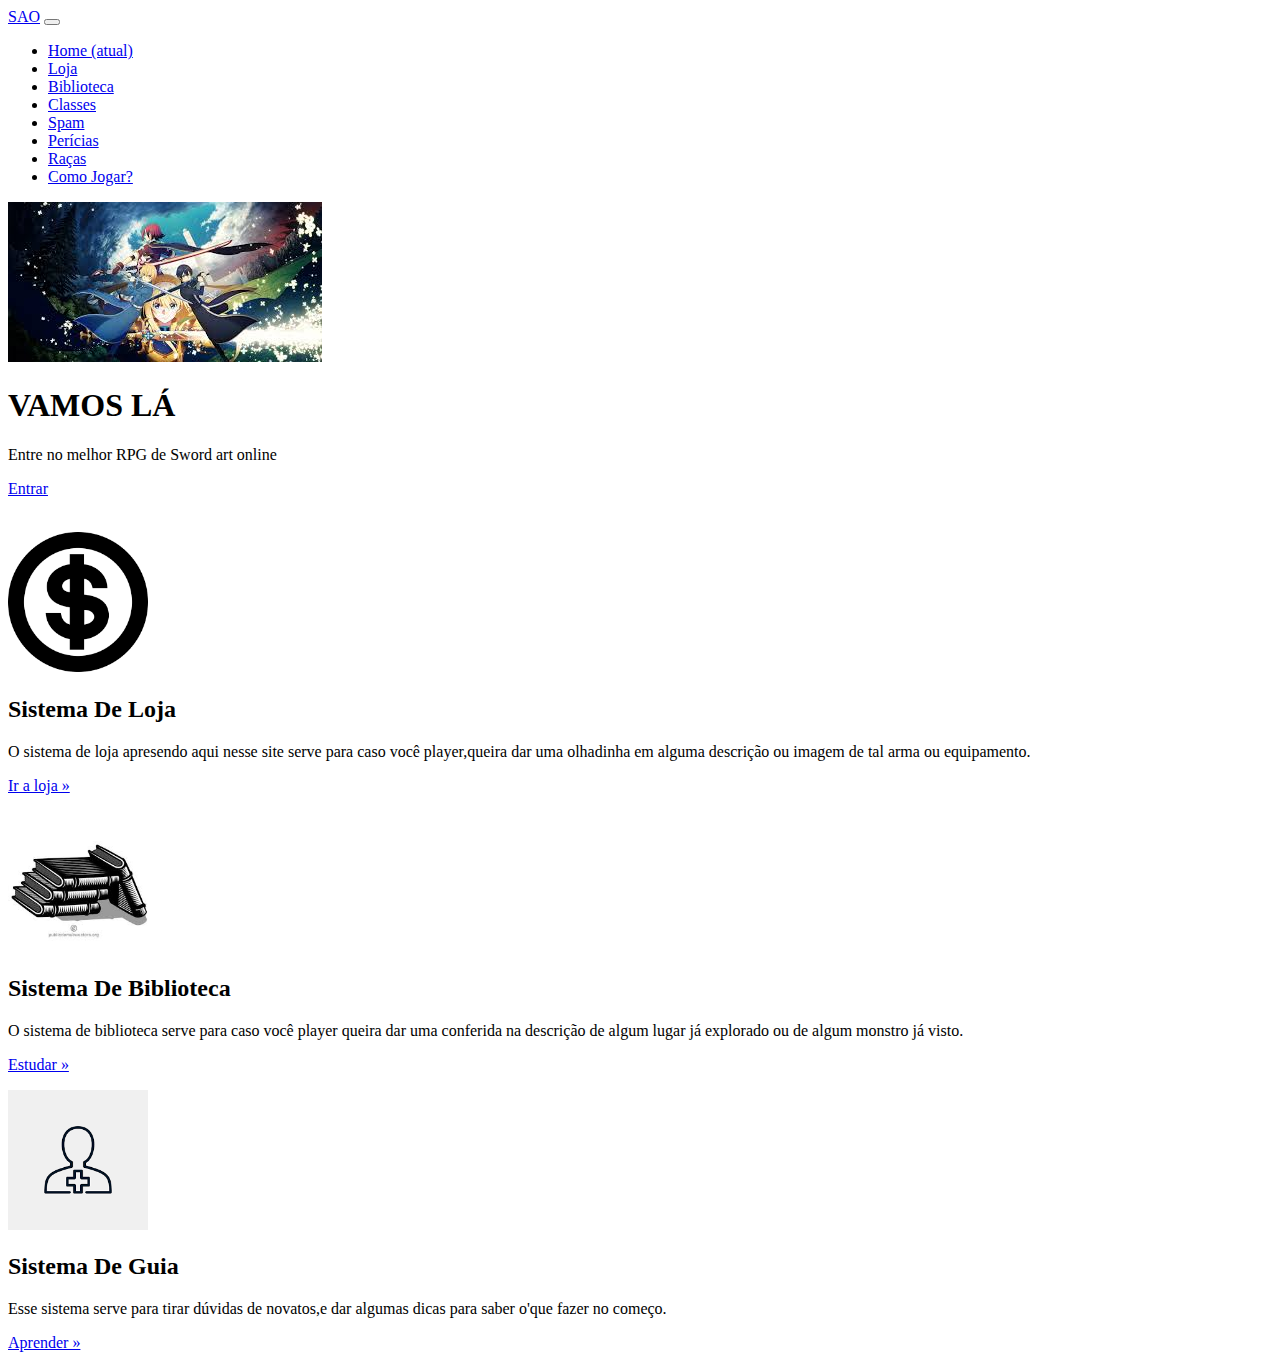
<file: index.html>
<!doctype html>
<html lang="pt-br">
  <head>
    <meta charset="utf-8">
    <meta name="viewport" content="width=device-width, initial-scale=1, shrink-to-fit=no">
    <meta name="description" content="">
    <meta name="author" content="">
    <link rel="icon" href="bootstrap/img/i.jpg">

    <title>SAO</title>

    <!-- Principal CSS do Bootstrap -->
    <link rel="stylesheet" href="https://stackpath.bootstrapcdn.com/bootstrap/4.1.3/css/bootstrap.min.css" integrity="sha384-MCw98/SFnGE8fJT3GXwEOngsV7Zt27NXFoaoApmYm81iuXoPkFOJwJ8ERdknLPMO" crossorigin="anonymous">


    <!-- Estilos customizados para esse template -->
    <link href="https://getbootstrap.com.br/docs/4.1/examples/carousel/carousel.css" rel="stylesheet">
  </head>
  <body>

    <header>
      <nav class="navbar navbar-expand-md navbar-dark fixed-top bg-dark">
        <a class="navbar-brand" href="index.html">SAO</a>
        <button class="navbar-toggler" type="button" data-toggle="collapse" data-target="#navbarCollapse" aria-controls="navbarCollapse" aria-expanded="false" aria-label="Toggle navigation">
          <span class="navbar-toggler-icon"></span>
        </button>
        <div class="collapse navbar-collapse" id="navbarCollapse">
          <ul class="navbar-nav mr-auto">
            <li class="nav-item active">
              <a class="nav-link" href="index.html">Home <span class="sr-only">(atual)</span></a>
            </li>
            <li class="nav-item">
              <a class="nav-link" href="loja.html">Loja</a>
            </li>
            <li class="nav-item">
              <a class="nav-link disabled" href="bi.html">Biblioteca</a>
            </li>
            <li class="nav-item">
              <a class="nav-link disabled" href="#">Classes</a>
            </li>
            <li class="nav-item">
              <a class="nav-link disabled" href="#">Spam</a>
            </li>
            <li class="nav-item">
              <a class="nav-link disabled" href="#">Perícias</a>
            </li>
            <li class="nav-item">
              <a class="nav-link disabled" href="#">Raças</a>
            </li>
            <li class="nav-item">
              <a class="nav-link disabled" href="#">Como Jogar?</a>
            </li>

          </ul>
          
        </div>
      </nav>
    </header>

    <main role="main">

      <div id="myCarousel" class="carousel slide" data-ride="carousel">
        <div class="carousel-inner">
          <div class="carousel-item active">
            <img class="first-slide" src="bootstrap/img/1.jpg" alt="First slide">
            <div class="container">
              <div class="carousel-caption text-left">
                <h1>VAMOS LÁ</h1>
                <p>Entre no melhor RPG de Sword art online</p>
                <p><a class="btn btn-lg btn-primary" href="https://chat.whatsapp.com/CChQXpDd4kiF4A2Q6ZxD4H" role="button">Entrar</a></p>
              </div>
            </div>
          </div>

          <br/>
         


      <!-- Mensagens de marketing e outras featurezinhas
      ================================================== -->
      <!-- Envolve o resto da página em outro container, para centralizar todo o conteúdo. -->

      <div class="container marketing">

        <!-- Três colunas de texto, abaixo do carousel -->
        <div class="row">
          <div class="col-lg-4">
            <img class="rounded-circle" src="bootstrap/img/d.png" alt="Generic placeholder image" width="140" height="140">
            <h2>Sistema De Loja</h2>
            <p>O sistema de loja apresendo aqui nesse site serve para caso você player,queira dar uma olhadinha em alguma descrição ou imagem de tal arma ou equipamento.</p>
            <p><a class="btn btn-secondary" href="loja.html" role="button">Ir a loja &raquo;</a></p>
          </div><!-- /.col-lg-4 -->
          <div class="col-lg-4">
            <img class="rounded-circle" src="bootstrap/img/b.jpg" alt="Generic placeholder image" width="140" height="140">
            <h2>Sistema De Biblioteca</h2>
            <p>O sistema de biblioteca serve para caso você player queira dar uma conferida na descrição de algum lugar já explorado ou de algum monstro já visto.</p>
            <p><a class="btn btn-secondary" href="#" role="button">Estudar &raquo;</a></p>
          </div><!-- /.col-lg-4 -->
          <div class="col-lg-4">
            <img class="rounded-circle" src="bootstrap/img/add.png" alt="Generic placeholder image" width="140" height="140">
            <h2>Sistema De Guia</h2>
            <p>Esse sistema serve para tirar dúvidas de novatos,e dar algumas dicas para saber o'que fazer no começo.</p>
            <p><a class="btn btn-secondary" href="#" role="button">Aprender &raquo;</a></p>
          </div><!-- /.col-lg-4 -->
        </div><!-- /.row -->


        

      </div><!-- /.container -->


      <!-- FOOTER -->
    </main>

    <!-- Principal JavaScript do Bootstrap
    ================================================== -->
    <!-- Foi colocado no final para a página carregar mais rápido -->
    <script src="https://code.jquery.com/jquery-3.3.1.slim.min.js" integrity="sha384-q8i/X+965DzO0rT7abK41JStQIAqVgRVzpbzo5smXKp4YfRvH+8abtTE1Pi6jizo" crossorigin="anonymous"></script>
    <script>window.jQuery || document.write('<script src="../../assets/js/vendor/jquery-slim.min.js"><\/script>')</script>
    <script src="https://code.jquery.com/jquery-3.3.1.slim.min.js" integrity="sha384-q8i/X+965DzO0rT7abK41JStQIAqVgRVzpbzo5smXKp4YfRvH+8abtTE1Pi6jizo" crossorigin="anonymous"></script>
    <script src="https://cdnjs.cloudflare.com/ajax/libs/popper.js/1.14.3/umd/popper.min.js" integrity="sha384-ZMP7rVo3mIykV+2+9J3UJ46jBk0WLaUAdn689aCwoqbBJiSnjAK/l8WvCWPIPm49" crossorigin="anonymous"></script>
    <script src="https://stackpath.bootstrapcdn.com/bootstrap/4.1.3/js/bootstrap.min.js" integrity="sha384-ChfqqxuZUCnJSK3+MXmPNIyE6ZbWh2IMqE241rYiqJxyMiZ6OW/JmZQ5stwEULTy" crossorigin="anonymous"></script>
  </body>
</html>
</file>
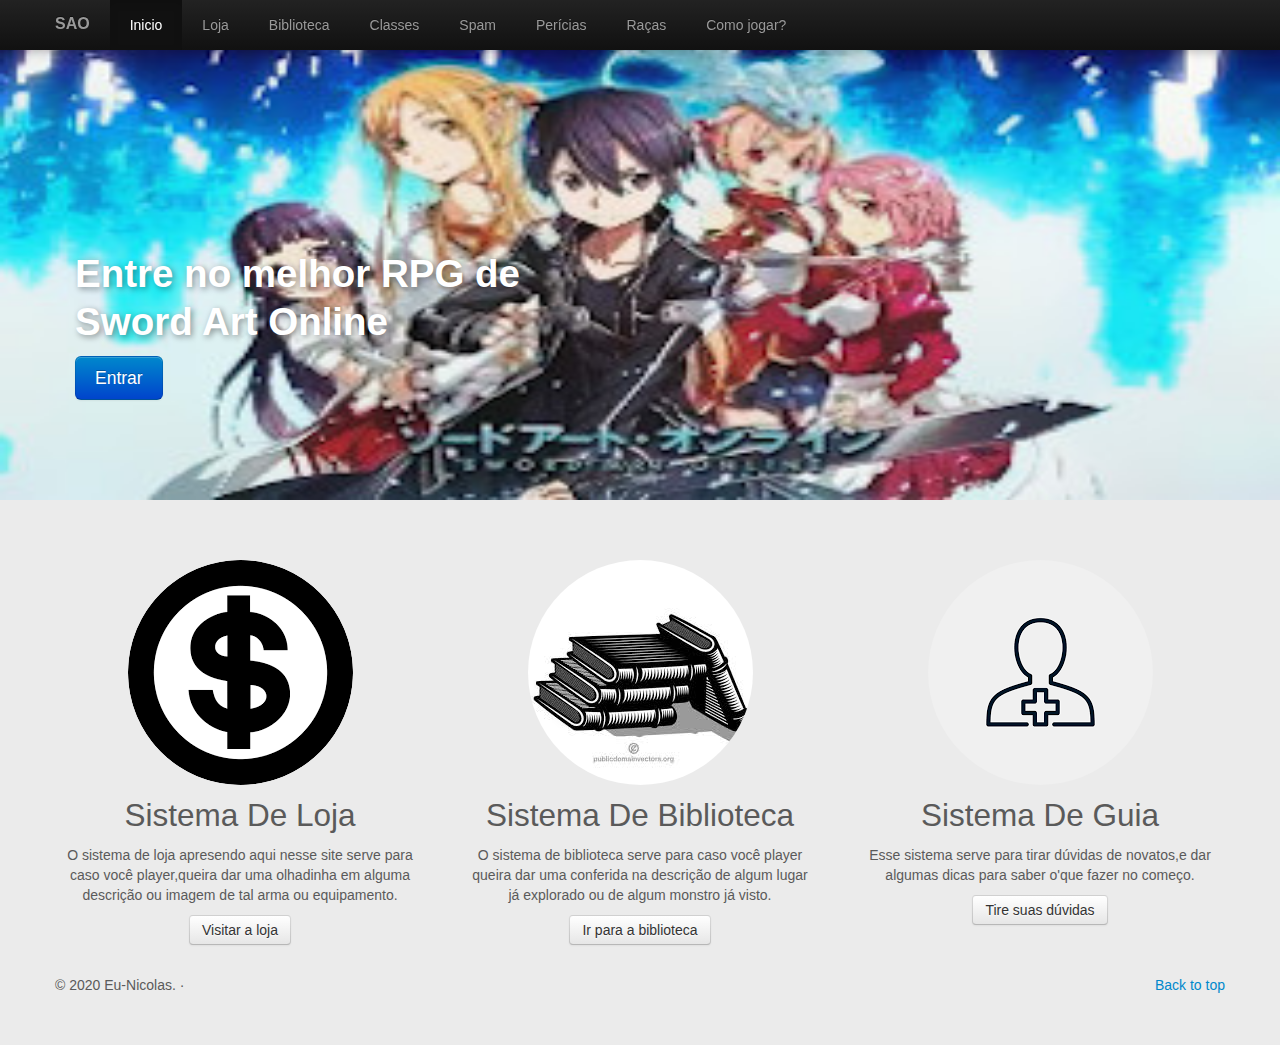
<file: Index.html>
<!DOCTYPE html>
<html lang="pt-br">
  <head>
    <meta charset="utf-8">
    <title>SAO</title>
    <meta name="viewport" content="width=device-width, initial-scale=1.0">
    <meta name="description" content="">
    <meta name="author" content="">

    <!-- Le styles -->
    <link href="bootstrap/css/bootstrap.css" rel="stylesheet">
    <link href="bootstrap/css/bootstrap-responsive.css" rel="stylesheet">
    <style>

    /* GLOBAL STYLES
    -------------------------------------------------- */
    /* Padding below the footer and lighter body text */

    body {
      padding-bottom: 40px;
      color: #5a5a5a;
    }



    /* CUSTOMIZE THE NAVBAR
    -------------------------------------------------- */

    /* Special class on .container surrounding .navbar, used for positioning it into place. */
    .navbar-wrapper {
      position: relative;
      z-index: 10;
      margin-top: 20px;
      margin-bottom: -90px; /* Negative margin to pull up carousel. 90px is roughly margins and height of navbar. */
    }

    /* Remove border and change up box shadow for more contrast */
    .navbar .navbar-inner {
      border: 0;
      -webkit-box-shadow: 0 2px 10px rgba(0,0,0,.25);
         -moz-box-shadow: 0 2px 10px rgba(0,0,0,.25);
              box-shadow: 0 2px 10px rgba(0,0,0,.25);
    }

    /* Downsize the brand/project name a bit */
    .navbar .brand {
      padding: 14px 20px 16px; /* Increase vertical padding to match navbar links */
      font-size: 16px;
      font-weight: bold;
      text-shadow: 0 -1px 0 rgba(0,0,0,.5);
    }

    /* Navbar links: increase padding for taller navbar */
    .navbar .nav > li > a {
      padding: 15px 20px;
    }

    /* Offset the responsive button for proper vertical alignment */
    .navbar .btn-navbar {
      margin-top: 10px;
    }



    /* CUSTOMIZE THE NAVBAR
    -------------------------------------------------- */

    /* Carousel base class */
    .carousel {
      margin-bottom: 60px;
    }

    .carousel .container {
      position: absolute;
      right: 0;
      bottom: 0;
      left: 0;
    }

    .carousel-control {
      
      border: 0;
      font-size: 120px;
      margin-top: 0;
      text-shadow: 2px 2px 6px rgba(0,0,0);
    }

    .carousel .item {
      height: 500px;
    }
    .carousel img {
      min-width: 100%;
      height: 500px;
    }

    .carousel-caption {
      background-color: transparent;
      position: static;
      max-width: 550px;
      padding: 0 20px;
      margin-bottom: 100px;
    }
    .carousel-caption h1,
    .carousel-caption .lead {
      margin: 0;
      line-height: 1.25;
      color: #fff;
      text-shadow: 2px 2px 6px rgba(0,0,0,.4);
  
    }
    .carousel-caption .btn {
      margin-top: 10px;
    }



    /* MARKETING CONTENT
    -------------------------------------------------- */

    /* Center align the text within the three columns below the carousel */
    .marketing .span4 {
      text-align: center;
    }
    .marketing h2 {
      font-weight: normal;
    }
    .marketing .span4 p {
      margin-left: 10px;
      margin-right: 10px;
    }


    /* Featurettes
    ------------------------- */

    .featurette-divider {
      margin: 80px 0; /* Space out the Bootstrap <hr> more */
    }
    .featurette {
      padding-top: 120px; /* Vertically center images part 1: add padding above and below text. */
      overflow: hidden; /* Vertically center images part 2: clear their floats. */
    }
    .featurette-image {
      margin-top: -120px; /* Vertically center images part 3: negative margin up the image the same amount of the padding to center it. */
    }

    /* Give some space on the sides of the floated elements so text doesn't run right into it. */
    .featurette-image.pull-left {
      margin-right: 40px;
    }
    .featurette-image.pull-right {
      margin-left: 40px;
    }

    /* Thin out the marketing headings */
    .featurette-heading {
      font-size: 50px;
      font-weight: 300;
      line-height: 1;
      letter-spacing: -1px;
    }



    /* RESPONSIVE CSS
    -------------------------------------------------- */

    @media (max-width: 979px) {

      .container.navbar-wrapper {
        margin-bottom: 0;
        width: auto;
      }
      .navbar-inner {
        border-radius: 0;
        margin: -20px 0;
      }

      .carousel .item {
        height: 500px;
      }
      .carousel img {
        width: auto;
        height: 500px;
      }

      .featurette {
        height: auto;
        padding: 0;
      }
      .featurette-image.pull-left,
      .featurette-image.pull-right {
        display: block;
        float: none;
        max-width: 40%;
        margin: 0 auto 20px;
      }
    }


    @media (max-width: 767px) {

      .navbar-inner {
        margin: -20px;
      }


      .carousel {
        margin-left: -20px;
        margin-right: -20px;
      }
     
      .carousel .item {
        height: 300px;
      }
      .carousel img {
        height: 300px;
      }
      .carousel-caption {
        width: 65%;
        padding: 0 70px;
        margin-bottom: 40px;
      }
      .carousel-caption h1 {
        font-size: 30px;
        background-color: rgba(0,0,0,);
      }
      .carousel-caption .lead,
      .carousel-caption .btn {
        font-size: 18px;
      }

      .marketing .span4 + .span4 {
        margin-top: 40px;
      }

      .featurette-heading {
        font-size: 30px;
      }
      .featurette .lead {
        font-size: 18px;
        line-height: 1.5;
      }

    }
    </style>

    <!-- HTML5 shim, for IE6-8 support of HTML5 elements -->
    <!--[if lt IE 9]>
      <script src="http://html5shim.googlecode.com/svn/trunk/html5.js"></script>
    <![endif]-->

    <!-- Fav and touch icons -->
    <link rel="shortcut icon" href="bootstrap/img/i.jpg">
    <link rel="apple-touch-icon-precomposed" sizes="144x144" href="bootstrap/img/i.jpg">
    <link rel="apple-touch-icon-precomposed" sizes="114x114" href="bootstrap/img/i.jpg">
    <link rel="apple-touch-icon-precomposed" sizes="72x72" href="bootstrap/img/i.jpg">
    <link rel="apple-touch-icon-precomposed" href="bootstrap/img/i.jpg">
  </head>

  <body>



    <!-- NAVBAR
    ================================================== -->
    <!-- Wrap the .navbar in .container to center it on the page and provide easy way to target it with .navbar-wrapper. -->
   <div class="navbar navbar-inverse navbar-fixed-top">
      <div class="navbar-inner">
        <div class="container">
          <a class="btn btn-navbar" data-toggle="collapse" data-target=".nav-collapse">
            <span class="icon-bar"></span>
            <span class="icon-bar"></span>
            <span class="icon-bar"></span>
          </a>
          <a class="brand" href="#">SAO</a>
            <div class="nav-collapse collapse">
            <ul class="nav">
          <li class="active"><a href="Index.html">Inicio</a></li>
              <li><a href="loja.html">Loja</a></li>
              <li><a href="#contact">Biblioteca</a></li>
              <li><a href="#about">Classes</a></li>
              <li><a href="#about">Spam</a></li>
              <li><a href="#about">Perícias</a></li>
              <li><a href="#about">Raças</a></li>
              <li><a href="#about">Como jogar?</a></li>
            </ul>
          </div><!--/.nav-collapse -->
        </div>
      </div>
    </div>


    <!-- Carousel
    ================================================== -->
    <div id="myCarousel" class="carousel slide">
      <div class="carousel-inner">
        <div class="item active">
          <img src="bootstrap/img/2.jpg" alt="Linda">
          <div class="container">
            <div class="carousel-caption">
              <h1>Entre no melhor RPG de Sword Art Online</h1>
              <a class="btn btn-large btn-primary" href="https://chat.whatsapp.com/CChQXpDd4kiF4A2Q6ZxD4H
              ">Entrar</a>
            </div>
          </div>
        </div>
      </div>
    </div><!-- /.carousel -->



    <!-- Marketing messaging and featurettes
    ================================================== -->
    <!-- Wrap the rest of the page in another container to ce nter all the content. -->

    <div class="container marketing">

      <!-- Three columns of text below the carousel -->
      <div class="row">
        <div class="span4">
          <img class="img-circle" src="bootstrap/img/d.png">
          <h2>Sistema De Loja</h2>
          <p>O sistema de loja apresendo aqui nesse site serve para caso você player,queira dar uma olhadinha em alguma descrição ou imagem de tal arma ou equipamento.</p>
          <p><a class="btn" href="loja.html">Visitar a loja</a></p>
        </div><!-- /.span4 -->
        <div class="span4">
          <img class="img-circle" src="bootstrap/img/b.jpg">
          <h2>Sistema De Biblioteca</h2>
          <p>O sistema de biblioteca serve para caso você player queira dar uma conferida na descrição de algum lugar já explorado ou de algum monstro já visto.</p>
          <p><a class="btn" href="#">Ir para a biblioteca</a></p>
        </div><!-- /.span4 -->
        <div class="span4">
          <img class="img-circle" src="bootstrap/img/add.png">
          <h2>Sistema De Guia</h2>
          <p>Esse sistema serve para tirar dúvidas de novatos,e dar algumas dicas para saber o'que fazer no começo.</p>
          <p><a class="btn" href="#">Tire suas dúvidas</a></p>
        </div><!-- /.span4 -->
      </div><!-- /.row -->

      <br>


      <!-- FOOTER -->
      <footer>
        <p class="pull-right"><a href="#">Back to top</a></p>
        <p>&copy; 2020 Eu-Nicolas. &middot; </p>
      </footer>

    </div><!-- /.container -->


    <!-- Le javascript
    ================================================== -->
    <!-- Placed at the end of the document so the pages load faster -->
    <script src="bootstrap/js/bootstrap.js"></script>
    <script src="bootstrap/js/bootstrap.min.js"></script>

    <script>
      !function ($) {
        $(function(){
          // carousel demo
          $('#myCarousel').carousel()
        })
      }(window.jQuery)

    </script>
  </body>
</html>
</file>
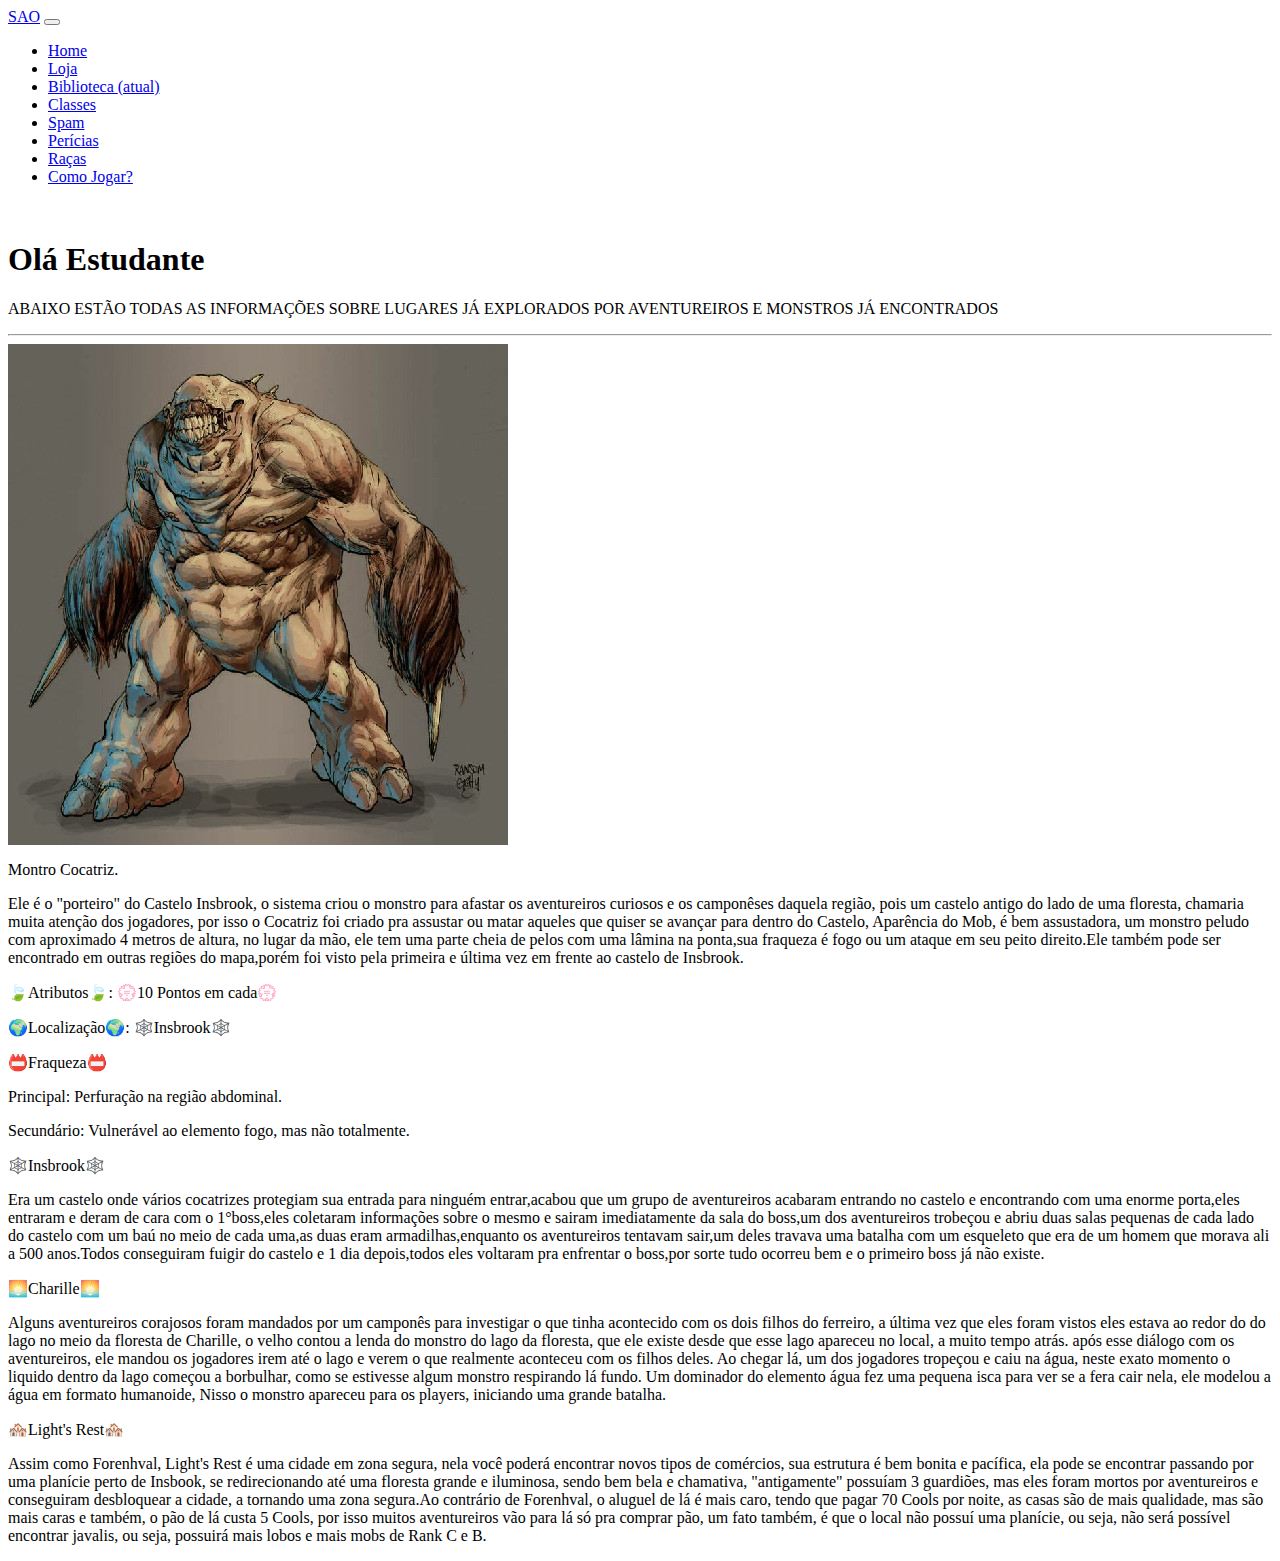
<file: bi.html>
<html lang="pt-br">
  <head>
    <meta charset="utf-8">
    <meta name="viewport" content="width=device-width, initial-scale=1, shrink-to-fit=no">
    <meta name="description" content="">
    <meta name="author" content="">
    <link rel="icon" href="bootstrap/img/i.jpg">

    <title>SAO</title>

    <!-- Principal CSS do Bootstrap -->
    <link rel="stylesheet" href="https://stackpath.bootstrapcdn.com/bootstrap/4.1.3/css/bootstrap.min.css" integrity="sha384-MCw98/SFnGE8fJT3GXwEOngsV7Zt27NXFoaoApmYm81iuXoPkFOJwJ8ERdknLPMO" crossorigin="anonymous">

</head>
<body>

  <header>
    <nav class="navbar navbar-expand-md navbar-dark fixed-top bg-dark">
      <a class="navbar-brand" href="index.html">SAO</a>
      <button class="navbar-toggler" type="button" data-toggle="collapse" data-target="#navbarCollapse" aria-controls="navbarCollapse" aria-expanded="false" aria-label="Toggle navigation">
        <span class="navbar-toggler-icon"></span>
      </button>
      <div class="collapse navbar-collapse" id="navbarCollapse">
        <ul class="navbar-nav mr-auto">
          <li class="nav-item ">
            <a class="nav-link disabled" href="index.html">Home</a>
          </li>
          <li class="nav-item">
            <a class="nav-link disabled" href="loja.html">Loja</a>
          </li>
          <li class="nav-item active">
            <a class="nav-link" href="bi.html">Biblioteca <span class="sr-only">(atual)</span></a>
          </li>
          <li class="nav-item">
            <a class="nav-link disabled" href="#">Classes</a>
          </li>
          <li class="nav-item">
            <a class="nav-link disabled" href="#">Spam</a>
          </li>
          <li class="nav-item">
            <a class="nav-link disabled" href="#">Perícias</a>
          </li>
          <li class="nav-item">
            <a class="nav-link disabled" href="#">Raças</a>
          </li>
          <li class="nav-item">
            <a class="nav-link disabled" href="#">Como Jogar?</a>
          </li>

        </ul>

      </div>
    </nav>
  </header>
  <br/>

  <section class="jumbotron text-center">
      <div class="container">
        <h1 class="jumbotron-heading">Olá Estudante</h1>
        <p class="lead text-muted">ABAIXO ESTÃO TODAS AS INFORMAÇÕES SOBRE LUGARES JÁ EXPLORADOS POR AVENTUREIROS E MONSTROS JÁ ENCONTRADOS</p>

      </div>
    </section>

  <hr class="featurette-divider">

  <div class="row">
          <div class="col-md-4">
            <div class="card mb-4 shadow-sm">
              <img src="bootstrap/img/M1.jpg" class="varinha rubi" data-src="holder.js/100px225?theme=thumb&bg=55595c&fg=eceeef&text=Thumbnail" alt="Card image cap">
              <div class="card-body">
                <p class="card-text">Montro Cocatriz.</p>
                 <p class="card-text">Ele é o "porteiro" do Castelo Insbrook, o sistema criou o monstro para afastar os aventureiros curiosos e os camponêses daquela região, pois um castelo antigo do lado de uma floresta, chamaria muita atenção dos jogadores, por isso o Cocatriz foi criado pra assustar ou matar aqueles que quiser se avançar para dentro do Castelo, Aparência do Mob, é bem assustadora, um monstro peludo com aproximado 4 metros de altura, no lugar da mão, ele tem uma parte cheia de pelos com uma lâmina na ponta,sua fraqueza é fogo ou um ataque em seu peito direito.Ele também pode ser encontrado em outras regiões do mapa,porém foi visto pela primeira e última vez em frente ao castelo de Insbrook.</p>
                 <p class="card-text">🍃Atributos🍃: 💮10 Pontos em cada💮</p>
                 <p class="card-text">🌍Localização🌍: 🕸️Insbrook🕸️</p>
                 <p class="card-text">📛Fraqueza📛</p>
                 <p class="card-text">Principal: Perfuração na região abdominal.</p>
                 <p class="card-text">Secundário: Vulnerável ao elemento fogo, mas não totalmente.</p>
                </div>
              </div>
            </div>

          <div class="col-md-4">
            <div class="card mb-4 shadow-sm">
              <div class="card-body">
                <p class="card-text">🕸️Insbrook🕸️</p>
                 <p class="card-text"> Era um castelo onde vários cocatrizes protegiam sua entrada para ninguém entrar,acabou que um grupo de aventureiros acabaram entrando no castelo e encontrando com uma enorme porta,eles entraram e deram de cara com o 1°boss,eles coletaram informações sobre o mesmo e sairam imediatamente da sala do boss,um dos aventureiros trobeçou e abriu duas salas pequenas de cada lado do castelo com um baú no meio de cada uma,as duas eram armadilhas,enquanto os aventureiros tentavam sair,um deles travava uma batalha com um esqueleto que era de um homem que morava ali a 500 anos.Todos conseguiram fuigir do castelo e 1 dia depois,todos eles voltaram pra enfrentar o boss,por sorte tudo ocorreu bem e o primeiro boss já não existe.</p>
                </div>
              </div>
            </div>
          
          <div class="col-md-4">
            <div class="card mb-4 shadow-sm">
              <div class="card-body">
                <p class="card-text">🌅Charille🌅 </p>
                 <p class="card-text"> Alguns aventureiros corajosos foram mandados por um camponês para investigar o que tinha acontecido com os dois filhos do ferreiro, a última vez que eles foram vistos eles estava ao redor do do lago no meio da floresta de Charille, o velho contou a lenda do monstro do lago da floresta, que ele existe desde que esse lago apareceu no local, a muito tempo atrás. após esse diálogo com os aventureiros, ele mandou os jogadores irem até o lago e verem o que realmente aconteceu com os filhos deles. Ao chegar lá, um dos jogadores tropeçou e caiu na água, neste exato momento o liquido dentro da lago começou a borbulhar, como se estivesse algum monstro respirando lá fundo. Um dominador do elemento água fez uma pequena isca para ver se a fera cair nela, ele modelou a água em formato humanoide, Nisso o monstro apareceu para os players, iniciando uma grande batalha.</p>
                </div>
              </div>
            </div>
          
          <div class="col-md-4">
            <div class="card mb-4 shadow-sm">
              <div class="card-body">
                <p class="card-text">🏘️Light's Rest🏘️</p>
                 <p class="card-text">Assim como Forenhval, Light's Rest é uma cidade em zona segura, nela você poderá encontrar novos tipos de comércios, sua estrutura é bem bonita e pacífica, ela pode se encontrar passando por uma planície perto de Insbook, se redirecionando até uma floresta grande e iluminosa, sendo bem bela e chamativa, "antigamente" possuíam 3 guardiões, mas eles foram mortos por aventureiros e conseguiram desbloquear a cidade, a tornando uma zona segura.Ao contrário de Forenhval, o aluguel de lá é mais caro, tendo que pagar 70 Cools por noite, as casas são de mais qualidade, mas são mais caras e também, o pão de lá custa 5 Cools, por isso muitos aventureiros vão para lá só pra comprar pão, um fato também, é que o local não possuí uma planície, ou seja, não será possível encontrar javalis, ou seja, possuirá mais lobos e mais mobs de Rank C e B.</p>
                </div>
              </div>
            </div>
          </div>



   <!-- Principal JavaScript do Bootstrap
    ================================================== -->
    <!-- Foi colocado no final para a página carregar mais rápido -->
    <script src="https://code.jquery.com/jquery-3.3.1.slim.min.js" integrity="sha384-q8i/X+965DzO0rT7abK41JStQIAqVgRVzpbzo5smXKp4YfRvH+8abtTE1Pi6jizo" crossorigin="anonymous"></script>
    <script>window.jQuery || document.write('<script src="../../assets/js/vendor/jquery-slim.min.js"><\/script>')</script>
    <script src="https://code.jquery.com/jquery-3.3.1.slim.min.js" integrity="sha384-q8i/X+965DzO0rT7abK41JStQIAqVgRVzpbzo5smXKp4YfRvH+8abtTE1Pi6jizo" crossorigin="anonymous"></script>
    <script src="https://cdnjs.cloudflare.com/ajax/libs/popper.js/1.14.3/umd/popper.min.js" integrity="sha384-ZMP7rVo3mIykV+2+9J3UJ46jBk0WLaUAdn689aCwoqbBJiSnjAK/l8WvCWPIPm49" crossorigin="anonymous"></script>
    <script src="https://stackpath.bootstrapcdn.com/bootstrap/4.1.3/js/bootstrap.min.js" integrity="sha384-ChfqqxuZUCnJSK3+MXmPNIyE6ZbWh2IMqE241rYiqJxyMiZ6OW/JmZQ5stwEULTy" crossorigin="anonymous"></script>

</body>
</html>
</file>
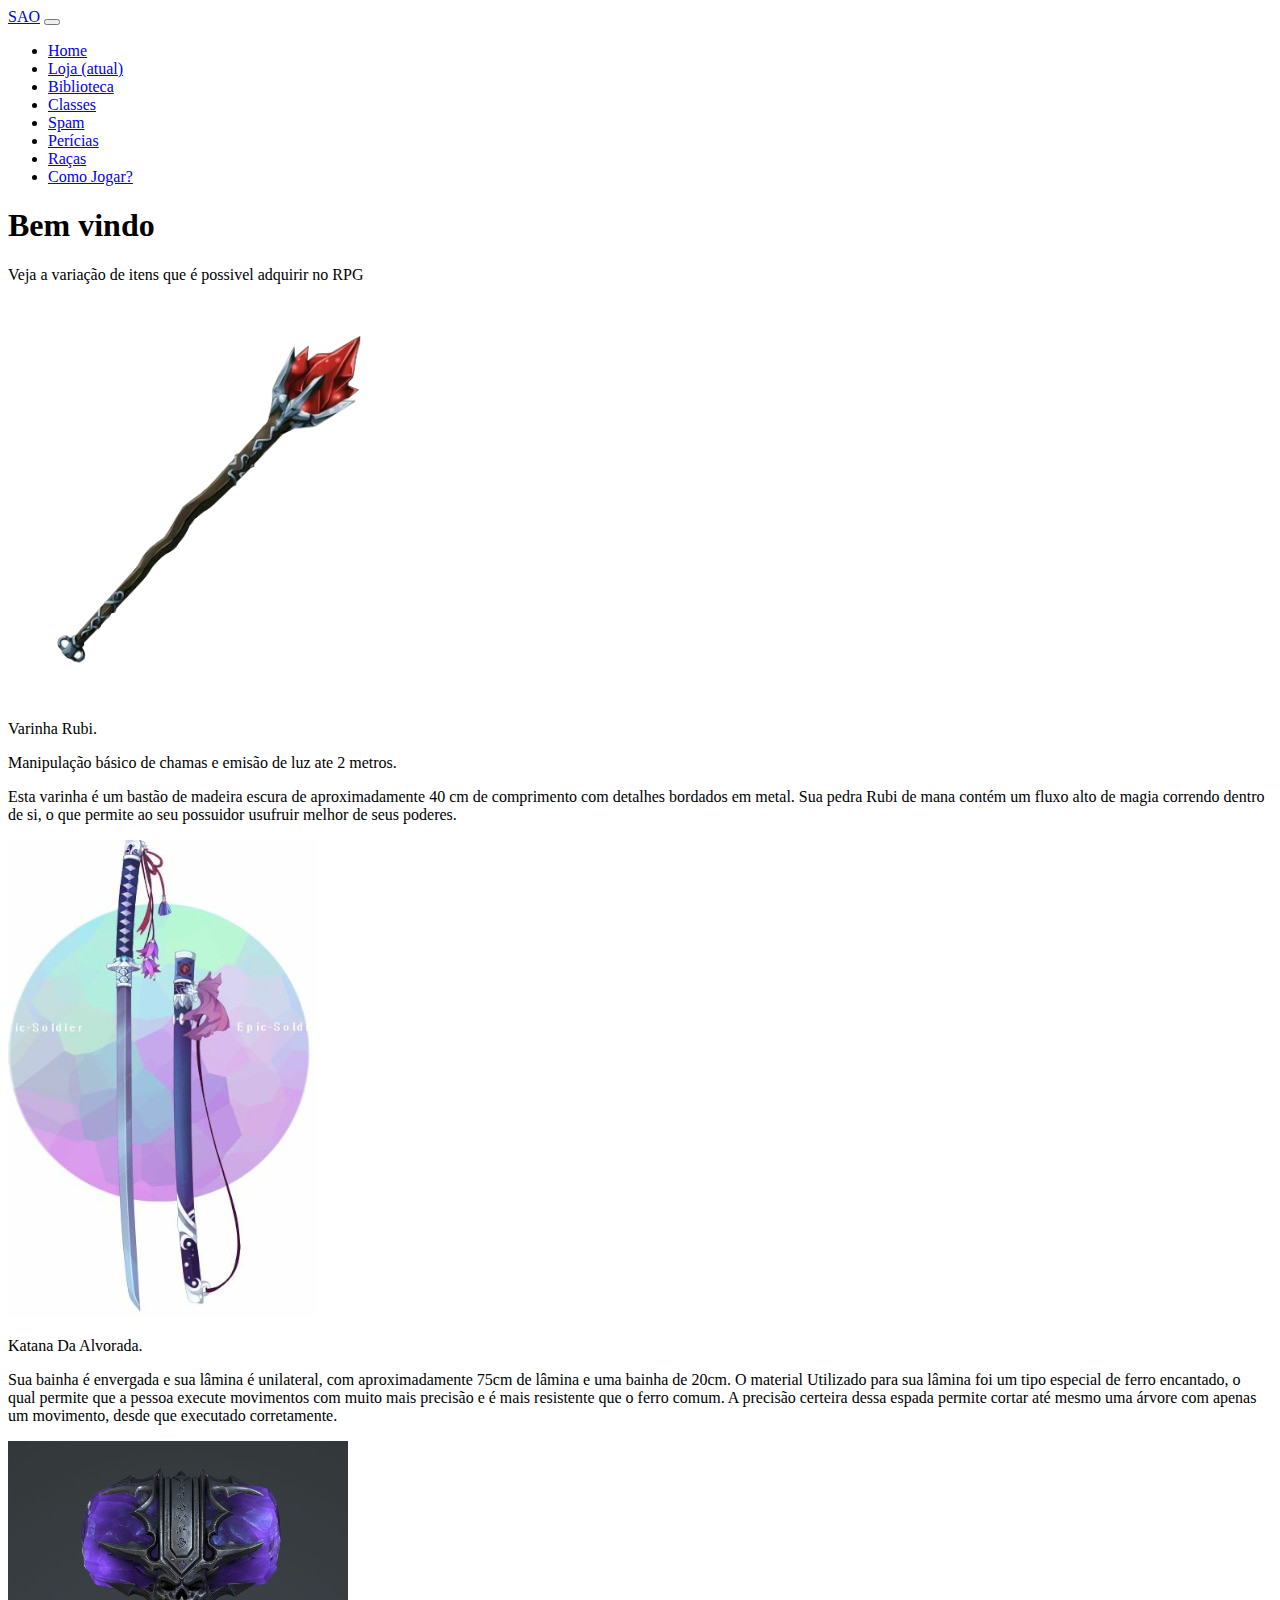
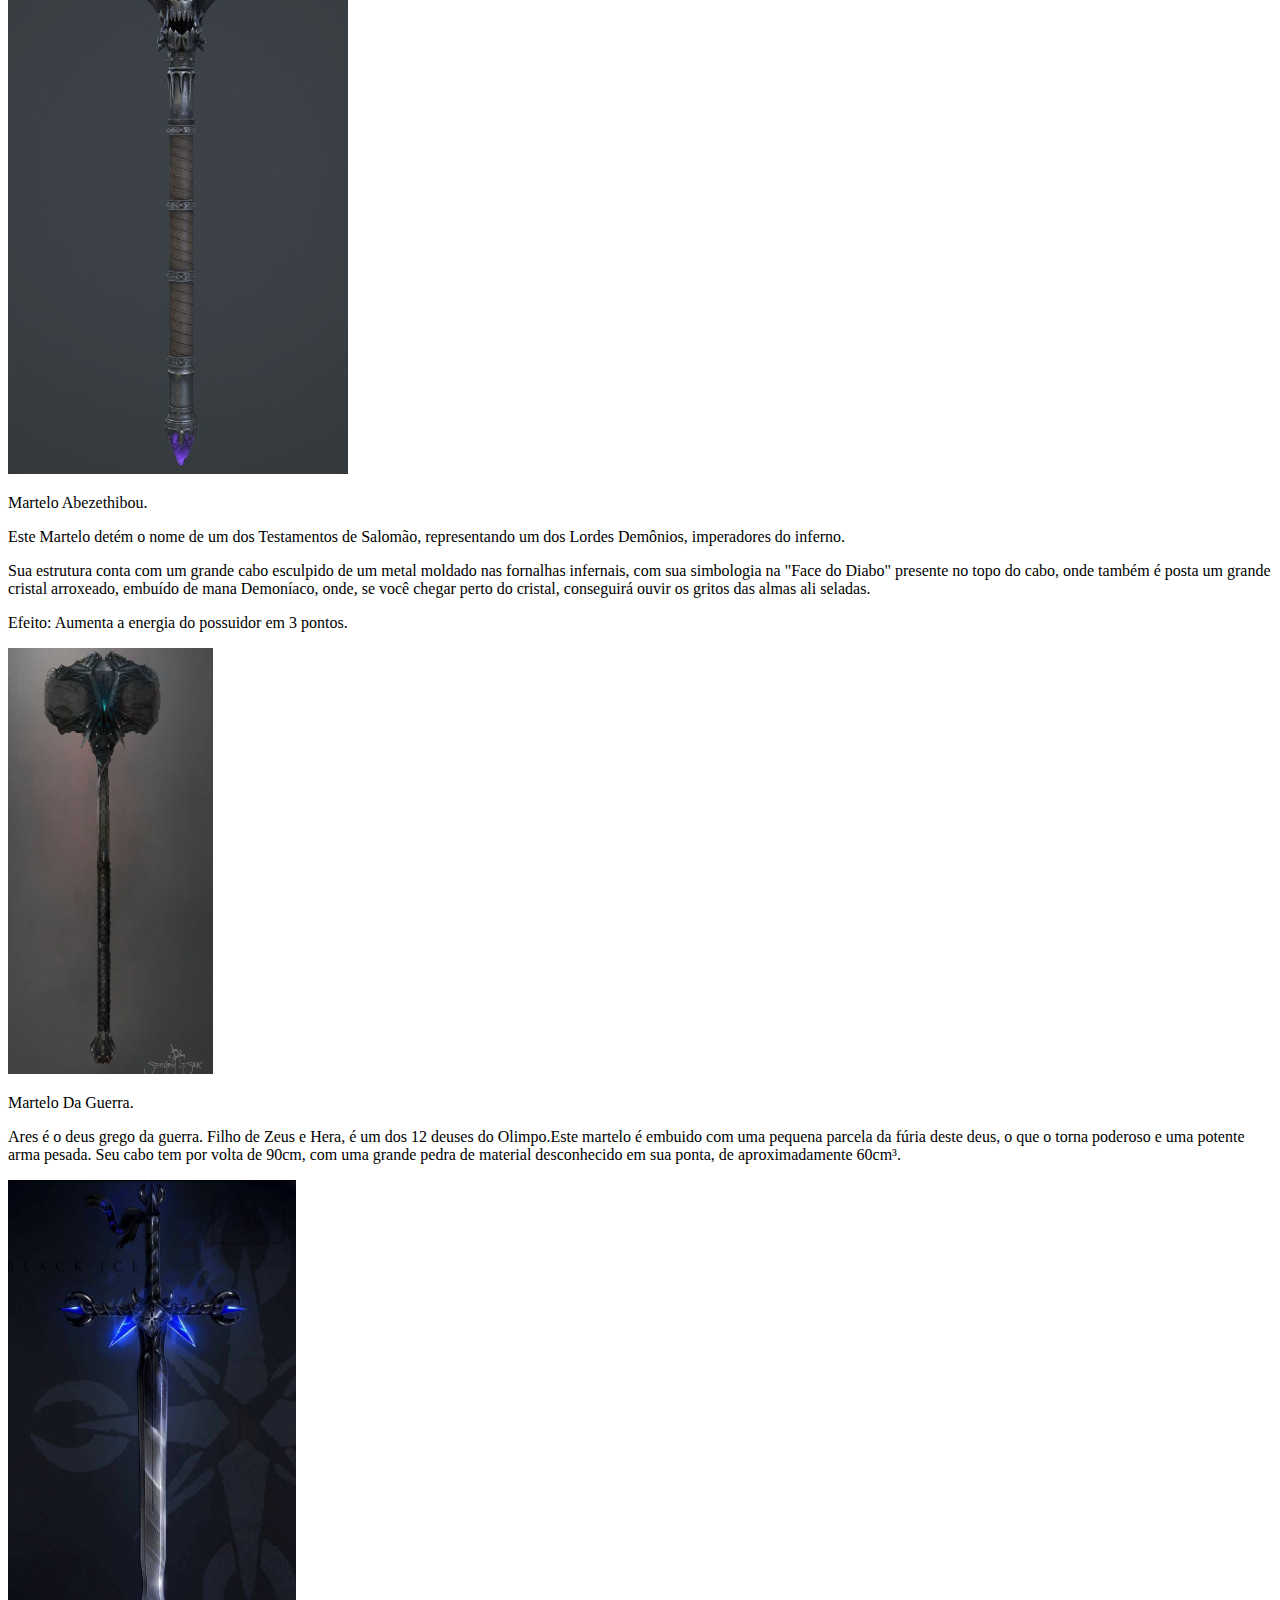
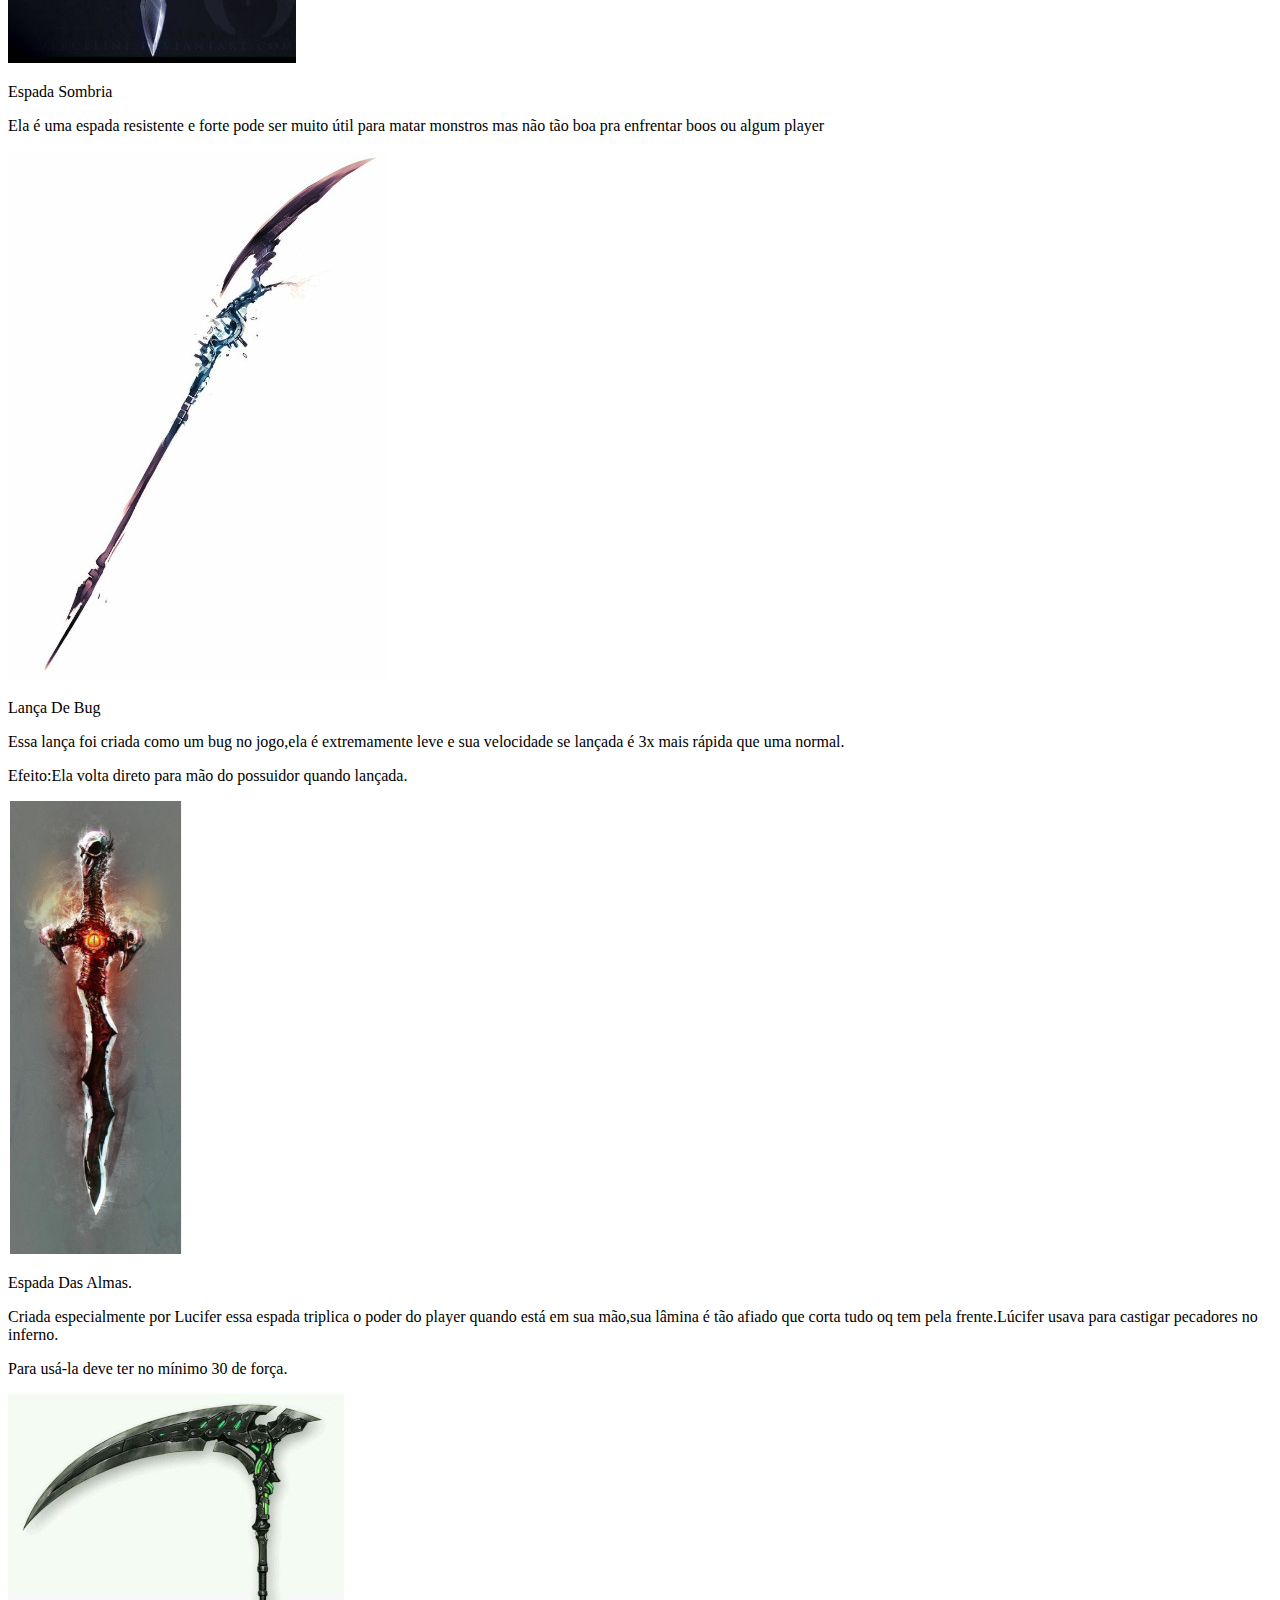
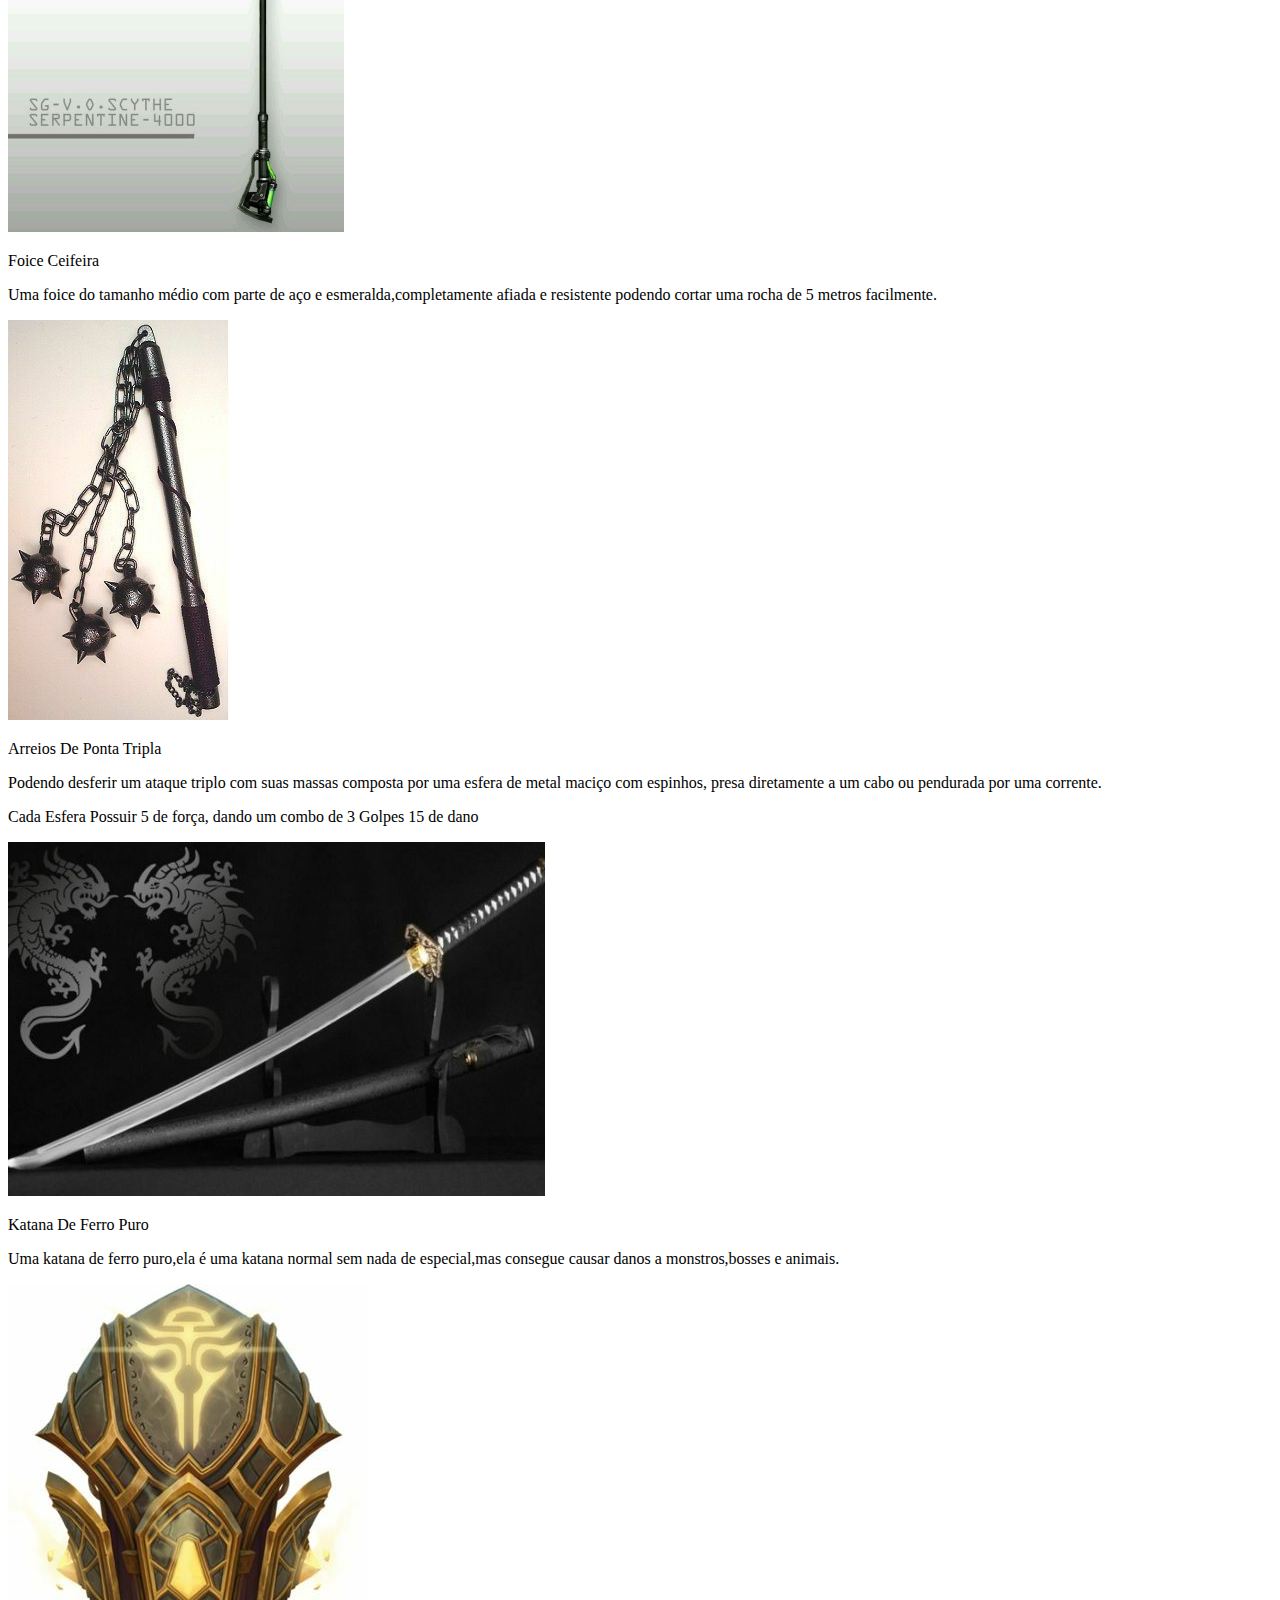
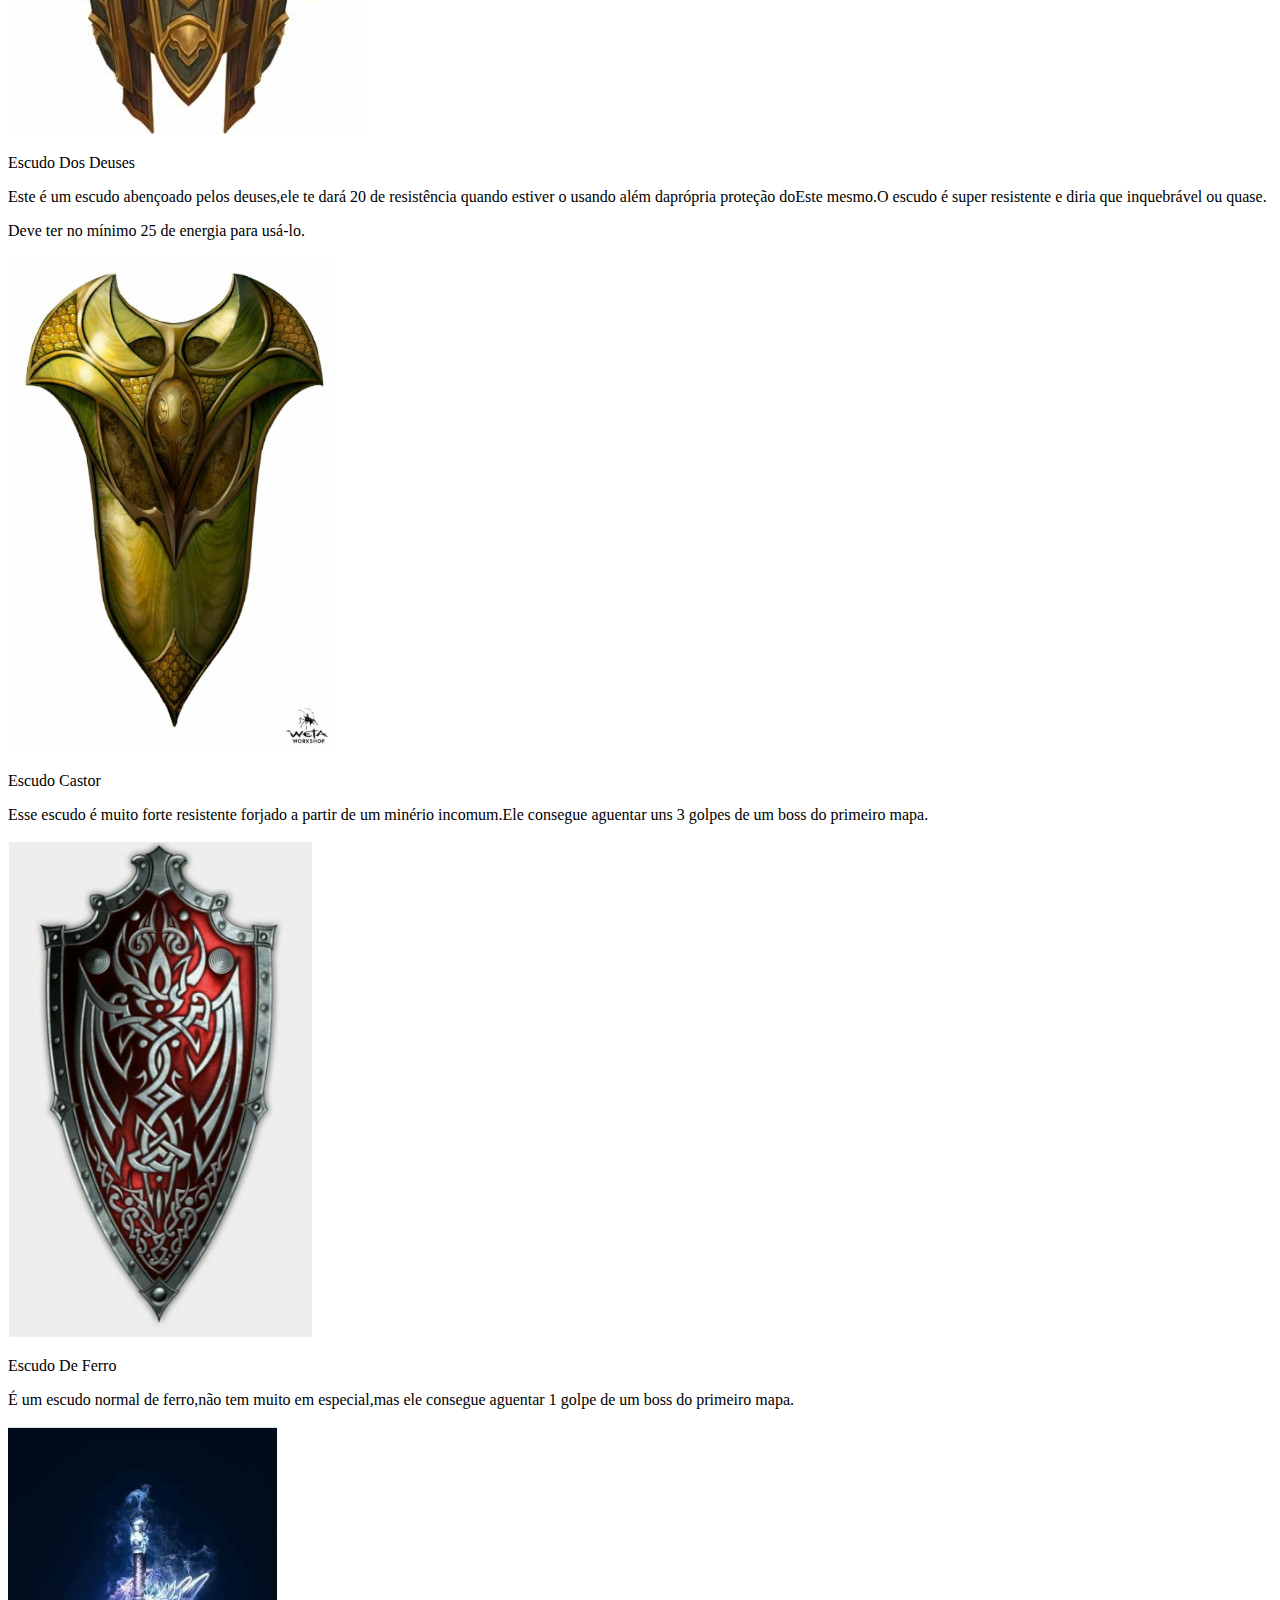
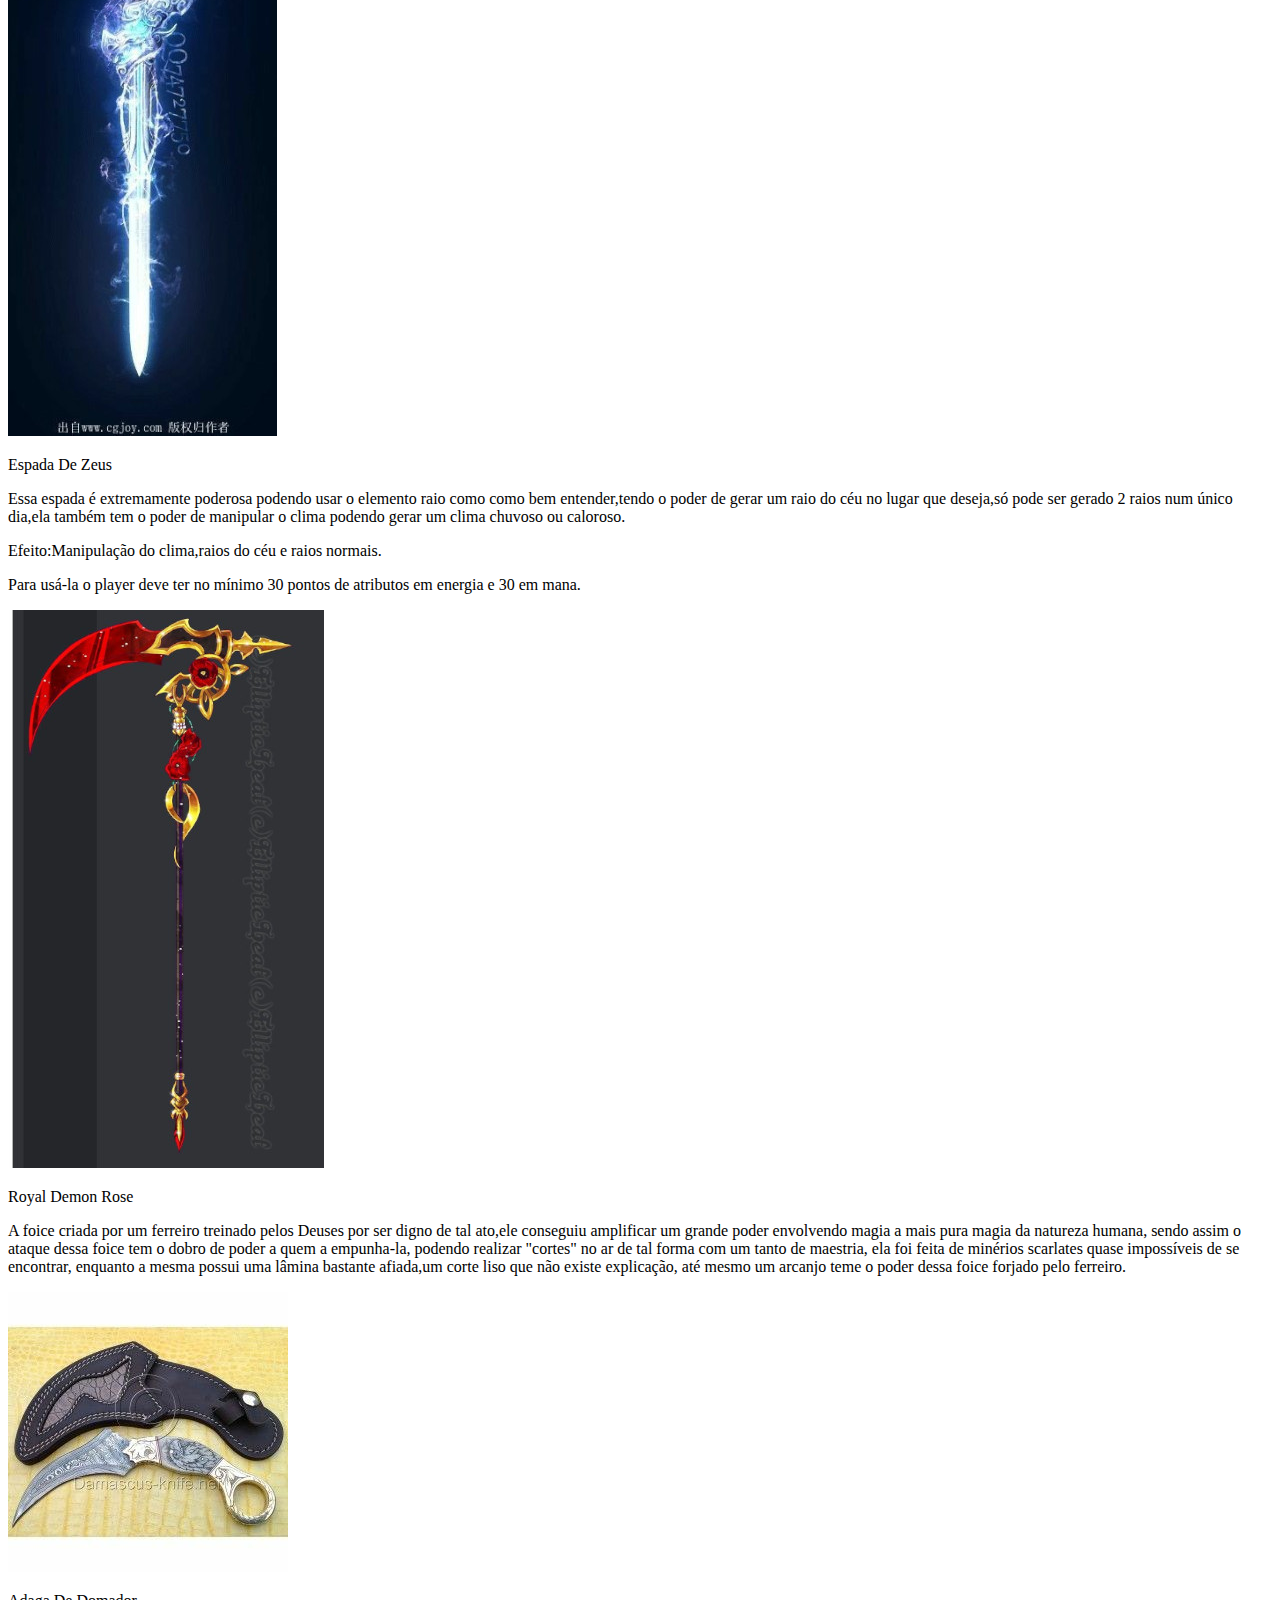
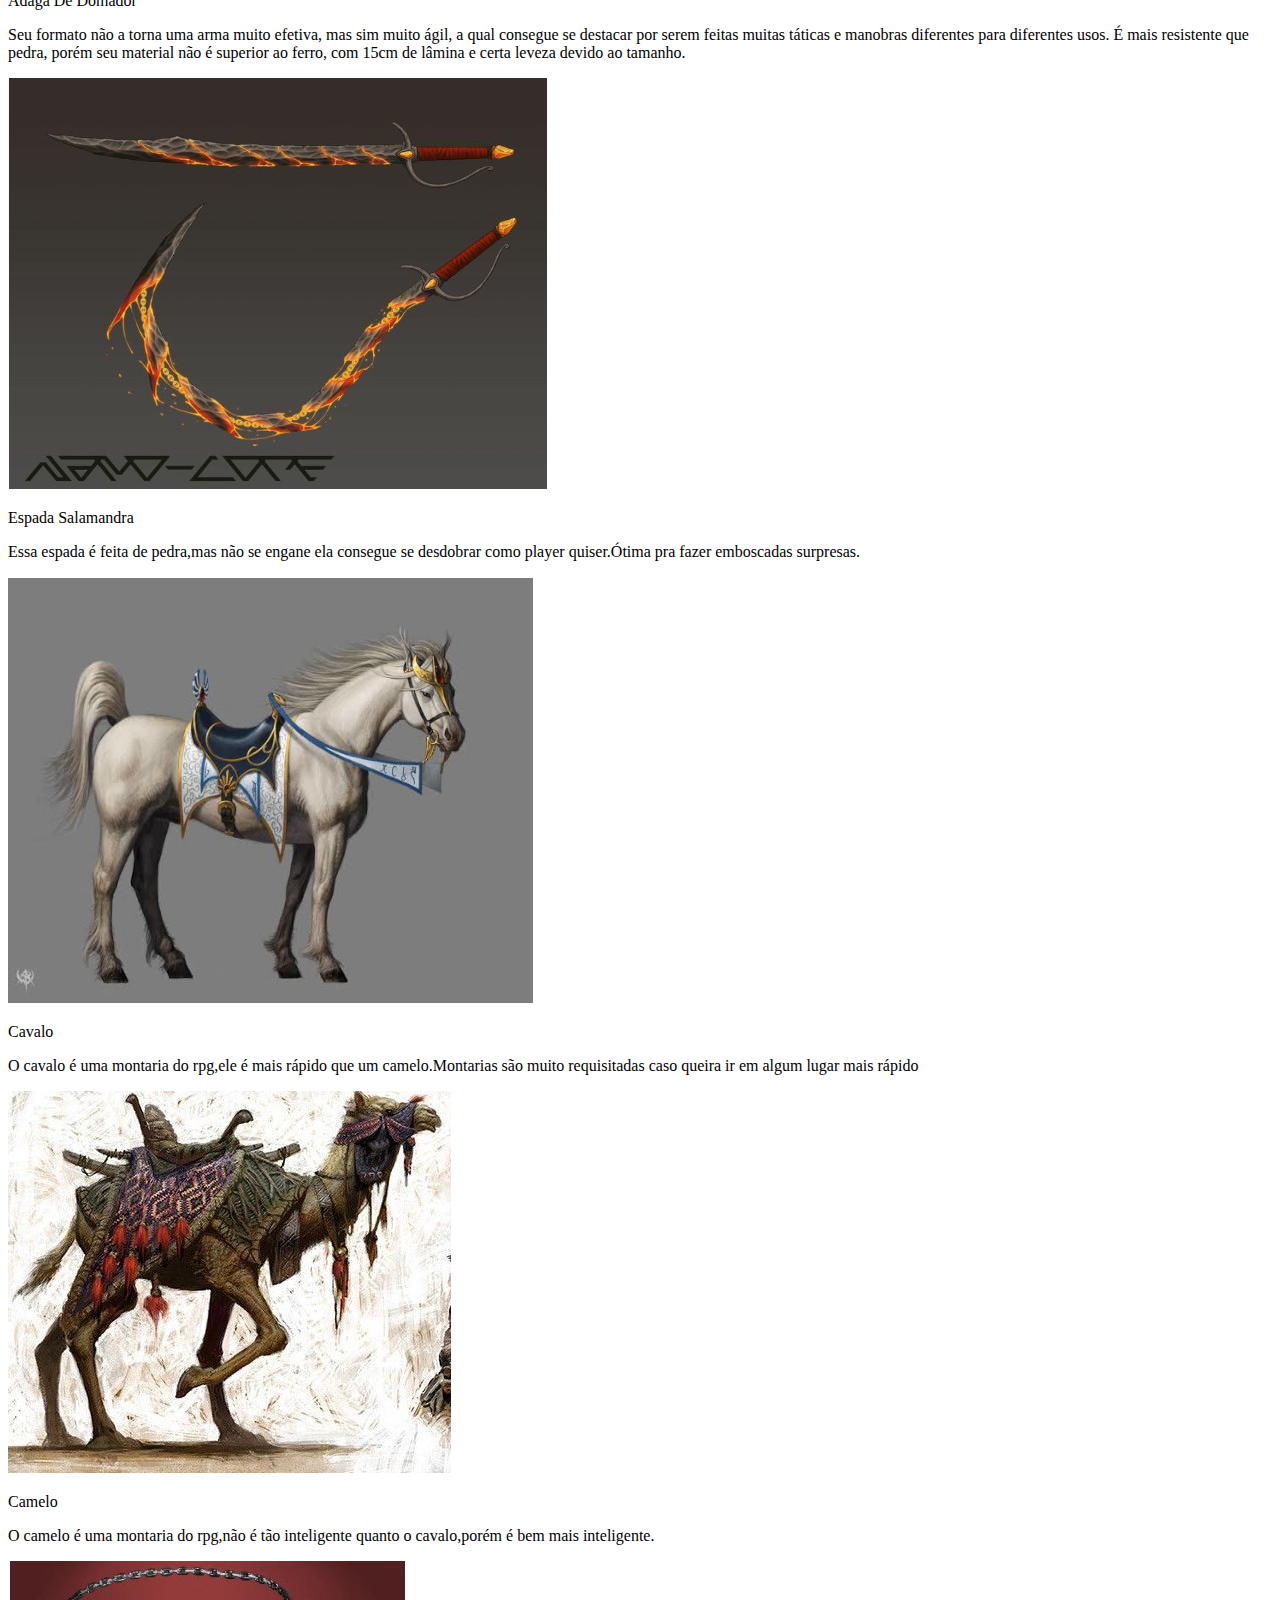
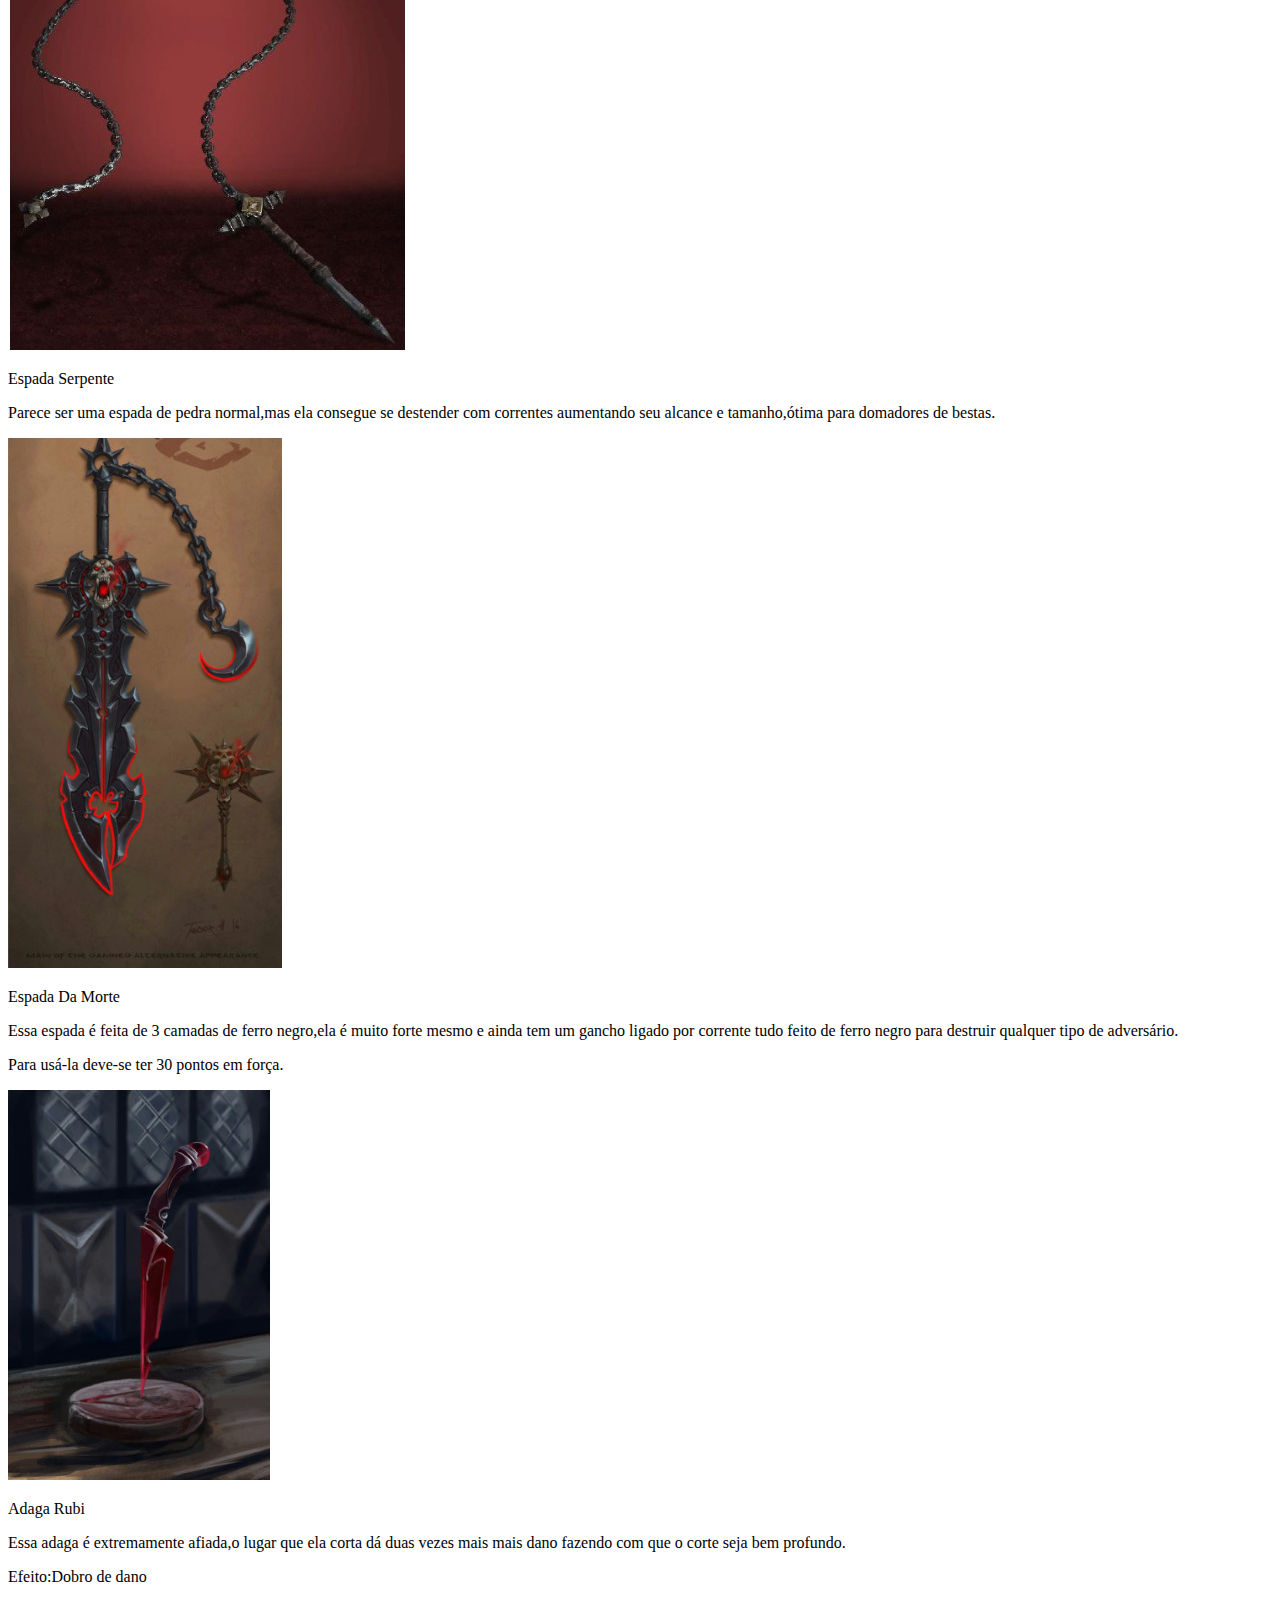
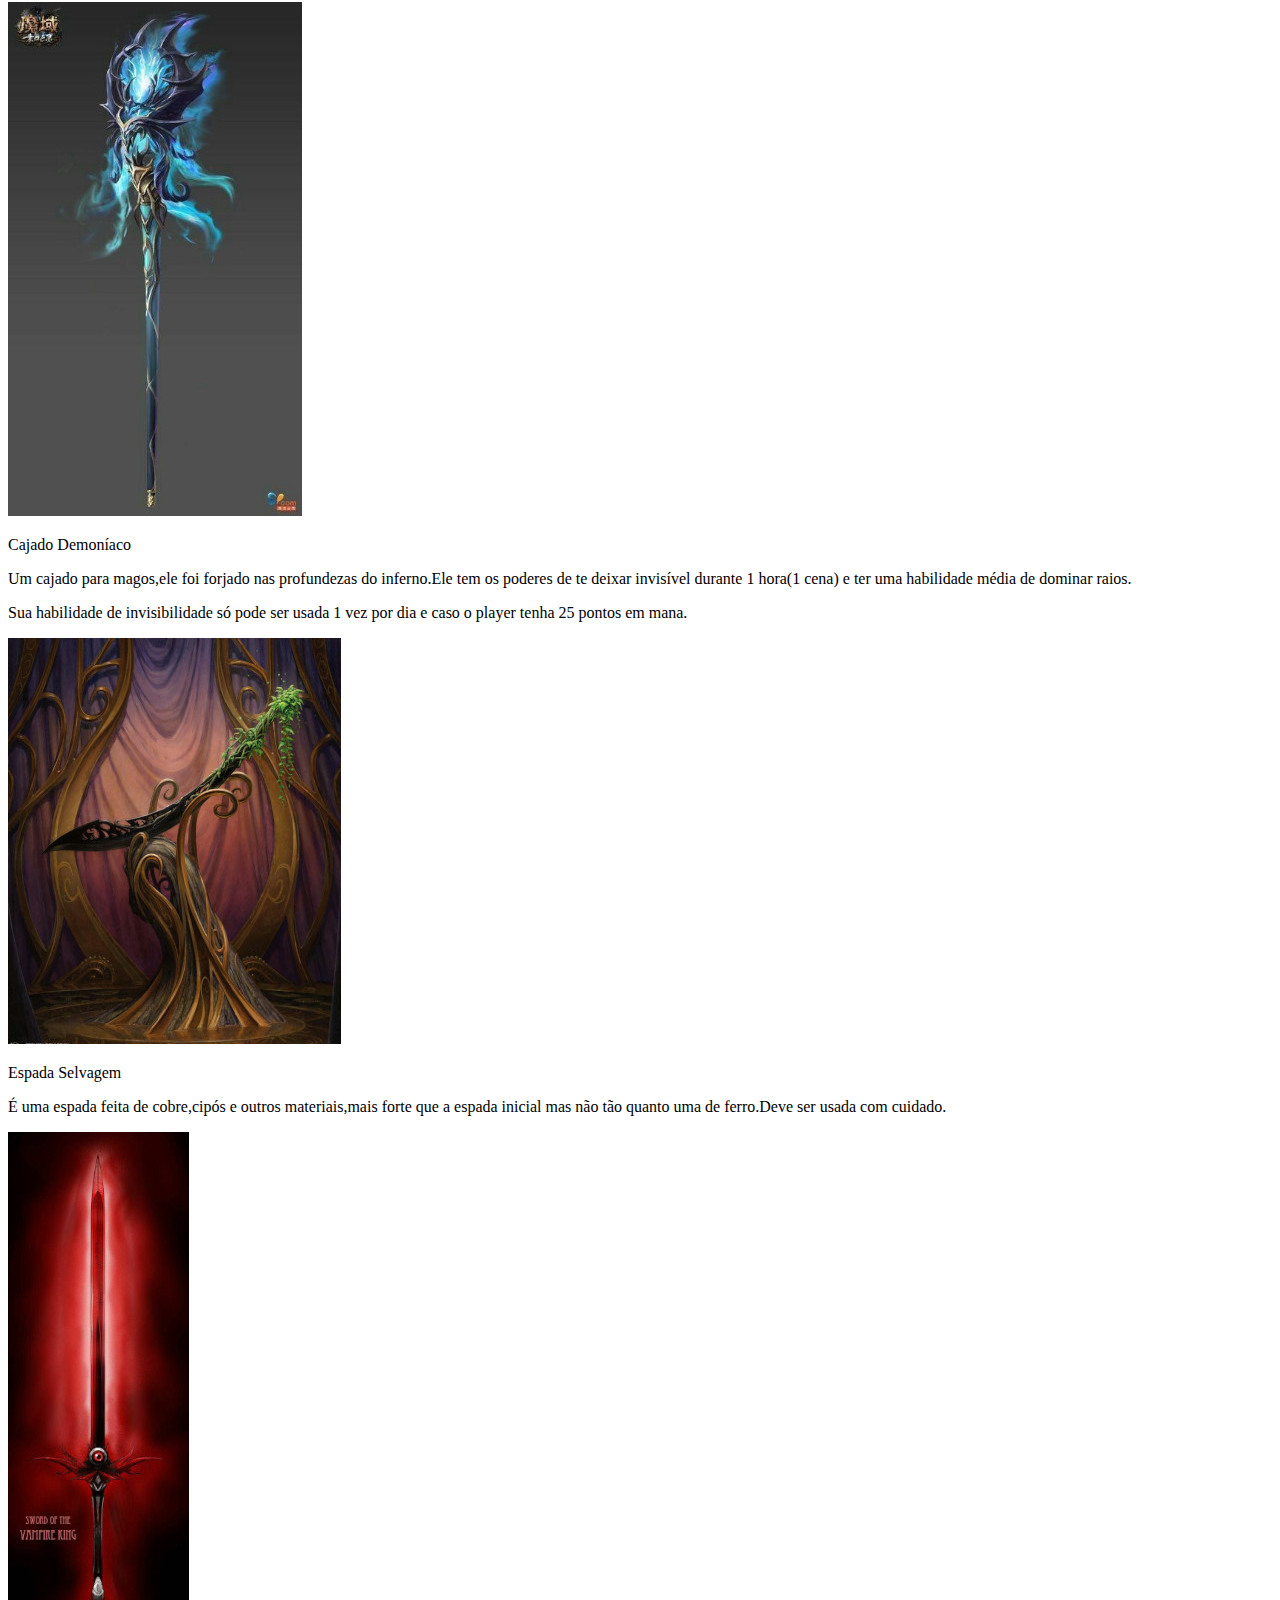
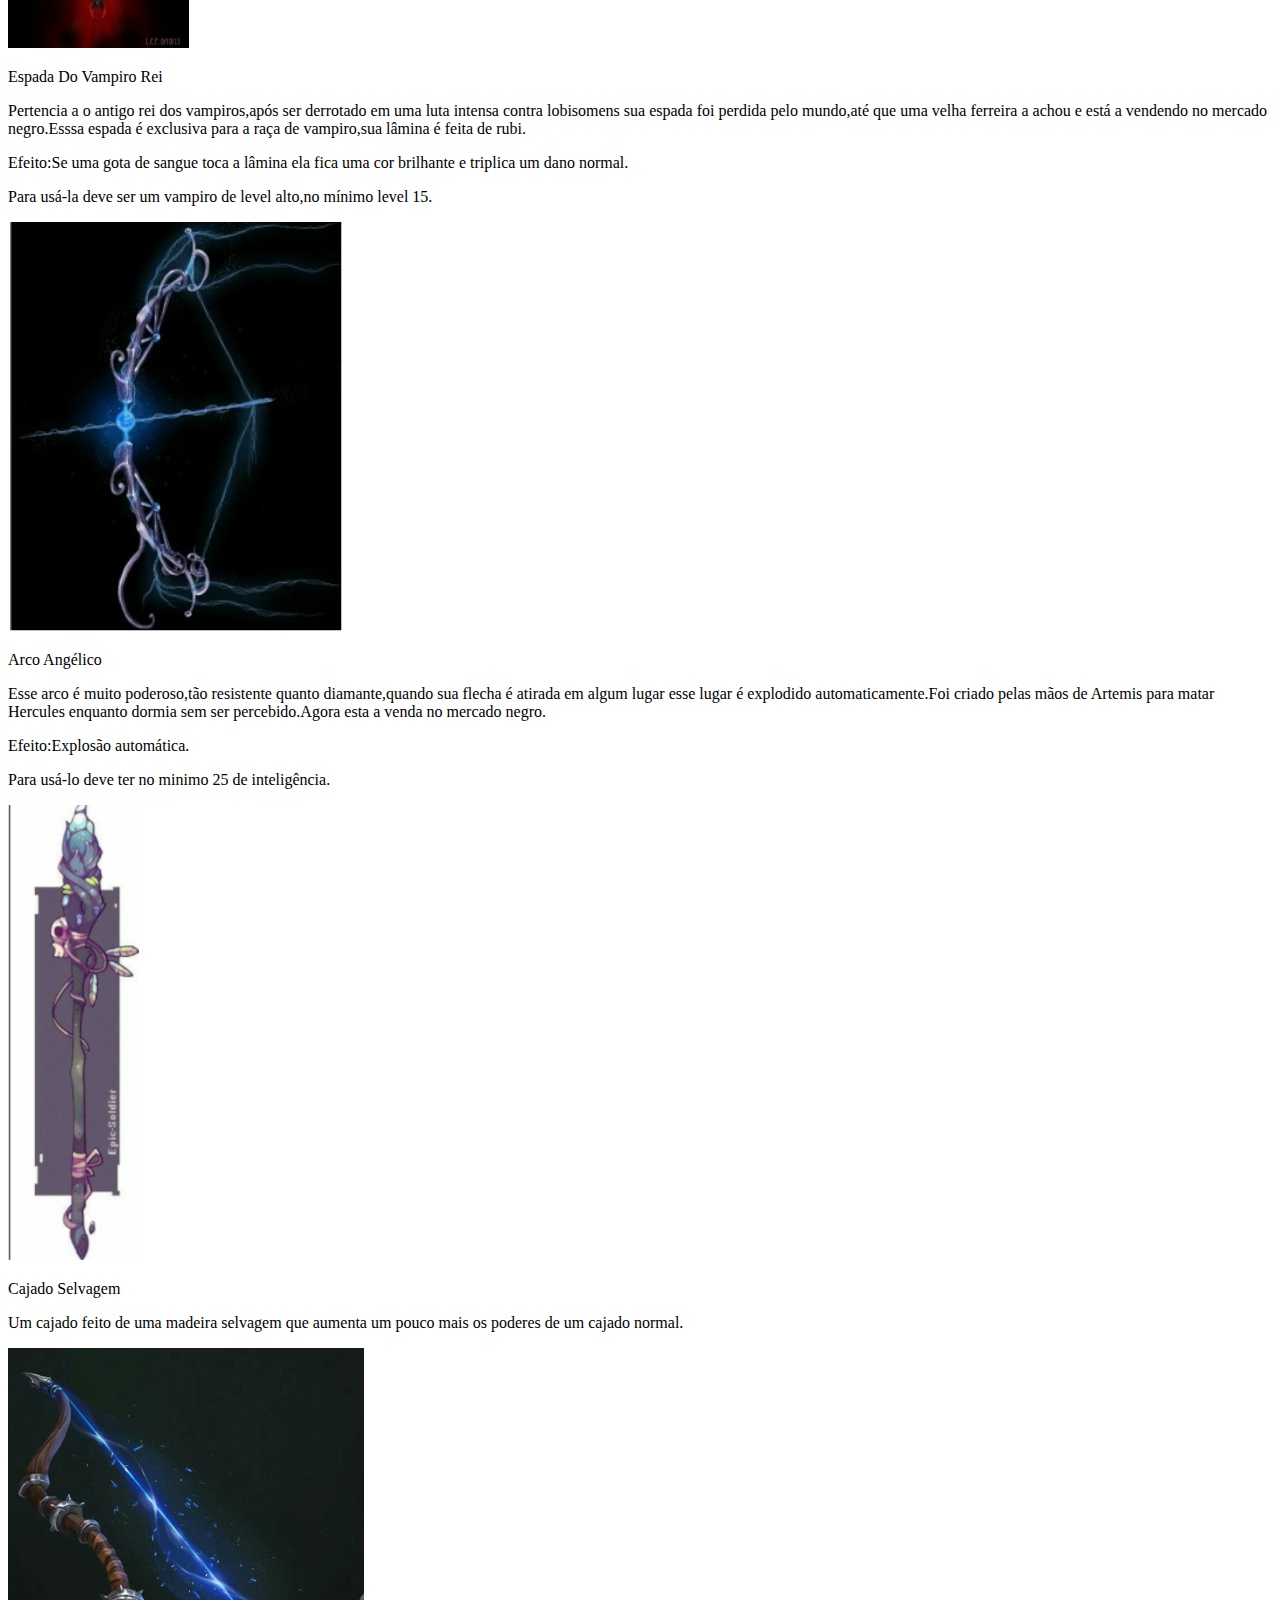
<file: loja.html>
<!doctype html>
<html lang="pt-br">
  <head>
    <meta charset="utf-8">
    <meta name="viewport" content="width=device-width, initial-scale=1, shrink-to-fit=no">
    <meta name="description" content="">
    <meta name="author" content="">
    <link rel="icon" href="bootstrap/img/i.jpg">

    <title>SAO</title>

    <!-- Principal CSS do Bootstrap -->
    <link rel="stylesheet" href="https://stackpath.bootstrapcdn.com/bootstrap/4.1.3/css/bootstrap.min.css" integrity="sha384-MCw98/SFnGE8fJT3GXwEOngsV7Zt27NXFoaoApmYm81iuXoPkFOJwJ8ERdknLPMO" crossorigin="anonymous">


    <!-- Estilos customizados para esse template -->
    <link href="https://getbootstrap.com.br/docs/4.1/examples/album/album.css" rel="stylesheet">
  </head>
  <body>

    <header>
      <nav class="navbar navbar-expand-md navbar-dark fixed-top bg-dark">
        <a class="navbar-brand" href="index.html">SAO</a>
        <button class="navbar-toggler" type="button" data-toggle="collapse" data-target="#navbarCollapse" aria-controls="navbarCollapse" aria-expanded="false" aria-label="Toggle navigation">
          <span class="navbar-toggler-icon"></span>
        </button>
        <div class="collapse navbar-collapse" id="navbarCollapse">
          <ul class="navbar-nav mr-auto">
            <li class="nav-item">
              <a class="nav-link" href="index.html">Home</a>
            </li>
            <li class="nav-item active">
              <a class="nav-link disabled" href="loja.html">Loja <span class="sr-only">(atual)</span></a>
            </li>
            <li class="nav-item">
              <a class="nav-link" href="bi.html">Biblioteca</a>
            </li>
            <li class="nav-item">
              <a class="nav-link disabled" href="#">Classes</a>
            </li>
            <li class="nav-item">
              <a class="nav-link disabled" href="#">Spam</a>
            </li>
            <li class="nav-item">
              <a class="nav-link disabled" href="#">Perícias</a>
            </li>
            <li class="nav-item">
              <a class="nav-link disabled" href="#">Raças</a>
            </li>
            <li class="nav-item">
              <a class="nav-link disabled" href="#">Como Jogar?</a>
            </li>

          </ul>

        </div>
      </nav>
    </header>

    <section class="jumbotron text-center">
      <div class="container">
        <h1 class="jumbotron-heading">Bem vindo</h1>
        <p class="lead text-muted">Veja a variação de itens que é possivel adquirir no RPG</p>

      </div>
    </section>

    <div class="album py-5 bg-light">
      <div class="container">

        <!--Primeiro item-->

        <div class="row">
          <div class="col-md-4">
            <div class="card mb-4 shadow-sm">
              <img src="bootstrap/img/A1.png" class="varinha rubi" data-src="holder.js/100px225?theme=thumb&bg=55595c&fg=eceeef&text=Thumbnail" alt="Card image cap">
              <div class="card-body">
                <p class="card-text">Varinha Rubi.</p>
                 <p class="card-text"> Manipulação básico de chamas e emisão de luz ate 2 metros.</p>
                 <p class="card-text">Esta varinha é um bastão de madeira escura de aproximadamente 40 cm de comprimento com detalhes bordados em metal. Sua pedra Rubi de mana contém um fluxo alto de magia correndo dentro de si, o que permite ao seu possuidor usufruir melhor de seus poderes.</p>
                </div>
              </div>
            </div>


        <!--Segundo item-->

          <div class="col-md-4">
            <div class="card mb-4 shadow-sm">
              <img src="bootstrap/img/A2.jpg" class="varinha rubi" data-src="holder.js/100px225?theme=thumb&bg=55595c&fg=eceeef&text=Thumbnail" alt="Card image cap">
              <div class="card-body">
                <p class="card-text">Katana Da Alvorada.</p>
                <p class="card-text">Sua bainha é envergada e sua lâmina é unilateral, com aproximadamente 75cm de lâmina e uma bainha de
                  20cm. O material Utilizado para sua lâmina foi um tipo especial de ferro encantado, o qual permite que
                  a pessoa execute movimentos com muito mais precisão e é mais resistente que o ferro comum. A precisão
                  certeira dessa espada permite cortar até mesmo uma árvore com apenas um movimento, desde que executado
                  corretamente.</p>
                </div>
              </div>
            </div>

        <!--Terceiro item-->

          <div class="col-md-4">
            <div class="card mb-4 shadow-sm">
              <img src="bootstrap/img/A3.jpg" class="varinha rubi" data-src="holder.js/100px225?theme=thumb&bg=55595c&fg=eceeef&text=Thumbnail" alt="Card image cap">
              <div class="card-body">
                <p class="card-text">Martelo Abezethibou.</p>
                 <p class="card-text">Este Martelo detém o nome de um dos Testamentos de Salomão, representando um dos Lordes Demônios, imperadores do inferno.</p>
                 <p class="card-text">Sua estrutura conta com um grande cabo esculpido de um metal moldado nas fornalhas infernais, com sua simbologia na "Face do Diabo" presente no topo do cabo, onde também é posta um grande cristal arroxeado, embuído de mana Demoníaco, onde, se você chegar perto do cristal, conseguirá ouvir os gritos das almas ali seladas.</p>
                 <p class="card-text">Efeito: Aumenta a energia do possuidor em 3 pontos.</p>
                </div>
              </div>
            </div>
          </div>


        <!--4 item-->

                <div class="row">
          <div class="col-md-4">
            <div class="card mb-4 shadow-sm">
              <img src="bootstrap/img/A4.jpg" class="varinha rubi" data-src="holder.js/100px225?theme=thumb&bg=55595c&fg=eceeef&text=Thumbnail" alt="Card image cap">
              <div class="card-body">
                <p class="card-text">Martelo Da Guerra.</p>
                 <p class="card-text">Ares é o deus grego da guerra. Filho de Zeus e Hera, é um dos 12 deuses do Olimpo.Este martelo é embuido com uma pequena parcela da fúria deste deus, o que o torna poderoso e uma potente arma pesada. Seu cabo tem por volta de 90cm, com uma grande pedra de material desconhecido em sua ponta, de aproximadamente 60cm³.</p>
                </div>
              </div>
            </div>


        <!--5 item-->


          <div class="col-md-4">
            <div class="card mb-4 shadow-sm">
              <img src="bootstrap/img/A5.jpg" class="varinha rubi" data-src="holder.js/100px225?theme=thumb&bg=55595c&fg=eceeef&text=Thumbnail" alt="Card image cap">
              <div class="card-body">
                <p class="card-text">Espada Sombria</p>
                 <p class="card-text"> Ela é uma espada resistente e forte pode ser muito útil para matar monstros mas não tão boa pra enfrentar boos ou algum player</p>
                </div>
              </div>
            </div>


        <!--6 item-->


          <div class="col-md-4">
            <div class="card mb-4 shadow-sm">
              <img src="bootstrap/img/A6.jpg" class="varinha rubi" data-src="holder.js/100px225?theme=thumb&bg=55595c&fg=eceeef&text=Thumbnail" alt="Card image cap">
              <div class="card-body">
                <p class="card-text">Lança De Bug</p>
                 <p class="card-text"> Essa lança foi criada como um bug no jogo,ela é extremamente leve e sua velocidade se lançada é 3x mais rápida que uma normal.</p>
                 <p class="card-text">Efeito:Ela volta direto para mão do possuidor quando lançada.</p>
                </div>
              </div>
            </div>
          </div>

        <!--7 item-->
                <div class="row">
          <div class="col-md-4">
            <div class="card mb-4 shadow-sm">
              <img src="bootstrap/img/A7.jpg" class="varinha rubi" data-src="holder.js/100px225?theme=thumb&bg=55595c&fg=eceeef&text=Thumbnail" alt="Card image cap">
              <div class="card-body">
                <p class="card-text">Espada Das Almas.</p>
                 <p class="card-text"> Criada especialmente por Lucifer essa espada triplica o poder do player quando está em sua mão,sua lâmina é tão afiado que corta tudo oq tem pela frente.Lúcifer usava para castigar pecadores no inferno.</p>
                 <p class="card-text">Para usá-la deve ter no mínimo 30 de força.</p>
                </div>
              </div>
            </div>


        <!--8 item-->


          <div class="col-md-4">
            <div class="card mb-4 shadow-sm">
              <img src="bootstrap/img/A8.jpg" class="varinha rubi" data-src="holder.js/100px225?theme=thumb&bg=55595c&fg=eceeef&text=Thumbnail" alt="Card image cap">
              <div class="card-body">
                <p class="card-text">Foice Ceifeira</p>
                 <p class="card-text"> Uma foice do tamanho médio com parte de aço e esmeralda,completamente afiada e resistente podendo cortar uma rocha de 5 metros facilmente.</p>
                </div>
              </div>
            </div>


        <!--9 item-->
                
          <div class="col-md-4">
            <div class="card mb-4 shadow-sm">
              <img src="bootstrap/img/A9.jpg" class="varinha rubi" data-src="holder.js/100px225?theme=thumb&bg=55595c&fg=eceeef&text=Thumbnail" alt="Card image cap">
              <div class="card-body">
                <p class="card-text">Arreios De Ponta Tripla</p>
                 <p class="card-text"> Podendo desferir um ataque triplo com suas massas composta por uma esfera de metal maciço com espinhos, presa diretamente a um cabo ou pendurada por uma corrente.</p>
                 <p class="card-text">Cada Esfera Possuir 5 de força, dando um combo de 3 Golpes 15 de dano</p>
                </div>
              </div>
            </div>
          </div>

        <!--10 item-->

                <div class="row">
          <div class="col-md-4">
            <div class="card mb-4 shadow-sm">
              <img src="bootstrap/img/A10.jpg" class="varinha rubi" data-src="holder.js/100px225?theme=thumb&bg=55595c&fg=eceeef&text=Thumbnail" alt="Card image cap">
              <div class="card-body">
                <p class="card-text">Katana De Ferro Puro</p>
                 <p class="card-text"> Uma katana de ferro puro,ela é uma katana normal sem nada de especial,mas consegue causar danos a monstros,bosses e animais.</p>
                </div>
              </div>
            </div>
          

        <!--11 item-->

          <div class="col-md-4">
            <div class="card mb-4 shadow-sm">
              <img src="bootstrap/img/A11.jpg" class="varinha rubi" data-src="holder.js/100px225?theme=thumb&bg=55595c&fg=eceeef&text=Thumbnail" alt="Card image cap">
              <div class="card-body">
                <p class="card-text">Escudo Dos Deuses</p>
                 <p class="card-text"> Este é um escudo abençoado pelos deuses,ele te dará 20 de resistência quando estiver o usando além daprópria proteção doEste mesmo.O escudo é super resistente e diria que inquebrável ou quase.</p>
                 <p class="card-text">Deve ter no mínimo 25 de energia para usá-lo.</p>
                </div>
              </div>
            </div>
          

        <!--12 item-->

                
          <div class="col-md-4">
            <div class="card mb-4 shadow-sm">
              <img src="bootstrap/img/A12.jpg" class="varinha rubi" data-src="holder.js/100px225?theme=thumb&bg=55595c&fg=eceeef&text=Thumbnail" alt="Card image cap">
              <div class="card-body">
                <p class="card-text">Escudo Castor</p>
                 <p class="card-text">Esse escudo é muito forte resistente forjado a partir de um minério incomum.Ele consegue aguentar uns 3 golpes de um boss do primeiro mapa.</p>
                </div>
              </div>
            </div>
          </div>

        <!--13 item-->

                <div class="row">
          <div class="col-md-4">
            <div class="card mb-4 shadow-sm">
              <img src="bootstrap/img/A13.jpg" class="varinha rubi" data-src="holder.js/100px225?theme=thumb&bg=55595c&fg=eceeef&text=Thumbnail" alt="Card image cap">
              <div class="card-body">
                <p class="card-text">Escudo De Ferro</p>
                 <p class="card-text"> É um escudo normal de ferro,não tem muito em especial,mas ele consegue aguentar 1 golpe de um boss do primeiro mapa.</p>
                </div>
              </div>
            </div>
        

        <!--14 item-->

                
          <div class="col-md-4">
            <div class="card mb-4 shadow-sm">
              <img src="bootstrap/img/A14.jpg" class="varinha rubi" data-src="holder.js/100px225?theme=thumb&bg=55595c&fg=eceeef&text=Thumbnail" alt="Card image cap">
              <div class="card-body">
                <p class="card-text">Espada De Zeus</p>
                 <p class="card-text">Essa espada é extremamente poderosa podendo usar o elemento raio como como bem entender,tendo o poder de gerar um raio do céu no lugar que deseja,só pode ser gerado 2 raios num único dia,ela também tem o poder de manipular o clima podendo gerar um clima chuvoso ou caloroso.</p>
                 <p class="card-text">Efeito:Manipulação do clima,raios do céu e raios normais.</p>
                 <p class="card-text">Para usá-la o player deve ter no mínimo 30 pontos de atributos em energia e 30 em mana.</p>
                </div>
              </div>
            </div>
          

        <!--15 item-->
                
          <div class="col-md-4">
            <div class="card mb-4 shadow-sm">
              <img src="bootstrap/img/A15.jpg" class="varinha rubi" data-src="holder.js/100px225?theme=thumb&bg=55595c&fg=eceeef&text=Thumbnail" alt="Card image cap">
              <div class="card-body">
                <p class="card-text">Royal Demon Rose</p>
                 <p class="card-text"> A foice criada por um ferreiro treinado pelos Deuses por ser digno de tal ato,ele conseguiu amplificar um grande poder envolvendo magia a mais pura magia da natureza humana, sendo assim o ataque dessa foice tem o dobro de poder a quem a empunha-la, podendo realizar "cortes" no ar de tal forma com um tanto de maestria, ela foi feita de minérios scarlates quase impossíveis de se encontrar, enquanto a mesma possui uma lâmina bastante afiada,um corte liso que não existe explicação, até mesmo um arcanjo teme o poder dessa foice forjado pelo ferreiro.</p>
                </div>
              </div>
            </div>
          </div>

        <!--16 item-->

                <div class="row">
          <div class="col-md-4">
            <div class="card mb-4 shadow-sm">
              <img src="bootstrap/img/A16.jpg" class="varinha rubi" data-src="holder.js/100px225?theme=thumb&bg=55595c&fg=eceeef&text=Thumbnail" alt="Card image cap">
              <div class="card-body">
                <p class="card-text">Adaga De Domador</p>
                 <p class="card-text"> Seu formato não a torna uma arma muito efetiva, mas sim muito ágil, a qual consegue se destacar por serem feitas muitas táticas e manobras diferentes para diferentes usos. É mais resistente que pedra, porém seu material não é superior ao ferro, com 15cm de lâmina e certa leveza devido ao tamanho.</p>
                </div>
              </div>
            </div>
          

        <!--17 item-->
    
          <div class="col-md-4">
            <div class="card mb-4 shadow-sm">
              <img src="bootstrap/img/A17.jpg" class="varinha rubi" data-src="holder.js/100px225?theme=thumb&bg=55595c&fg=eceeef&text=Thumbnail" alt="Card image cap">
              <div class="card-body">
                <p class="card-text">Espada Salamandra</p>
                 <p class="card-text">Essa espada é feita de pedra,mas não se engane ela consegue se desdobrar como player quiser.Ótima pra fazer emboscadas surpresas.</p>
                </div>
              </div>
            </div>
      

        <!--18 item-->

          <div class="col-md-4">
            <div class="card mb-4 shadow-sm">
              <img src="bootstrap/img/A18.jpg" class="varinha rubi" data-src="holder.js/100px225?theme=thumb&bg=55595c&fg=eceeef&text=Thumbnail" alt="Card image cap">
              <div class="card-body">
                <p class="card-text">Cavalo</p>
                 <p class="card-text"> O cavalo é uma montaria do rpg,ele é mais rápido que um camelo.Montarias são muito requisitadas caso queira ir em algum lugar mais rápido</p>
                </div>
              </div>
            </div>
          </div>

        <!--19 item-->
                <div class="row">
          <div class="col-md-4">
            <div class="card mb-4 shadow-sm">
              <img src="bootstrap/img/A19.jpg" class="varinha rubi" data-src="holder.js/100px225?theme=thumb&bg=55595c&fg=eceeef&text=Thumbnail" alt="Card image cap">
              <div class="card-body">
                <p class="card-text">Camelo</p>
                 <p class="card-text">O camelo é uma montaria do rpg,não é tão inteligente quanto o cavalo,porém é bem mais inteligente.</p>
                </div>
              </div>
            </div>
      

        <!--20 item-->

                
          <div class="col-md-4">
            <div class="card mb-4 shadow-sm">
              <img src="bootstrap/img/A20.jpg" class="varinha rubi" data-src="holder.js/100px225?theme=thumb&bg=55595c&fg=eceeef&text=Thumbnail" alt="Card image cap">
              <div class="card-body">
                <p class="card-text"></p>Espada Serpente</p>
                 <p class="card-text">Parece ser uma espada de pedra normal,mas ela consegue se destender com correntes aumentando seu alcance e tamanho,ótima para domadores de bestas.</p>
                </div>
              </div>
            </div>
          

        <!--21 item-->
               
          <div class="col-md-4">
            <div class="card mb-4 shadow-sm">
              <img src="bootstrap/img/A21.jpg" class="varinha rubi" data-src="holder.js/100px225?theme=thumb&bg=55595c&fg=eceeef&text=Thumbnail" alt="Card image cap">
              <div class="card-body">
                <p class="card-text">Espada Da Morte</p>
                 <p class="card-text"> Essa espada é feita de 3 camadas de ferro negro,ela é muito forte mesmo e ainda tem um gancho ligado por corrente tudo feito de ferro negro para destruir qualquer tipo de adversário.</p>
                 <p class="card-text">Para usá-la deve-se ter 30 pontos em força.</p>
                </div>
              </div>
            </div>
          </div>

        <!--22 item-->

                <div class="row">
          <div class="col-md-4">
            <div class="card mb-4 shadow-sm">
              <img src="bootstrap/img/A22.jpg" class="varinha rubi" data-src="holder.js/100px225?theme=thumb&bg=55595c&fg=eceeef&text=Thumbnail" alt="Card image cap">
              <div class="card-body">
                <p class="card-text">Adaga Rubi</p>
                 <p class="card-text"> Essa adaga é extremamente afiada,o lugar que ela corta dá duas vezes mais mais dano fazendo com que o corte seja bem profundo.</p>
                 <p class="card-text">Efeito:Dobro de dano</p>
                </div>
              </div>
            </div>
        
        <!--23 item-->
                
          <div class="col-md-4">
            <div class="card mb-4 shadow-sm">
              <img src="bootstrap/img/A23.jpg" class="varinha rubi" data-src="holder.js/100px225?theme=thumb&bg=55595c&fg=eceeef&text=Thumbnail" alt="Card image cap">
              <div class="card-body">
                <p class="card-text">Cajado Demoníaco</p>
                 <p class="card-text">Um cajado para magos,ele foi forjado nas profundezas do inferno.Ele tem os poderes de te deixar invisível durante 1 hora(1 cena) e ter uma habilidade média de dominar raios.</p>
                 <p class="card-text">Sua habilidade de invisibilidade só pode ser usada 1 vez por dia e caso o player tenha 25 pontos em mana.</p>
                </div>
              </div>
            </div>
          

        <!--24 item-->

                
          <div class="col-md-4">
            <div class="card mb-4 shadow-sm">
              <img src="bootstrap/img/A24.jpg" class="varinha rubi" data-src="holder.js/100px225?theme=thumb&bg=55595c&fg=eceeef&text=Thumbnail" alt="Card image cap">
              <div class="card-body">
                <p class="card-text">Espada Selvagem</p>
                 <p class="card-text">É uma espada feita de cobre,cipós e outros materiais,mais forte que a espada inicial mas não tão quanto uma de ferro.Deve ser usada com cuidado.</p>
                </div>
              </div>
            </div>
          </div>

        <!--25 item-->
                <div class="row">
          <div class="col-md-4">
            <div class="card mb-4 shadow-sm">
              <img src="bootstrap/img/A25.jpg" class="varinha rubi" data-src="holder.js/100px225?theme=thumb&bg=55595c&fg=eceeef&text=Thumbnail" alt="Card image cap">
              <div class="card-body">
                <p class="card-text">Espada Do Vampiro Rei</p>
                 <p class="card-text"> Pertencia a o antigo rei dos vampiros,após ser derrotado em uma luta intensa contra lobisomens sua espada foi perdida pelo mundo,até que uma velha ferreira a achou e está a vendendo no mercado negro.Esssa espada é exclusiva para a raça de vampiro,sua lâmina é feita de rubi.</p>
                 <p class="card-text">Efeito:Se uma gota de sangue toca a lâmina ela fica uma cor brilhante e triplica um dano normal.</p>
                 <p class="card-text">Para usá-la deve ser um vampiro de level alto,no mínimo level 15.</p>
                </div>
              </div>
            </div>
          

        <!--26 item-->

          <div class="col-md-4">
            <div class="card mb-4 shadow-sm">
              <img src="bootstrap/img/A26.jpg" class="varinha rubi" data-src="holder.js/100px225?theme=thumb&bg=55595c&fg=eceeef&text=Thumbnail" alt="Card image cap">
              <div class="card-body">
                <p class="card-text">Arco Angélico</p>
                 <p class="card-text">Esse arco é muito poderoso,tão resistente quanto diamante,quando sua flecha é atirada em algum lugar esse lugar é explodido automaticamente.Foi criado pelas mãos de Artemis para matar Hercules enquanto dormia sem ser percebido.Agora esta a venda no mercado negro.</p>
                 <p class="card-text">Efeito:Explosão automática.</p>
                 <p class="card-text">Para usá-lo deve ter no minimo 25 de inteligência.</p>
                </div>
              </div>
            </div>
          

        <!--27 item-->
            
          <div class="col-md-4">
            <div class="card mb-4 shadow-sm">
              <img src="bootstrap/img/A27.png" class="varinha rubi" data-src="holder.js/100px225?theme=thumb&bg=55595c&fg=eceeef&text=Thumbnail" alt="Card image cap">
              <div class="card-body">
                <p class="card-text">Cajado Selvagem</p>
                 <p class="card-text">Um cajado feito de uma madeira selvagem que aumenta um pouco mais os poderes de um cajado normal.</p>
                </div>
              </div>
            </div>
          </div>

        <!--28 item-->

                <div class="row">
          <div class="col-md-4">
            <div class="card mb-4 shadow-sm">
              <img src="bootstrap/img/A28.jpg" class="varinha rubi" data-src="holder.js/100px225?theme=thumb&bg=55595c&fg=eceeef&text=Thumbnail" alt="Card image cap">
              <div class="card-body">
                <p class="card-text">Arco Arcaico</p>
                 <p class="card-text"> Esse arco é feito de ferro e madeira,ele se destaca em sua linha que é extremamente resistente podendo atirar flechas de ferro negro na velocidade de uma normal.</p>
                 <p class="card-text">Há boatos que um arqueiro que o possuia conseguiu derrotar 1 boss junto com seus amigos ao possuir este arco.</p>
                 <p class="card-text">Efeito: Linha super resistente.</p>
                </div>
              </div>
            </div>
          

        <!--29 item-->
                
          <div class="col-md-4">
            <div class="card mb-4 shadow-sm">
              <img src="bootstrap/img/A29.png" class="varinha rubi" data-src="holder.js/100px225?theme=thumb&bg=55595c&fg=eceeef&text=Thumbnail" alt="Card image cap">
              <div class="card-body">
                <p class="card-text">Foice Corrente</p>
                 <p class="card-text"> Suas correntes de aço foram banhadas em uma água purificada por magos, os quais puseram um encantamento nesta foice. O comprimento normal da corrente é por volta de 2m e a foice tem um tamanho de 67cm.</p>
                 <p class="card-text">Efeito: A corrente consegue se estender em até 5m de distância.</p>
                </div>
              </div>
            </div>
         
        <!--30 item-->

                
          <div class="col-md-4">
            <div class="card mb-4 shadow-sm">
              <img src="bootstrap/img/A30.png" class="varinha rubi" data-src="holder.js/100px225?theme=thumb&bg=55595c&fg=eceeef&text=Thumbnail" alt="Card image cap">
              <div class="card-body">
                <p class="card-text">Espada Tripla</p>
                 <p class="card-text">Essa espada é dividida em 3 lâminas,a normal,ela souta e por baixo de tudo uma bem fina.É feita de platina.Ela era uma das armas mais utilizadas entre alguns espíritos e monstros que utilizavam armas para atacar.</p>
                </div>
              </div>
            </div>
          </div>



    <!-- Principal JavaScript do Bootstrap
    ================================================== -->
    <!-- Foi colocado no final para a página carregar mais rápido -->
    <script src="https://code.jquery.com/jquery-3.3.1.slim.min.js" integrity="sha384-q8i/X+965DzO0rT7abK41JStQIAqVgRVzpbzo5smXKp4YfRvH+8abtTE1Pi6jizo" crossorigin="anonymous"></script>
    <script>window.jQuery || document.write('<script src="../../assets/js/vendor/jquery-slim.min.js"><\/script>')</script>
    <script src="https://code.jquery.com/jquery-3.3.1.slim.min.js" integrity="sha384-q8i/X+965DzO0rT7abK41JStQIAqVgRVzpbzo5smXKp4YfRvH+8abtTE1Pi6jizo" crossorigin="anonymous"></script>
    <script src="https://cdnjs.cloudflare.com/ajax/libs/popper.js/1.14.3/umd/popper.min.js" integrity="sha384-ZMP7rVo3mIykV+2+9J3UJ46jBk0WLaUAdn689aCwoqbBJiSnjAK/l8WvCWPIPm49" crossorigin="anonymous"></script>
    <script src="https://stackpath.bootstrapcdn.com/bootstrap/4.1.3/js/bootstrap.min.js" integrity="sha384-ChfqqxuZUCnJSK3+MXmPNIyE6ZbWh2IMqE241rYiqJxyMiZ6OW/JmZQ5stwEULTy" crossorigin="anonymous"></script>
  </body>
</html>
</file>
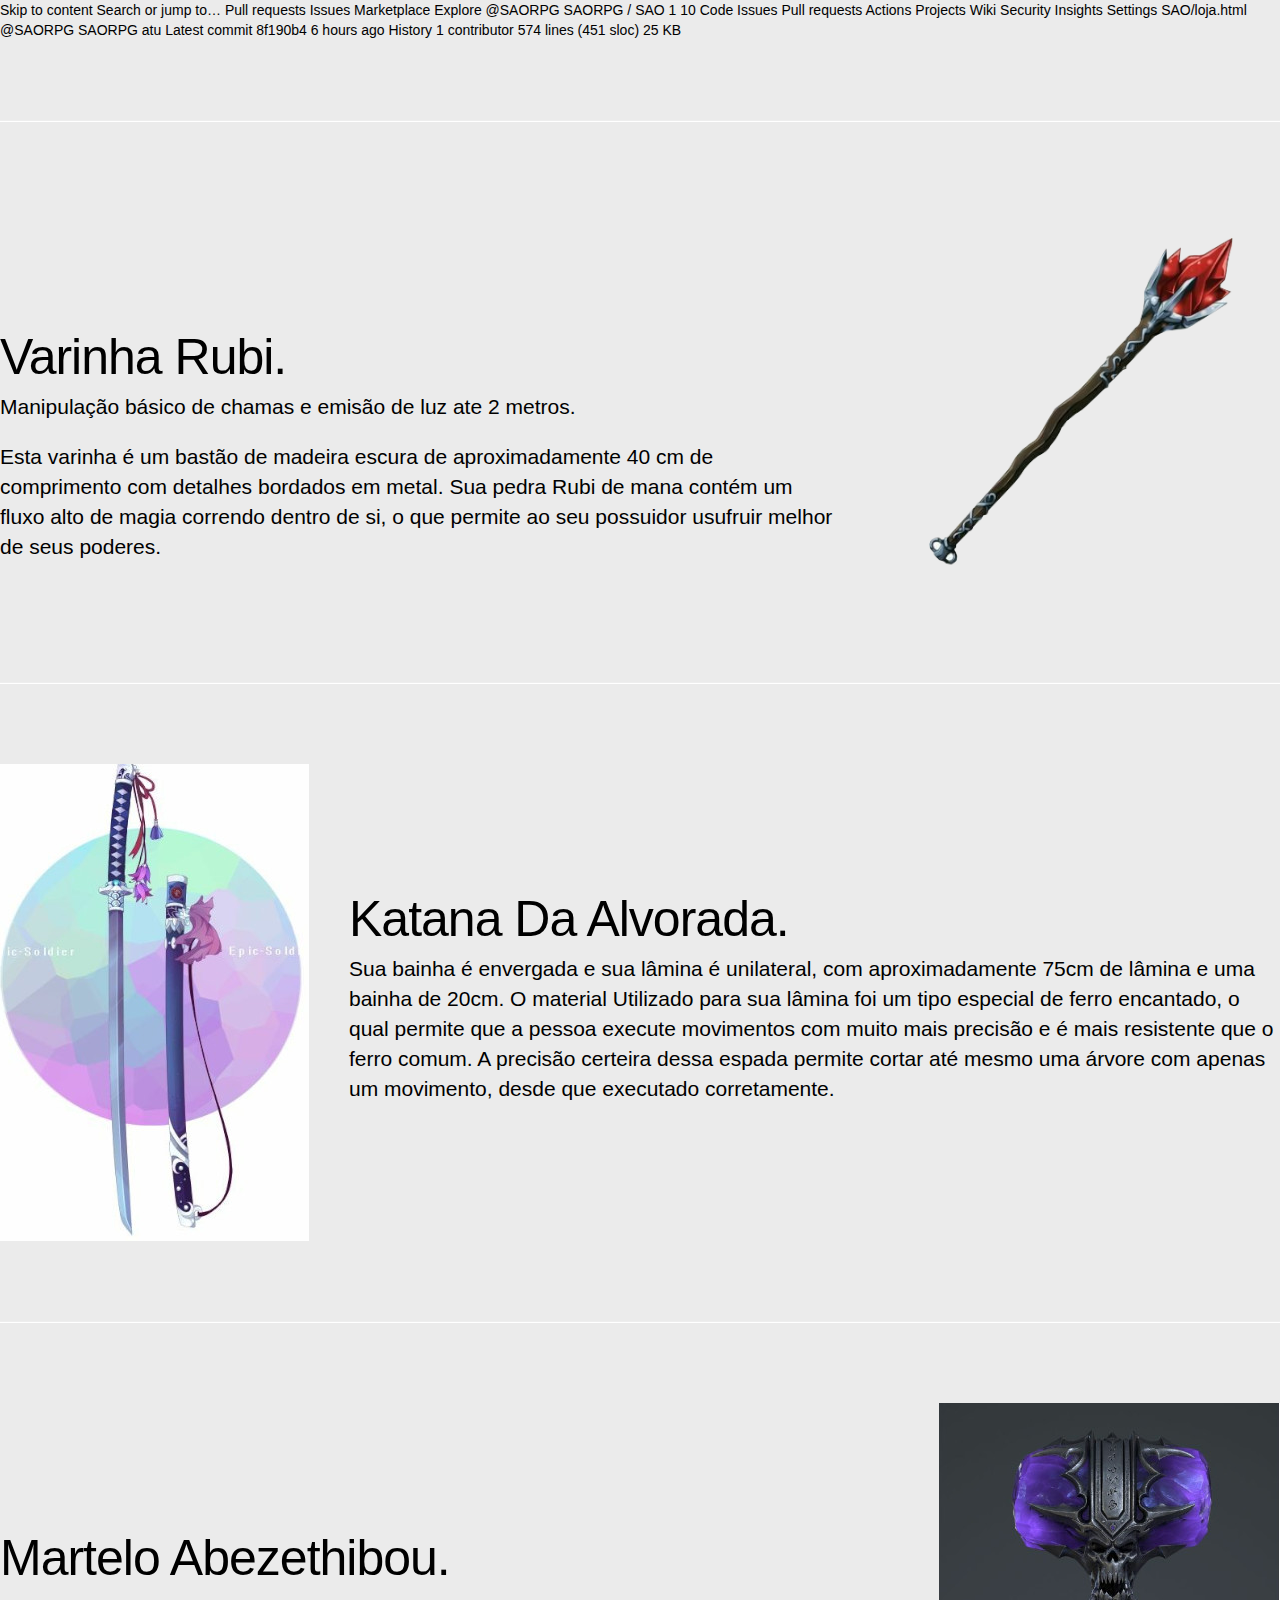
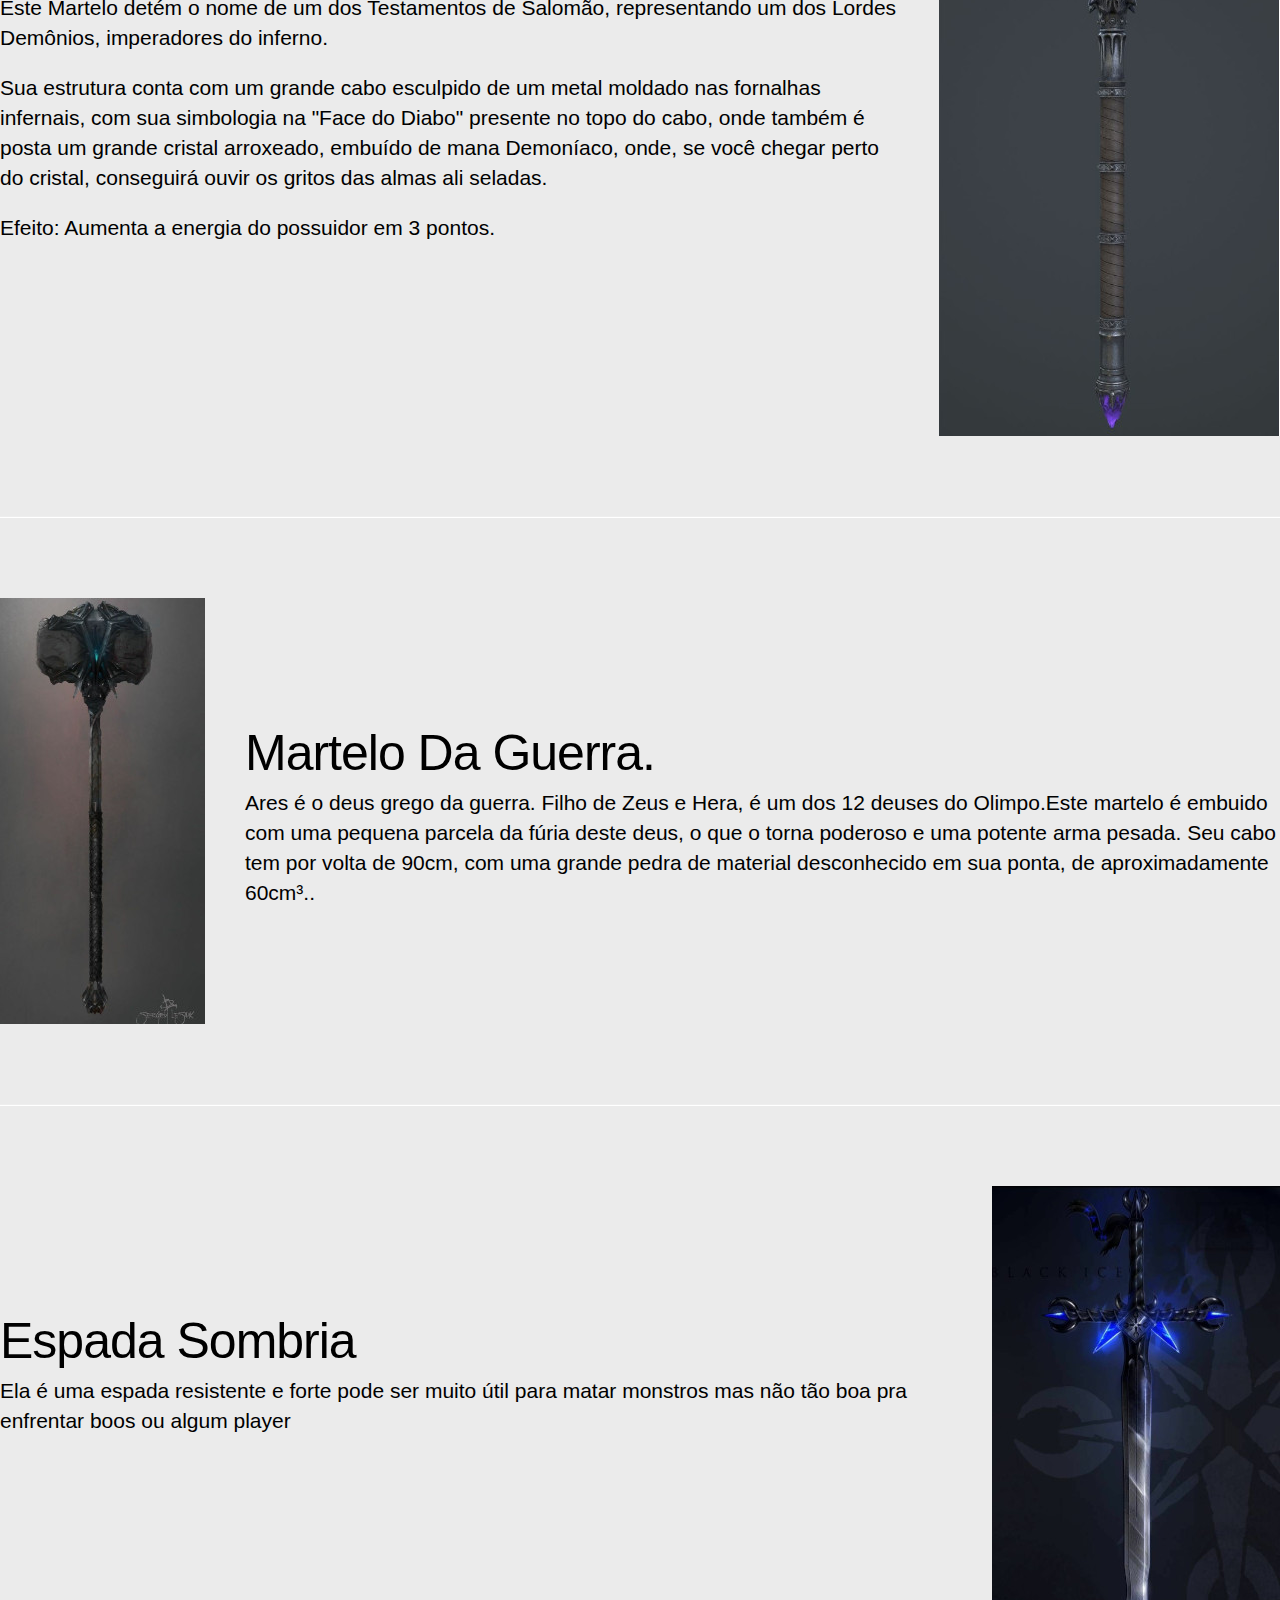
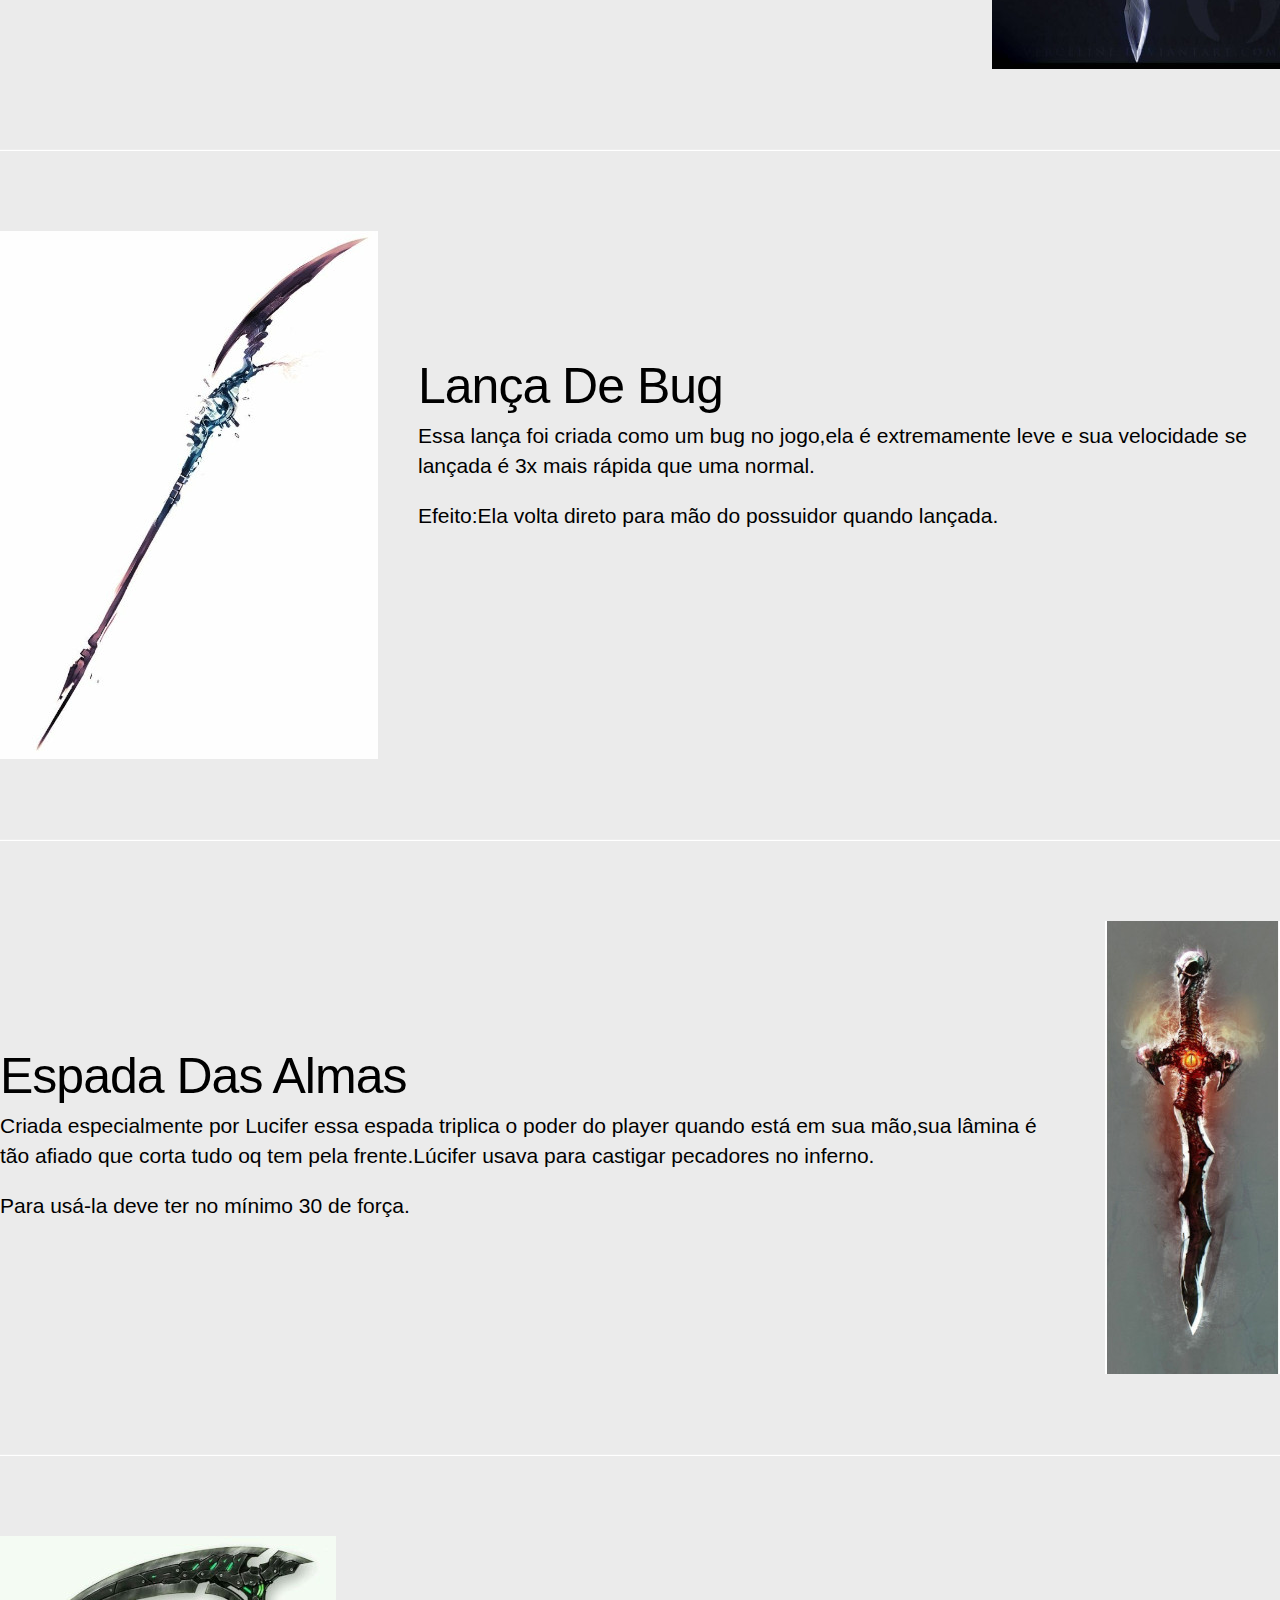
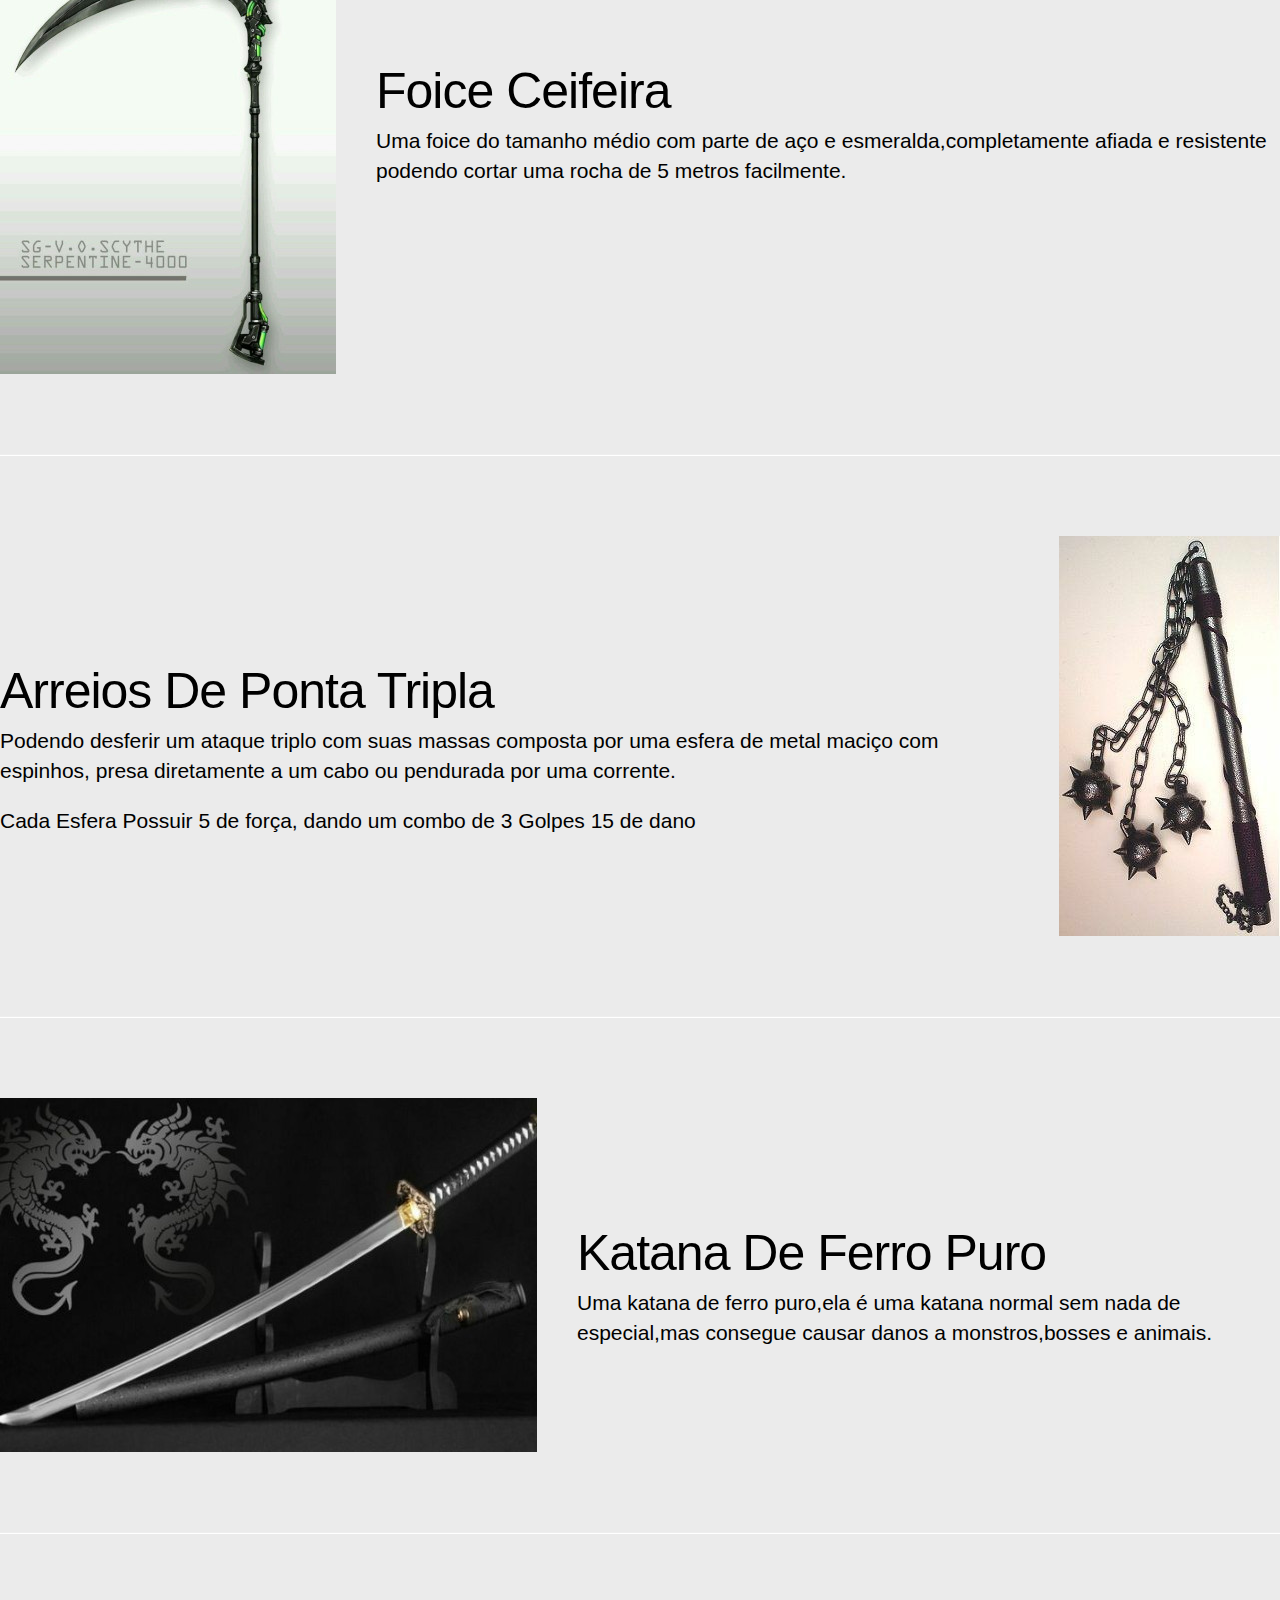
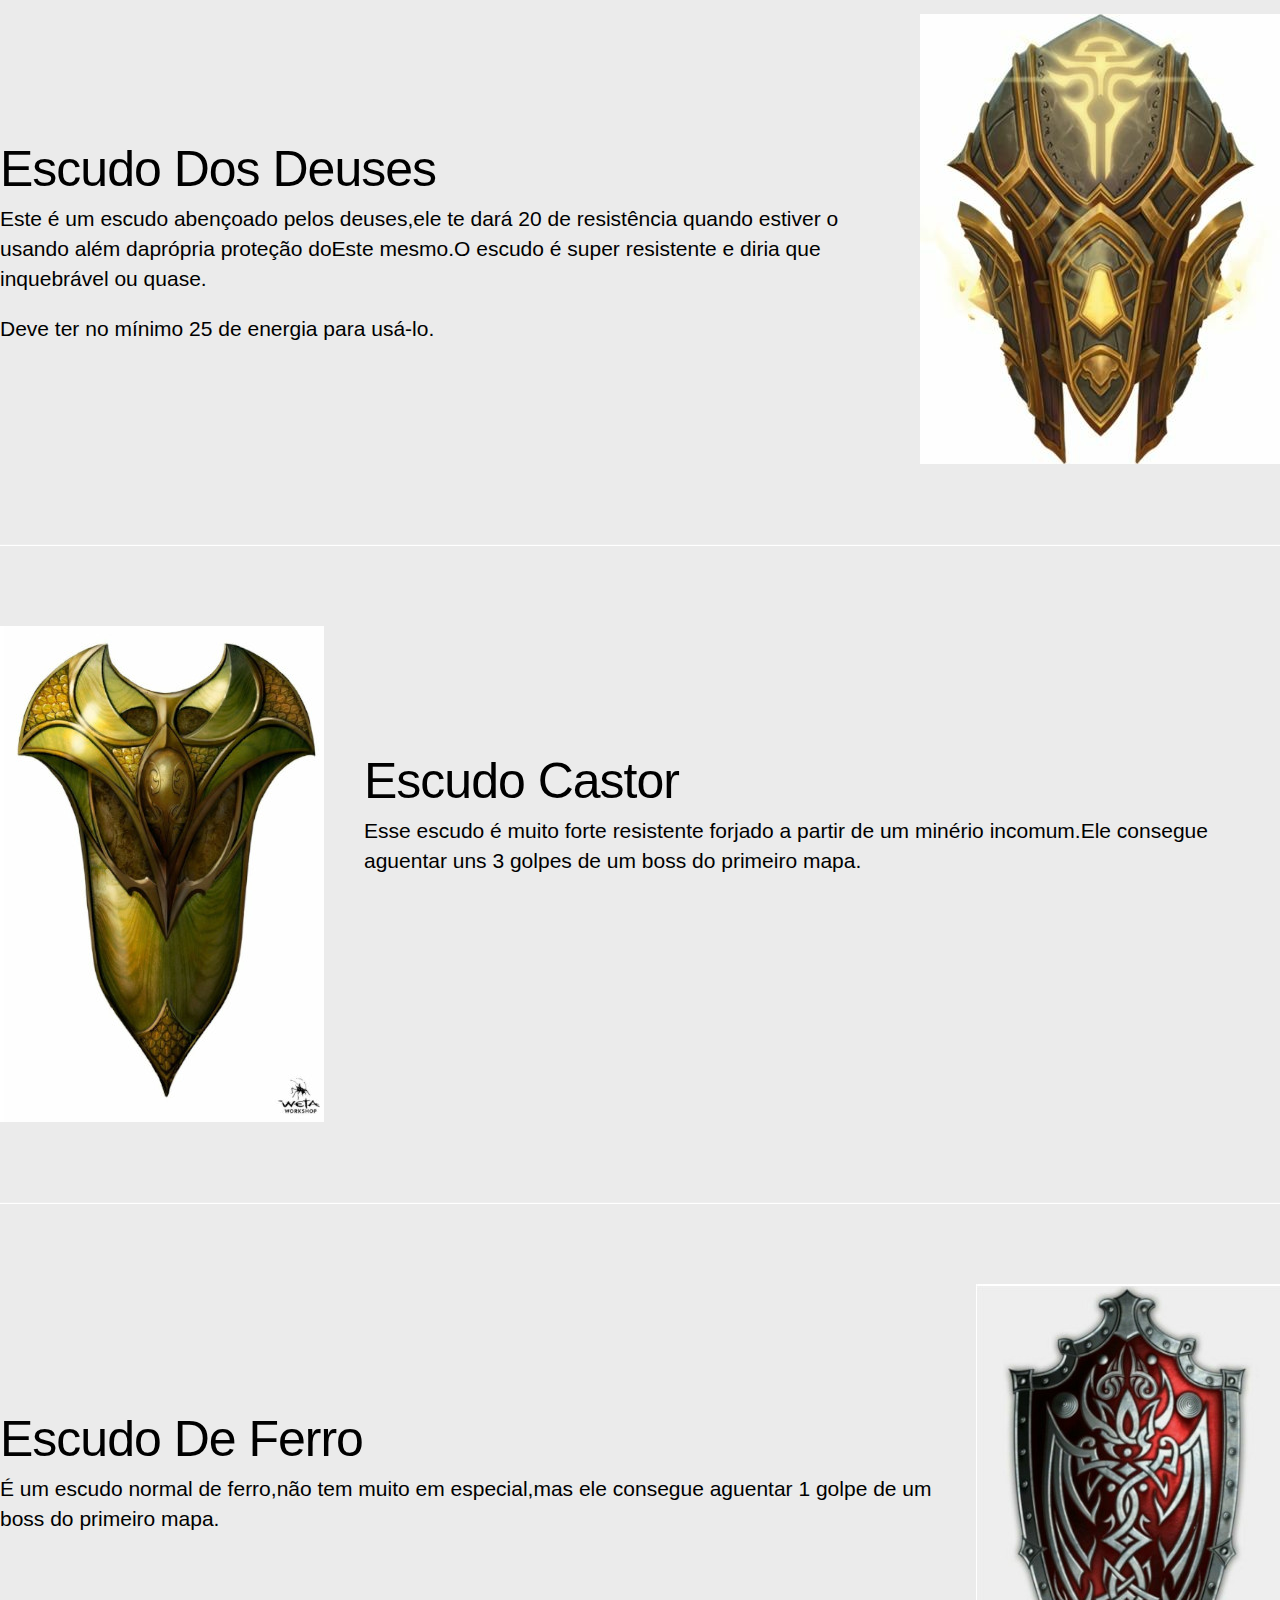
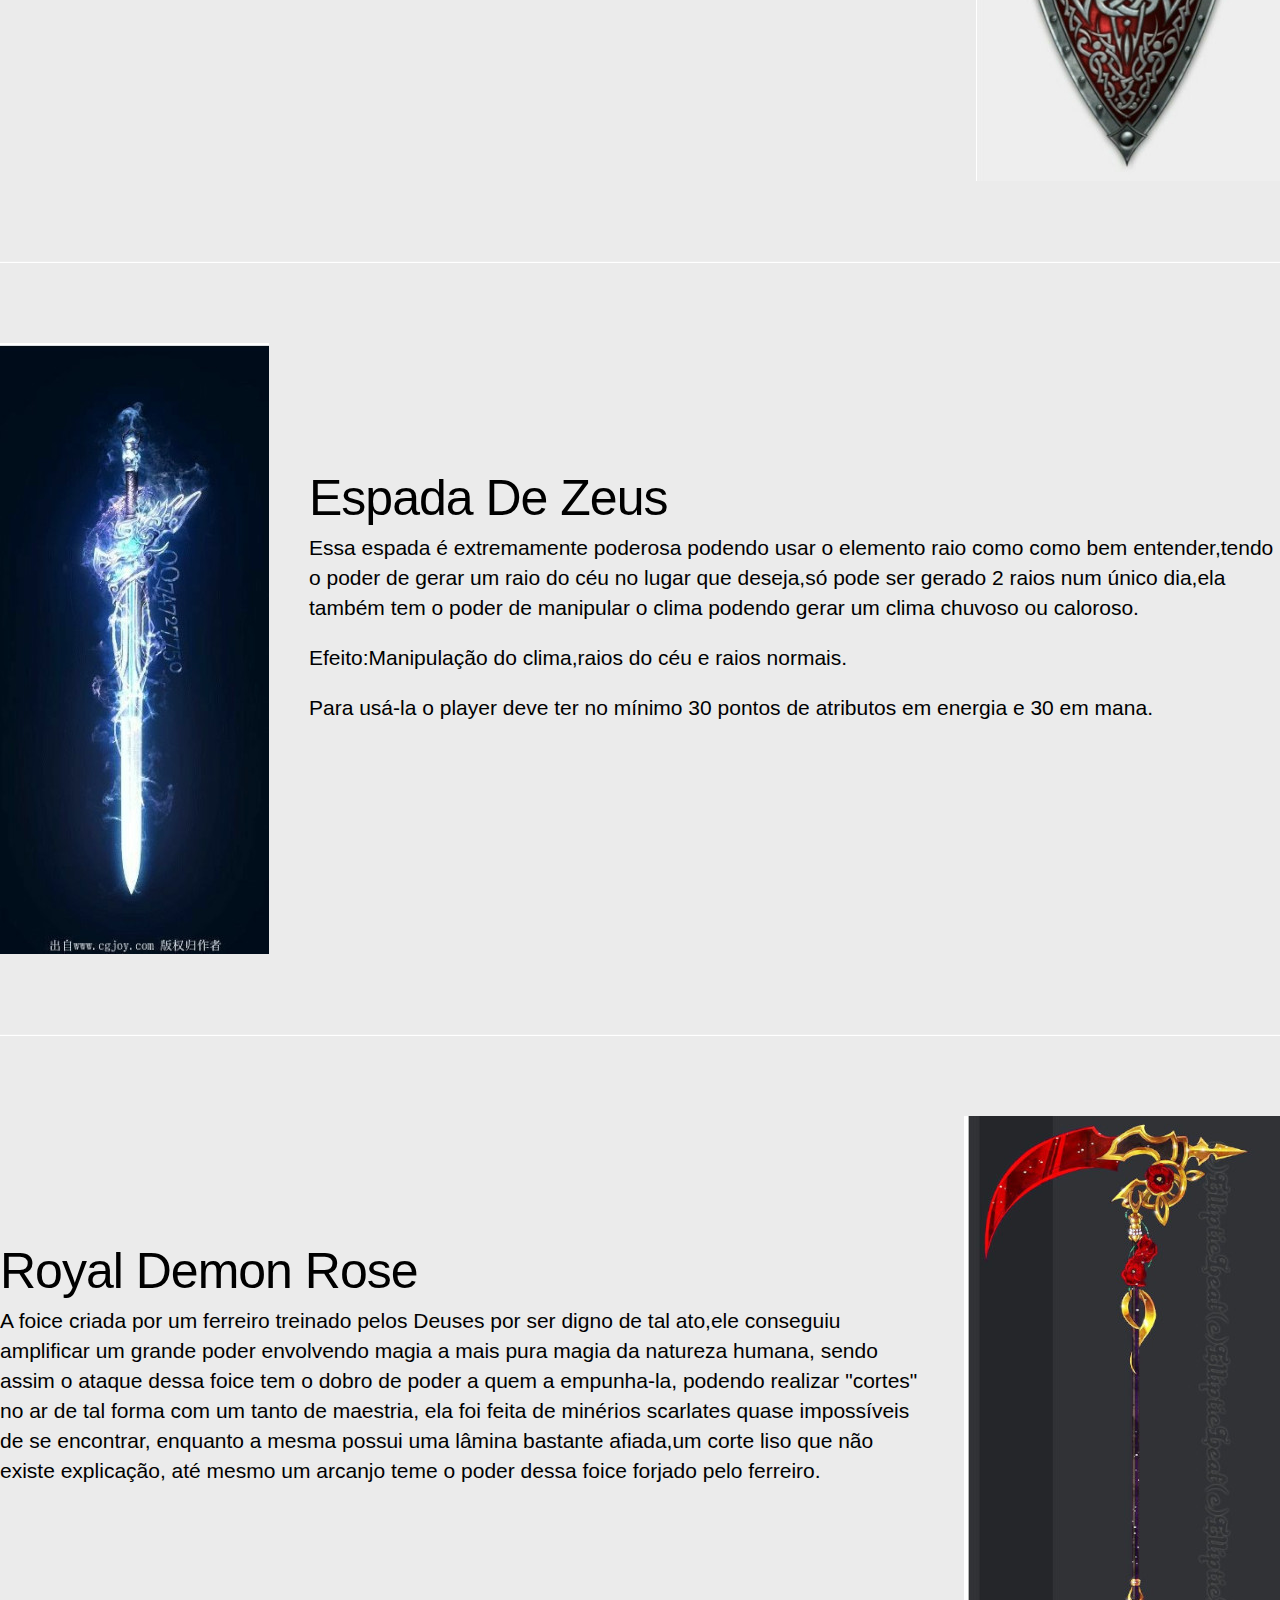
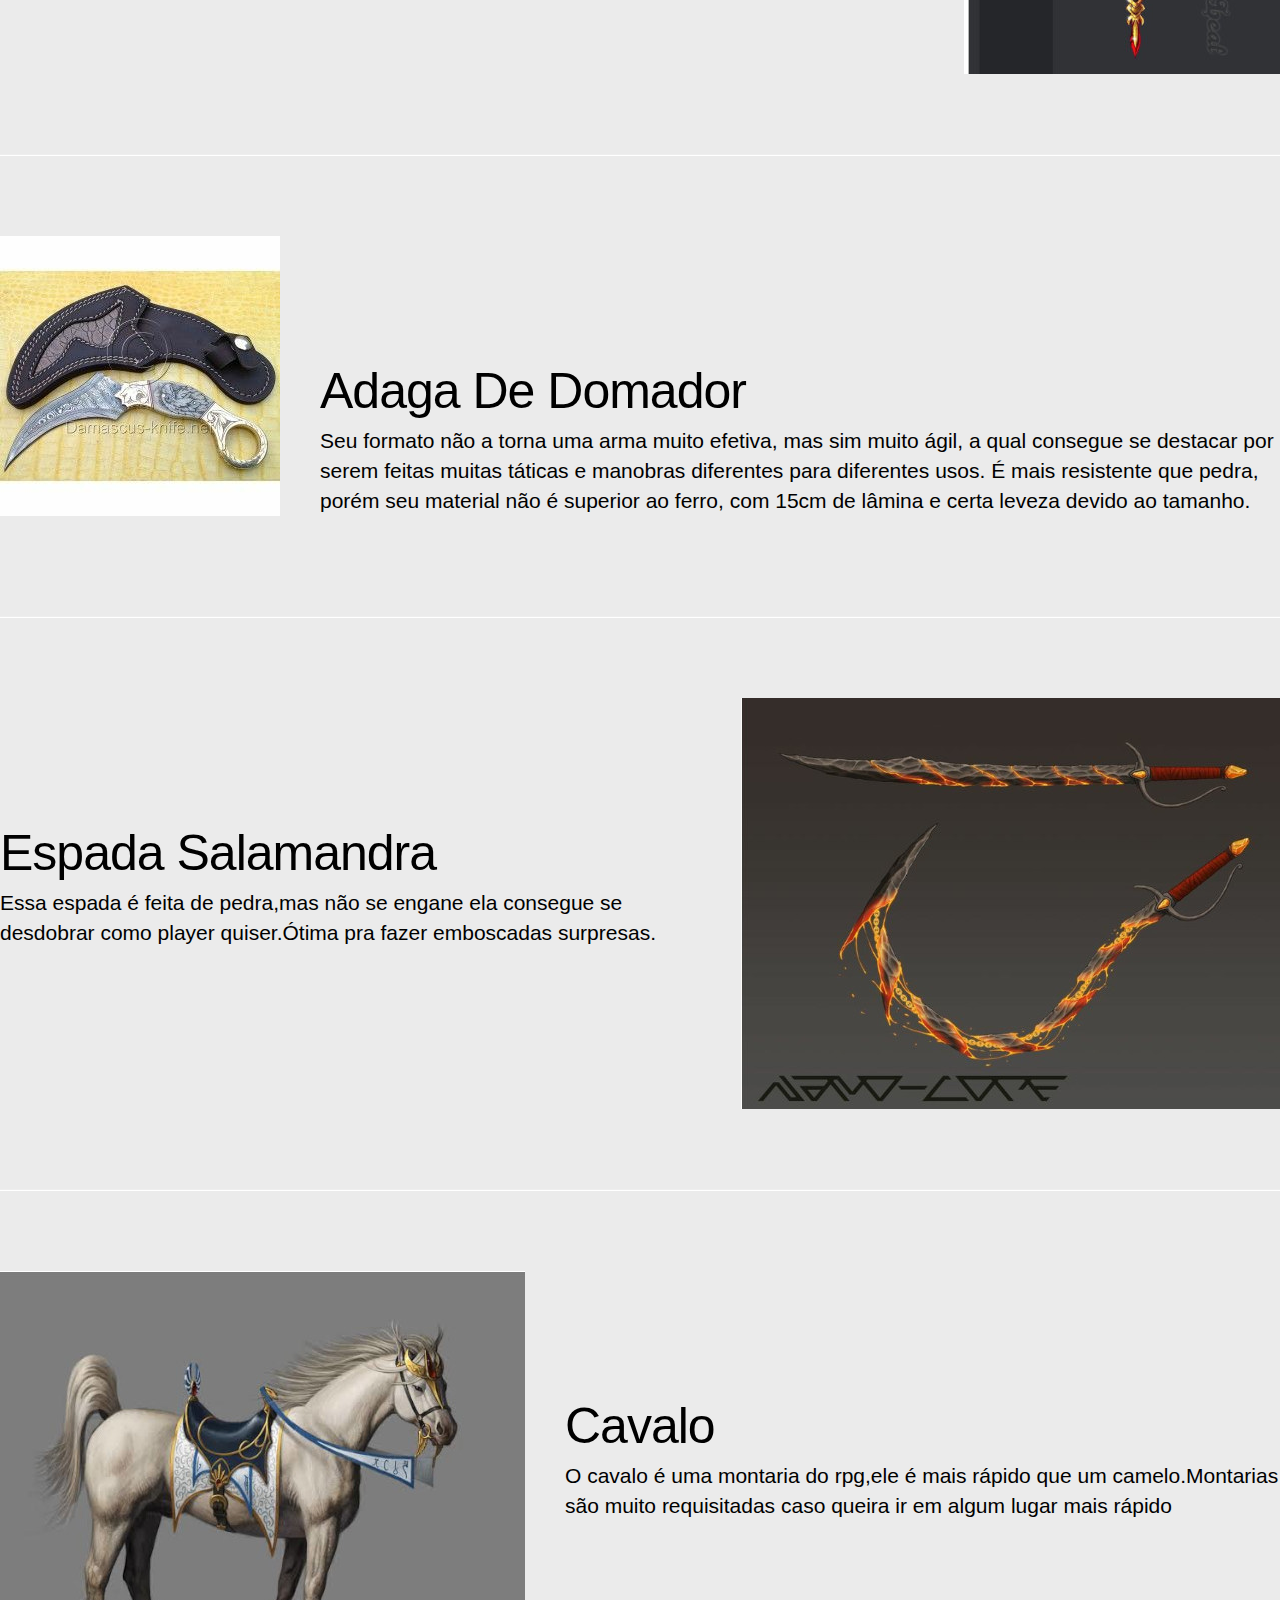
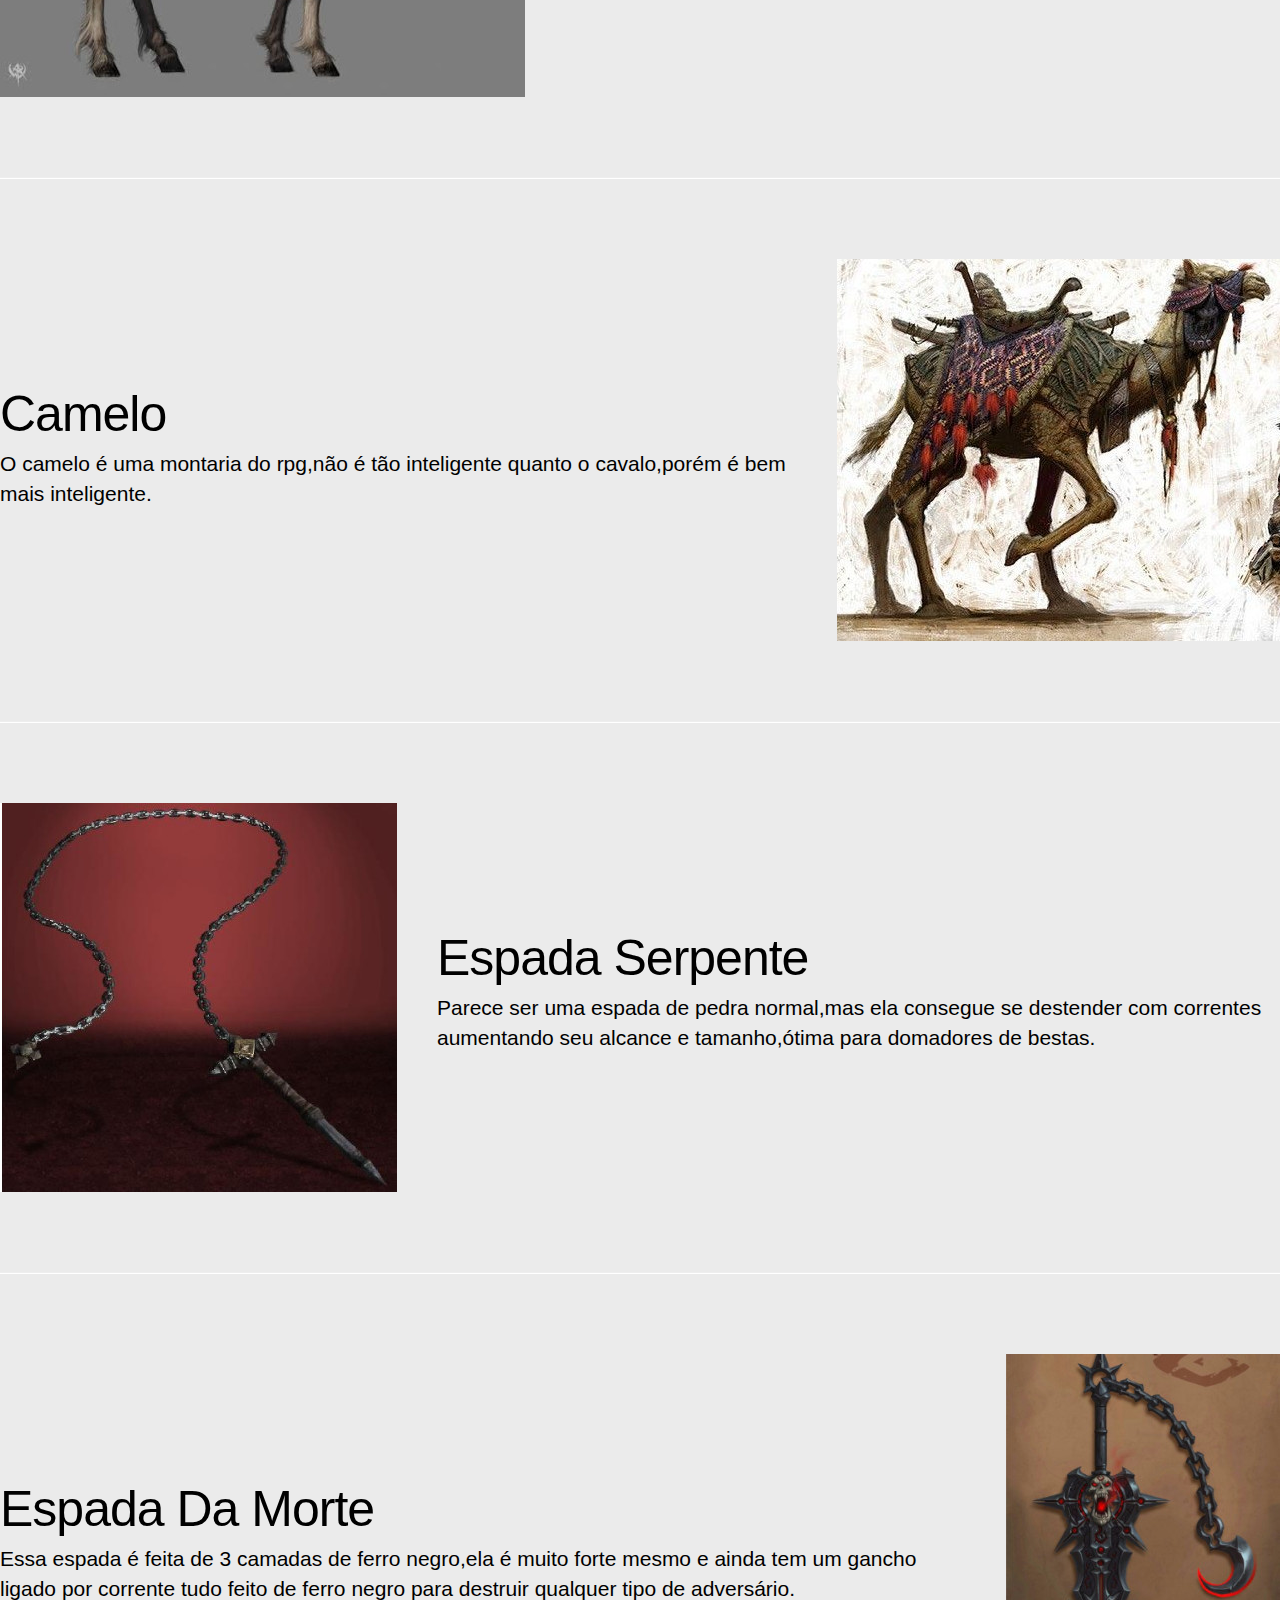
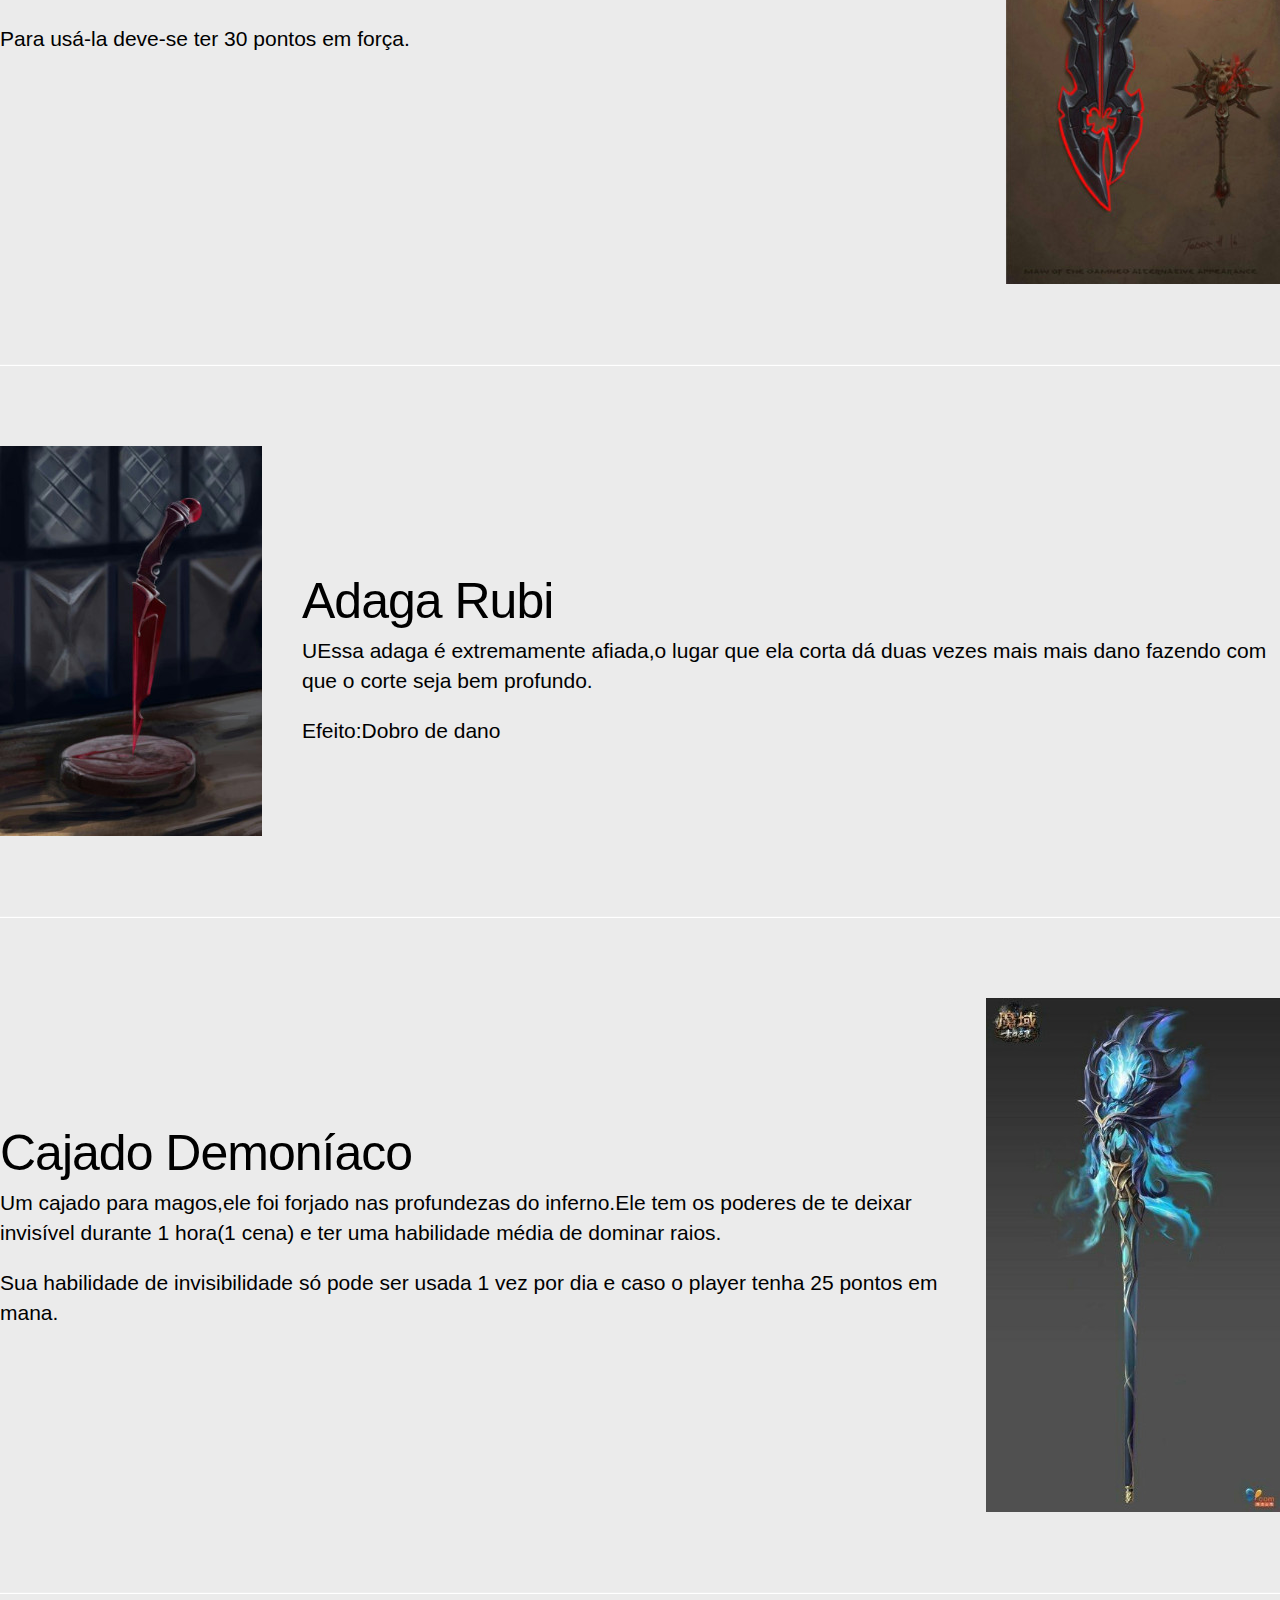
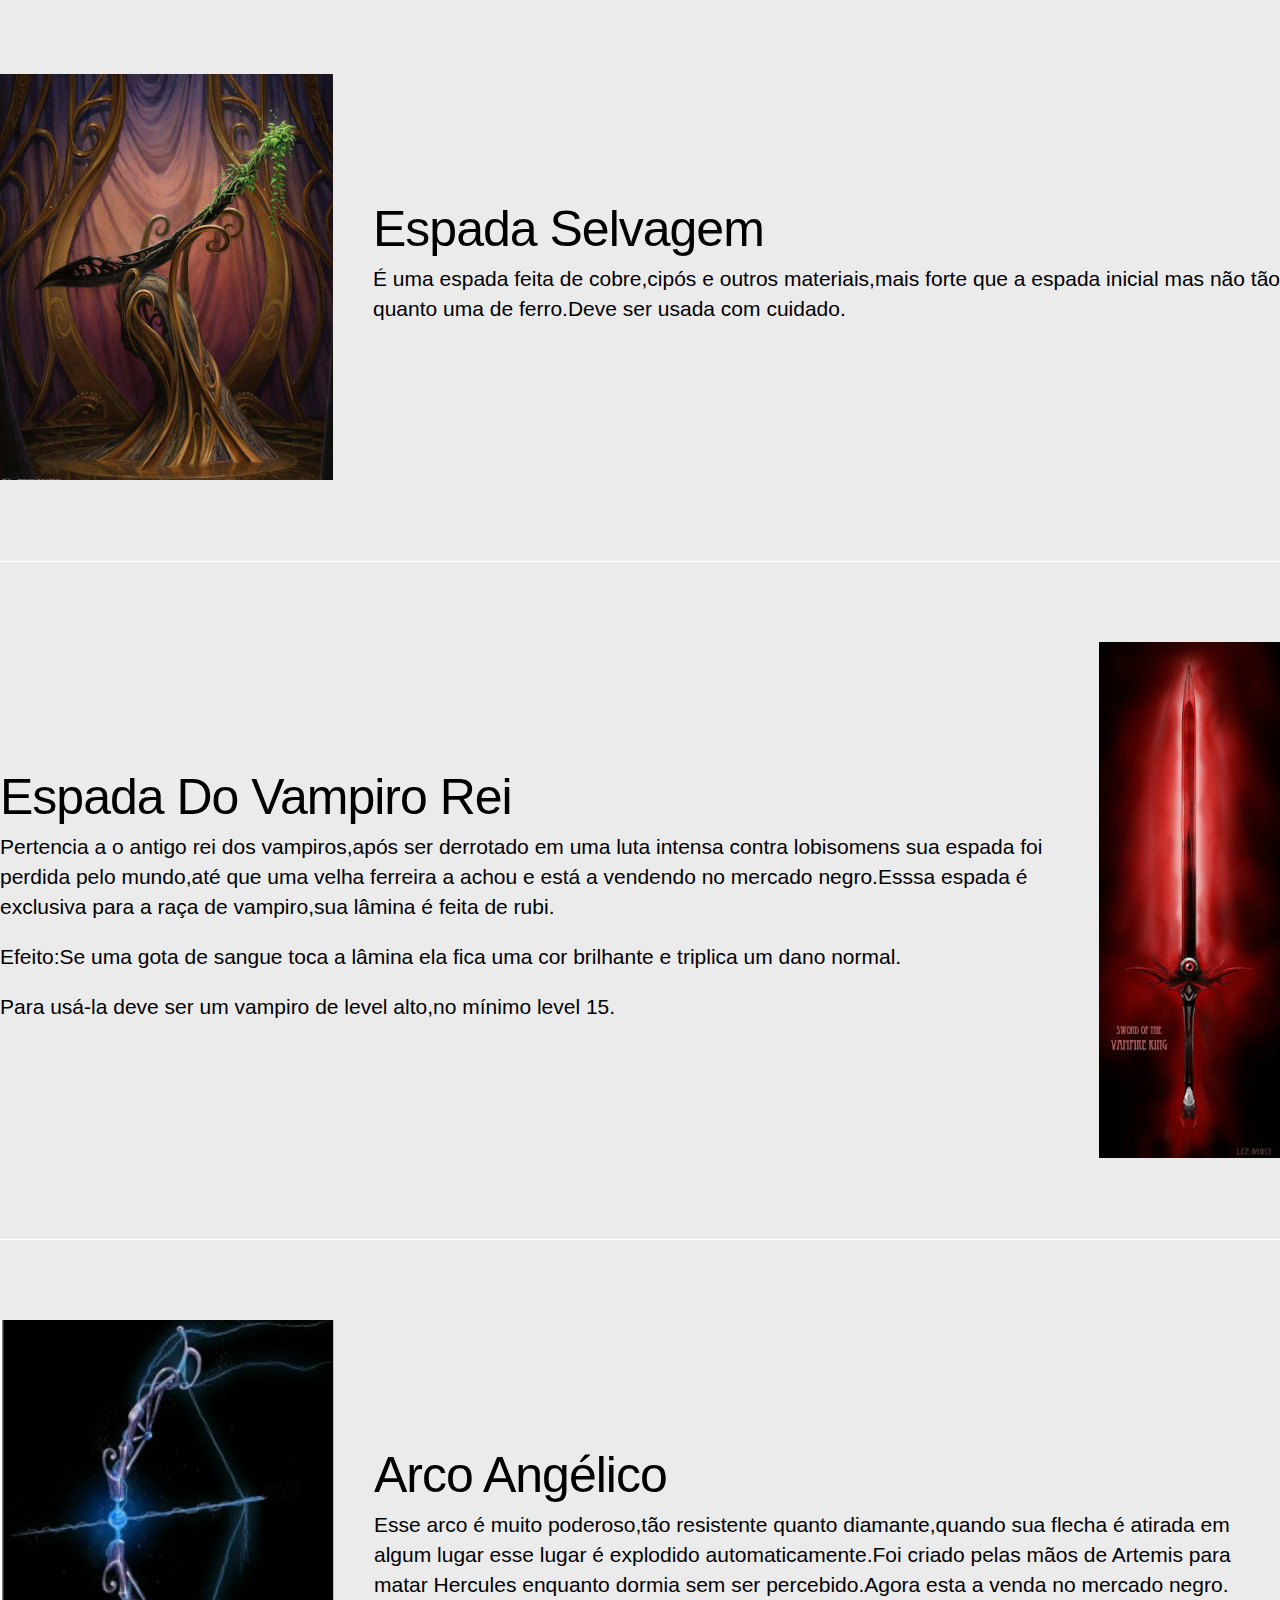
<file: loja1.html>
Skip to content
Search or jump to…

Pull requests
Issues
Marketplace
Explore
 
@SAORPG 
SAORPG
/
SAO
1
10
Code
Issues
Pull requests
Actions
Projects
Wiki
Security
Insights
Settings
SAO/loja.html
@SAORPG
SAORPG atu
Latest commit 8f190b4 6 hours ago
 History
 1 contributor
574 lines (451 sloc)  25 KB
  
<!DOCTYPE html>
<html lang="pt-br">
  <head>
    <meta charset="utf-8">
    <title>Loja SAO</title>
    <meta name="viewport" content="width=device-width, initial-scale=1.0">
    <meta name="description" content="">
    <meta name="author" content="">

    <style>

        /* GLOBAL STYLES
        -------------------------------------------------- */
        /* Padding below the footer and lighter body text */
    
        body {
          padding-bottom: 40px;
          color: #5a5a5a;
        }
    
    
    
        /* CUSTOMIZE THE NAVBAR
        -------------------------------------------------- */
    
        /* Special class on .container surrounding .navbar, used for positioning it into place. */
        .navbar-wrapper {
          position: relative;
          z-index: 10;
          margin-top: 20px;
          margin-bottom: -90px; /* Negative margin to pull up carousel. 90px is roughly margins and height of navbar. */
        }
    
        /* Remove border and change up box shadow for more contrast */
        .navbar .navbar-inner {
          border: 0;
          -webkit-box-shadow: 0 2px 10px rgba(0,0,0,.25);
             -moz-box-shadow: 0 2px 10px rgba(0,0,0,.25);
                  box-shadow: 0 2px 10px rgba(0,0,0,.25);
        }
    
        /* Downsize the brand/project name a bit */
        .navbar .brand {
          padding: 14px 20px 16px; /* Increase vertical padding to match navbar links */
          font-size: 16px;
          font-weight: bold;
          text-shadow: 0 -1px 0 rgba(0,0,0,.5);
        }
    
        /* Navbar links: increase padding for taller navbar */
        .navbar .nav > li > a {
          padding: 15px 20px;
        }
    
        /* Offset the responsive button for proper vertical alignment */
        .navbar .btn-navbar {
          margin-top: 10px;
        }
    
    
    
        /* CUSTOMIZE THE NAVBAR
        -------------------------------------------------- */
    
        /* Carousel base class */
        .carousel {
          margin-bottom: 60px;
        }
    
        .carousel .container {
          position: absolute;
          right: 0;
          bottom: 0;
          left: 0;
        }
    
        .carousel-control {
          background-color: transparent;
          border: 0;
          font-size: 120px;
          margin-top: 0;
          text-shadow: 0 1px 1px rgba(0,0,0,.4);
        }
    
        .carousel .item {
          height: 500px;
        }
        .carousel img {
          min-width: 100%;
          height: 500px;
        }
    
        .carousel-caption {
          background-color: transparent;
          position: static;
          max-width: 550px;
          padding: 0 20px;
          margin-bottom: 100px;
        }
        .carousel-caption h1,
        .carousel-caption .lead {
          margin: 0;
          line-height: 1.25;
          color: #fff;
          text-shadow: 2px 2px 6px rgba(0,0,0,.4);
        }
        .carousel-caption .btn {
          margin-top: 10px;
        }
    
    
    
        /* MARKETING CONTENT
        -------------------------------------------------- */
    
        /* Center align the text within the three columns below the carousel */
        .marketing .span4 {
          text-align: center;
        }
        .marketing h2 {
          font-weight: normal;
        }
        .marketing .span4 p {
          margin-left: 10px;
          margin-right: 10px;
        }
    
    
        /* Featurettes
        ------------------------- */
    
        .featurette-divider {
          margin: 80px 0; /* Space out the Bootstrap <hr> more */
        }
        .featurette {
          padding-top: 120px; /* Vertically center images part 1: add padding above and below text. */
          overflow: hidden; /* Vertically center images part 2: clear their floats. */
        }
        .featurette-image {
          margin-top: -120px; /* Vertically center images part 3: negative margin up the image the same amount of the padding to center it. */
        }
    
        /* Give some space on the sides of the floated elements so text doesn't run right into it. */
        .featurette-image.pull-left {
          margin-right: 40px;
        }
        .featurette-image.pull-right {
          margin-left: 40px;
        }
    
        /* Thin out the marketing headings */
        .featurette-heading {
          font-size: 50px;
          font-weight: 300;
          line-height: 1;
          letter-spacing: -1px;
        }
    
    
    
        /* RESPONSIVE CSS
        -------------------------------------------------- */
    
        @media (max-width: 979px) {
    
          .container.navbar-wrapper {
            margin-bottom: 0;
            width: auto;
          }
          .navbar-inner {
            border-radius: 0;
            margin: -20px 0;
          }
    
          .carousel .item {
            height: 500px;
          }
          .carousel img {
            width: auto;
            height: 500px;
          }
    
          .featurette {
            height: auto;
            padding: 0;
          }
          .featurette-image.pull-left,
          .featurette-image.pull-right {
            display: block;
            float: none;
            max-width: 40%;
            margin: 0 auto 20px;
          }
        }
    
    
        @media (max-width: 767px) {
    
          .navbar-inner {
            margin: -20px;
          }
    
    
          .carousel {
            margin-left: -20px;
            margin-right: -20px;
          }
          .carousel .item {
            height: 300px;
          }
          .carousel img {
            height: 300px;
          }
          .carousel-caption {
            width: 65%;
            padding: 0 70px;
            margin-bottom: 40px;
          }
          .carousel-caption h1 {
            font-size: 30px;
           
          }
          .carousel-caption .lead,
          .carousel-caption .btn {
            font-size: 18px;
          }
    
          .marketing .span4 + .span4 {
            margin-top: 40px;
          }
    
          .featurette-heading {
            font-size: 30px;
          }
          .featurette .lead {
            font-size: 18px;
            line-height: 1.5;
          }
    
        }
        </style>

    <link href="bootstrap/css/bootstrap.css" rel="stylesheet">
    <link href="bootstrap/css/bootstrap-responsive.css" rel="stylesheet">

    <link rel="shortcut icon" href="bootstrap/img/i.jpg">
    <link rel="apple-touch-icon-precomposed" sizes="144x144" href="bootstrap/img/i.jpg">
    <link rel="apple-touch-icon-precomposed" sizes="114x114" href="bootstrap/img/i.jpg">
    <link rel="apple-touch-icon-precomposed" sizes="72x72" href="bootstrap/img/i.jpg">
    <link rel="apple-touch-icon-precomposed" href="bootstrap/img/i.jpg">
  </head>

  <body>


      <!-- START THE loja -->

      <hr class="featurette-divider">

      <div class="featurette">
        <img class="featurette-image pull-right" src="bootstrap/img/A1.png">
        <h2 class="featurette-heading">Varinha Rubi.<span class="muted"> </span></h2>
       
        <p class="lead">Manipulação básico de chamas e emisão de luz ate 2 metros.</p><p class="lead">Esta varinha é um bastão de madeira escura de aproximadamente 40 cm de comprimento com detalhes bordados em metal. Sua pedra Rubi de mana contém um fluxo alto de magia correndo dentro de si, o que permite ao seu possuidor usufruir melhor de seus poderes.</p>
      </div>

      <hr class="featurette-divider">

      <div class="featurette">
        <img class="featurette-image pull-left" src="bootstrap/img/A2.jpg">
        <h2 class="featurette-heading">Katana Da Alvorada. <span class="muted"></span></h2>
        <p class="lead">  Sua bainha é envergada e sua lâmina é unilateral, com aproximadamente 75cm de lâmina e uma bainha de 20cm. O material Utilizado para sua lâmina foi um tipo especial de ferro encantado, o qual permite que a pessoa execute movimentos com muito mais precisão e é mais resistente que o ferro comum. A precisão certeira dessa espada permite cortar até mesmo uma árvore com apenas um movimento, desde que executado corretamente.</p>
      </div>

      <hr class="featurette-divider">

      <div class="featurette">
        <img class="featurette-image pull-right" src="bootstrap/img/A3.jpg">
        <h2 class="featurette-heading">Martelo Abezethibou.<span class="muted"></span></h2>
        <p class="lead">Este Martelo detém o nome de um dos Testamentos de Salomão, representando um dos Lordes Demônios, imperadores do inferno.</p><p class="lead"> Sua estrutura conta com um grande cabo esculpido de um metal moldado nas fornalhas infernais, com sua simbologia na "Face do Diabo" presente no topo do cabo, onde também é posta um grande cristal arroxeado, embuído de mana Demoníaco, onde, se você chegar perto do cristal, conseguirá ouvir os gritos das almas ali seladas.</p>
        <p class="lead">Efeito: Aumenta a energia do possuidor em 3 pontos.</p>
      </div>

      <hr class="featurette-divider">

      <div class="featurette">
        <img class="featurette-image pull-left" src="bootstrap/img/A4.jpg">
        <h2 class="featurette-heading">Martelo Da Guerra.<span class="muted"> </span></h2>
       
    <p class="lead">Ares é o deus grego da guerra. Filho de Zeus e Hera, é um dos 12 deuses do Olimpo.Este martelo é embuido com uma pequena parcela da fúria deste deus, o que o torna poderoso e uma potente arma pesada. Seu cabo tem por volta de 90cm, com uma grande pedra de material desconhecido em sua ponta, de aproximadamente 60cm³..</p>
      </div>

      <hr class="featurette-divider">

      <div class="featurette">
        <img class="featurette-image pull-right" src="bootstrap/img/A5.jpg">
        <h2 class="featurette-heading">Espada Sombria<span class="muted"></span></h2>
        <p class="lead"> Ela é uma espada resistente e forte pode ser muito útil para matar monstros mas não tão boa pra enfrentar boos ou algum player</p>
        
      </div>

      <hr class="featurette-divider">

      <div class="featurette">
        <img class="featurette-image pull-left" src="bootstrap/img/A6.jpg">
        <h2 class="featurette-heading">Lança De Bug<span class="muted"></span></h2>
        <p class="lead"> Essa lança foi criada como um bug no jogo,ela é extremamente leve e sua velocidade se lançada é 3x mais rápida que uma normal.
        </p>
        <p class="lead">Efeito:Ela volta direto para mão do possuidor quando lançada. </p>
        
      </div>

      <hr class="featurette-divider">

      <div class="featurette">
        <img class="featurette-image pull-right" src="bootstrap/img/A7.jpg">
        <h2 class="featurette-heading">Espada Das Almas <span class="muted"></span></h2>
        <p class="lead"> Criada especialmente por Lucifer essa espada triplica o poder do player quando está em sua mão,sua lâmina é tão afiado que corta tudo oq tem pela frente.Lúcifer usava para castigar pecadores no inferno. </p>
        <p class="lead">Para usá-la deve ter no mínimo 30 de força.</p>
        
      </div>

      <hr class="featurette-divider">

      <div class="featurette">
        <img class="featurette-image pull-left" src="bootstrap/img/A8.jpg">
        <h2 class="featurette-heading">Foice Ceifeira <span class="muted"></span></h2>
        <p class="lead"> Uma foice do tamanho médio com parte de aço e esmeralda,completamente afiada e resistente podendo cortar uma rocha de 5 metros facilmente. </p>
      </div>

      <hr class="featurette-divider">

      <div class="featurette">
        <img class="featurette-image pull-right" src="bootstrap/img/A9.jpg">
        <h2 class="featurette-heading">Arreios De Ponta Tripla<span class="muted"></span></h2>
        <p class="lead"> Podendo desferir um ataque triplo com suas massas composta por uma esfera de metal maciço com espinhos, presa diretamente a um cabo ou pendurada por uma corrente.</p>
        <p class="lead">Cada Esfera Possuir 5 de força, dando um combo de 3 Golpes 15 de dano</p>
      </div>

      <hr class="featurette-divider">

      <div class="featurette">
        <img class="featurette-image pull-left" src="bootstrap/img/A10.jpg">
        <h2 class="featurette-heading">Katana De Ferro Puro<span class="muted"></span></h2>
        <p class="lead">Uma katana de ferro puro,ela é uma katana normal sem nada de especial,mas consegue causar danos a monstros,bosses e animais.</p>
      </div>

      <hr class="featurette-divider">

      <div class="featurette">
        <img class="featurette-image pull-right" src="bootstrap/img/A11.jpg">
        <h2 class="featurette-heading">Escudo Dos Deuses<span class="muted"></span></h2>
        <p class="lead"> Este é um escudo abençoado pelos deuses,ele te dará 20 de resistência quando estiver o usando além daprópria proteção doEste mesmo.O escudo é super resistente e diria que inquebrável ou quase.
        </p>
        <p class="lead">Deve ter no mínimo 25 de energia para usá-lo.</p>
      </div>

      <hr class="featurette-divider">

      <div class="featurette">
        <img class="featurette-image pull-left" src="bootstrap/img/A12.jpg">
        <h2 class="featurette-heading">Escudo Castor<span class="muted"></span></h2>
        <p class="lead">Esse escudo é muito forte resistente forjado a partir de um minério incomum.Ele consegue aguentar uns 3 golpes de um boss do primeiro mapa. </p>
      </div>

      <hr class="featurette-divider">

      <div class="featurette">
        <img class="featurette-image pull-right" src="bootstrap/img/A13.jpg">
        <h2 class="featurette-heading">Escudo De Ferro<span class="muted"></span></h2>
        <p class="lead">É um escudo normal de ferro,não tem muito em especial,mas ele consegue aguentar 1 golpe de um boss do primeiro mapa.</p>
      </div>

      <hr class="featurette-divider">

      <div class="featurette">
        <img class="featurette-image pull-left" src="bootstrap/img/A14.jpg">
        <h2 class="featurette-heading">Espada De Zeus<span class="muted"></span></h2>
        <p class="lead">Essa espada é extremamente poderosa podendo usar o elemento raio como como bem entender,tendo o poder de gerar um raio do céu no lugar que deseja,só pode ser gerado 2 raios num único dia,ela também tem o poder de manipular o clima podendo gerar um clima chuvoso ou caloroso.</p>
        <p class="lead">Efeito:Manipulação do clima,raios do céu e raios normais.</p>
        <p class="lead">Para usá-la o player deve ter no mínimo 30 pontos de atributos em energia e 30 em mana.</p>
      </div>


      <hr class="featurette-divider">

      <div class="featurette">
        <img class="featurette-image pull-right" src="bootstrap/img/A15.jpg">
        <h2 class="featurette-heading">Royal Demon Rose<span class="muted"></span></h2>
        <p class="lead">A foice criada por um ferreiro treinado pelos Deuses por ser digno de tal ato,ele conseguiu amplificar um grande poder envolvendo magia a mais pura magia da natureza humana, sendo assim o ataque dessa foice tem o dobro de poder a quem a empunha-la, podendo realizar "cortes" no ar de tal forma com um tanto de maestria, ela foi feita de minérios scarlates quase impossíveis de se encontrar, enquanto a mesma possui uma lâmina bastante afiada,um corte liso que não existe explicação, até mesmo um arcanjo teme o poder dessa foice forjado pelo ferreiro.</p>
      </div>

      <hr class="featurette-divider">

      <div class="featurette">
        <img class="featurette-image pull-left" src="bootstrap/img/A16.jpg">
        <h2 class="featurette-heading">Adaga De Domador<span class="muted"></span></h2>
        <p class="lead">Seu formato não a torna uma arma muito efetiva, mas sim muito ágil, a qual consegue se destacar por serem feitas muitas táticas e manobras diferentes para diferentes usos. É mais resistente que pedra, porém seu material não é superior ao ferro, com 15cm de lâmina e certa leveza devido ao tamanho. </p>
      </div>

      <hr class="featurette-divider">

      <div class="featurette">
        <img class="featurette-image pull-right" src="bootstrap/img/A17.jpg">
        <h2 class="featurette-heading">Espada Salamandra<span class="muted"></span></h2>
        <p class="lead"> Essa espada é feita de pedra,mas não se engane ela consegue se desdobrar como player quiser.Ótima pra fazer emboscadas surpresas.</p>
      </div>

      <hr class="featurette-divider">

      <div class="featurette">
        <img class="featurette-image pull-left" src="bootstrap/img/A18.jpg">
        <h2 class="featurette-heading">Cavalo<span class="muted"></span></h2>
        <p class="lead">O cavalo é uma montaria do rpg,ele é mais rápido que um camelo.Montarias são muito requisitadas caso queira ir em algum lugar mais rápido</p>
      </div>

      <hr class="featurette-divider">

      <div class="featurette">
        <img class="featurette-image pull-right" src="bootstrap/img/A19.jpg">
        <h2 class="featurette-heading">Camelo<span class="muted"></span></h2>
        <p class="lead">O camelo é uma montaria do rpg,não é tão inteligente quanto o cavalo,porém é bem mais inteligente.</p>
      </div>

      <hr class="featurette-divider">

      <div class="featurette">
        <img class="featurette-image pull-left" src="bootstrap/img/A20.jpg">
        <h2 class="featurette-heading">Espada Serpente<span class="muted"></span></h2>
        <p class="lead">Parece ser uma espada de pedra normal,mas ela consegue se destender com correntes aumentando seu alcance e tamanho,ótima para domadores de bestas.</p>
      </div>

      <hr class="featurette-divider">

      <div class="featurette">
        <img class="featurette-image pull-right" src="bootstrap/img/A21.jpg">
        <h2 class="featurette-heading">Espada Da Morte<span class="muted"></span></h2>
        <p class="lead">Essa espada é feita de 3 camadas de ferro negro,ela é muito forte mesmo e ainda tem um gancho ligado por corrente tudo feito de ferro negro para destruir qualquer tipo de adversário.
        </p>
        <p class="lead">Para usá-la deve-se ter 30 pontos em força.</p>
      </div>

      <hr class="featurette-divider">

      <div class="featurette">
        <img class="featurette-image pull-left" src="bootstrap/img/A22.jpg">
        <h2 class="featurette-heading">Adaga Rubi<span class="muted"></span></h2>
        <p class="lead">UEssa adaga é extremamente afiada,o lugar que ela corta dá duas vezes mais mais dano fazendo com que o corte seja bem profundo.</p>
        <p class="lead">Efeito:Dobro de dano</p>
      </div>

      <hr class="featurette-divider">

      <div class="featurette">
        <img class="featurette-image pull-right" src="bootstrap/img/A23.jpg">
        <h2 class="featurette-heading">Cajado Demoníaco<span class="muted"></span></h2>
        <p class="lead">Um cajado para magos,ele foi forjado nas profundezas do inferno.Ele tem os poderes de te deixar invisível durante 1 hora(1 cena) e ter uma habilidade média de dominar raios.</p>
        <p class="lead">Sua habilidade de invisibilidade só pode ser usada 1 vez por dia e caso o player tenha 25 pontos em mana.</p>
      </div>

      <hr class="featurette-divider">

      <div class="featurette">
        <img class="featurette-image pull-left" src="bootstrap/img/A24.jpg">
        <h2 class="featurette-heading">Espada Selvagem<span class="muted"></span></h2>
        <p class="lead">É uma espada feita de cobre,cipós e outros materiais,mais forte que a espada inicial mas não tão quanto uma de ferro.Deve ser usada com cuidado.</p>
      </div>

      <hr class="featurette-divider">

      <div class="featurette">
        <img class="featurette-image pull-right" src="bootstrap/img/A25.jpg">
        <h2 class="featurette-heading">Espada Do Vampiro Rei<span class="muted"></span></h2>
        <p class="lead">Pertencia a o antigo rei dos vampiros,após ser derrotado em uma luta intensa contra lobisomens sua espada foi perdida pelo mundo,até que uma velha ferreira a achou e está a vendendo no mercado negro.Esssa espada é exclusiva para a raça de vampiro,sua lâmina é feita de rubi.</p>
        <p class="lead">Efeito:Se uma gota de sangue toca a lâmina ela fica uma cor brilhante e triplica um dano normal.</p>
        <p class="lead">Para usá-la deve ser um vampiro de level alto,no mínimo level 15.</p>
      </div>

      <hr class="featurette-divider">

      <div class="featurette">
        <img class="featurette-image pull-left" src="bootstrap/img/A26.jpg">
        <h2 class="featurette-heading">Arco Angélico<span class="muted"></span></h2>
        <p class="lead">Esse arco é muito poderoso,tão resistente quanto diamante,quando sua flecha é atirada em algum lugar esse lugar é explodido automaticamente.Foi criado pelas mãos de Artemis para matar Hercules enquanto dormia sem ser percebido.Agora esta a venda no mercado negro.</p>
        <p class="lead">Efeito:Explosão automática.</p>
        <p class="lead">Para usá-lo deve ter no minimo 25 de inteligência.</p>
      </div>

      <hr class="featurette-divider">

      <div class="featurette">
        <img class="featurette-image pull-right" src="bootstrap/img/A27.png">
        <h2 class="featurette-heading">Cajado Selvagem<span class="muted"></span></h2>
        <p class="lead">Um cajado feito de uma madeira selvagem que aumenta um pouco mais os poderes de um cajado normal.</p>
      </div>

      <hr class="featurette-divider">

      <div class="featurette">
        <img class="featurette-image pull-left" src="bootstrap/img/A28.jpg">
        <h2 class="featurette-heading">Arco Arcaico<span class="muted"></span></h2>
        <p class="lead">Esse arco é feito de ferro e madeira,ele se destaca em sua linha que é extremamente resistente podendo atirar flechas de ferro negro na velocidade de uma normal.</p>
            <p class="lead"> Há boatos que um arqueiro que o possuia conseguiu derrotar 1 boss junto com seus amigos ao possuir este arco.</p>
        <p class="lead">Efeito: Linha super resistente</p>
      </div>

      <hr class="featurette-divider">

      <div class="featurette">
        <img class="featurette-image pull-right" src="bootstrap/img/A29.png">
        <h2 class="featurette-heading">Foice Corrente<span class="muted"></span></h2>
        <p class="lead">Suas correntes de aço foram banhadas em uma água purificada por magos, os quais puseram um encantamento nesta foice. O comprimento normal da corrente é por volta de 2m e a foice tem um tamanho de 67cm.</p>
        <p class="lead">Efeito: A corrente consegue se estender em até 5m de distância.</p>
      </div>

      <hr class="featurette-divider">

      <div class="featurette">
        <img class="featurette-image pull-left" src="bootstrap/img/A30.png">
        <h2 class="featurette-heading">Espada Tripla<span class="muted"></span></h2>
        <p class="lead">Essa espada é dividida em 3 lâminas,a normal,ela souta e por baixo de tudo uma bem fina.É feita de platina.Ela era uma das armas mais utilizadas entre alguns espíritos e monstros que utilizavam armas para atacar.</p>
      </div>

      

      <!-- /END THE FEATURETTES -->


      </body>
      </html>
</file>
